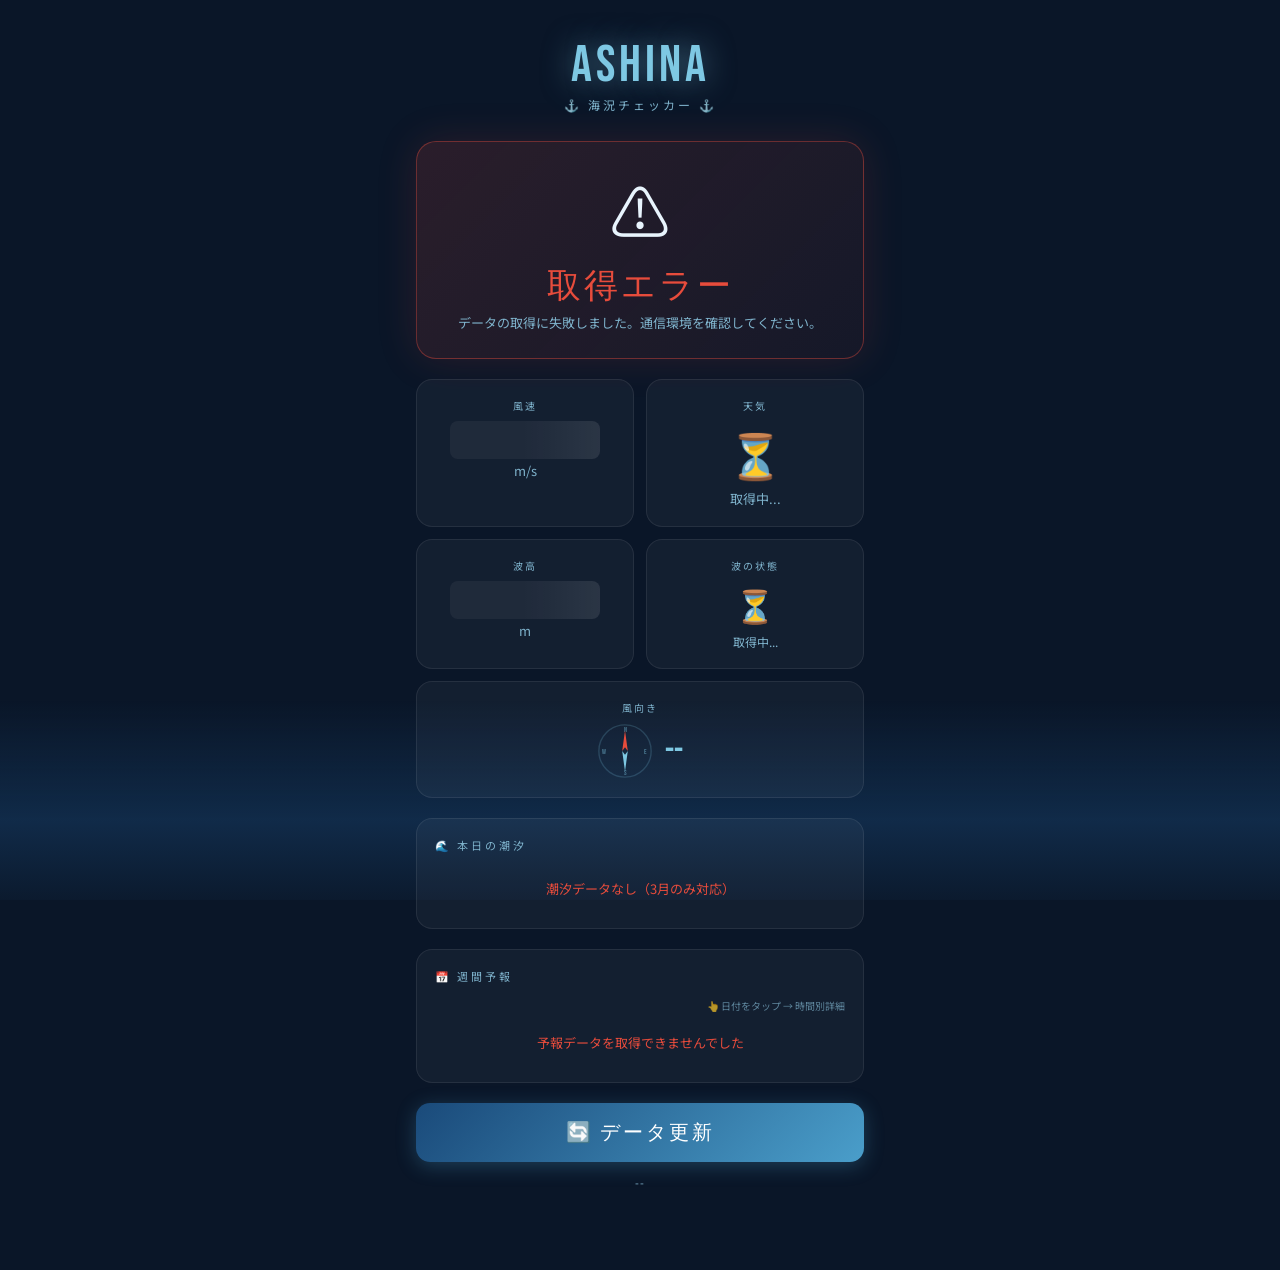
<file: ashina-weather.html>
<!DOCTYPE html>
<html lang="ja">
<head>
<meta charset="UTF-8">
<meta name="viewport" content="width=device-width, initial-scale=1.0">
<title>芦名 海況チェッカー</title>
<link href="https://fonts.googleapis.com/css2?family=Bebas+Neue&family=Noto+Sans+JP:wght@300;400;700&display=swap" rel="stylesheet">
<style>
  :root {
    --ocean:#0a1628;--deep:#0d2137;--wave:#1a4a7a;--foam:#4a9eca;--sky:#7ec8e3;
    --go:#2ecc71;--warn:#f39c12;--stop:#e74c3c;--text:#e8f4fd;--muted:#7fb3cc;
  }
  *{margin:0;padding:0;box-sizing:border-box}
  body{background:var(--ocean);color:var(--text);font-family:'Noto Sans JP',sans-serif;min-height:100vh;overflow-x:hidden}
  body::before{content:'';position:fixed;bottom:0;left:0;right:0;height:200px;background:linear-gradient(180deg,transparent,var(--wave) 60%,var(--deep));opacity:0.4;animation:wavePulse 4s ease-in-out infinite;pointer-events:none;z-index:0}
  @keyframes wavePulse{0%,100%{transform:translateY(0)}50%{transform:translateY(-15px)}}
  @keyframes float{0%,100%{transform:translateY(0)}50%{transform:translateY(-8px)}}
  .container{max-width:480px;margin:0 auto;padding:24px 16px 80px;position:relative;z-index:1}
  header{text-align:center;margin-bottom:28px;padding-top:16px}
  .title{font-family:'Bebas Neue',cursive;font-size:52px;letter-spacing:4px;color:var(--sky);line-height:1;text-shadow:0 0 30px rgba(126,200,227,0.5)}
  .subtitle{font-size:12px;color:var(--muted);letter-spacing:3px;margin-top:4px}
  .verdict-card{border-radius:20px;padding:24px;margin-bottom:20px;text-align:center;border:1px solid rgba(255,255,255,0.1);transition:all 0.5s}
  .verdict-card.go{background:linear-gradient(135deg,rgba(46,204,113,0.15),rgba(46,204,113,0.05));border-color:rgba(46,204,113,0.4);box-shadow:0 0 40px rgba(46,204,113,0.15)}
  .verdict-card.warn{background:linear-gradient(135deg,rgba(243,156,18,0.15),rgba(243,156,18,0.05));border-color:rgba(243,156,18,0.4);box-shadow:0 0 40px rgba(243,156,18,0.15)}
  .verdict-card.stop{background:linear-gradient(135deg,rgba(231,76,60,0.15),rgba(231,76,60,0.05));border-color:rgba(231,76,60,0.4);box-shadow:0 0 40px rgba(231,76,60,0.15)}
  .verdict-card.loading{background:linear-gradient(135deg,rgba(74,158,202,0.1),rgba(74,158,202,0.05));border-color:rgba(74,158,202,0.3)}
  .verdict-emoji{font-size:60px;display:block;margin-bottom:10px;animation:float 3s ease-in-out infinite}
  .verdict-text{font-family:'Bebas Neue',cursive;font-size:34px;letter-spacing:3px;margin-bottom:4px}
  .verdict-text.go{color:var(--go)}.verdict-text.warn{color:var(--warn)}.verdict-text.stop{color:var(--stop)}
  .verdict-sub{font-size:13px;color:var(--muted);line-height:1.6}
  .data-grid{display:grid;grid-template-columns:1fr 1fr;gap:12px;margin-bottom:20px}
  .data-card{background:rgba(255,255,255,0.04);border:1px solid rgba(255,255,255,0.08);border-radius:16px;padding:18px 14px;text-align:center}
  .data-card.full-width{grid-column:1/-1}
  .data-label{font-size:10px;letter-spacing:2px;text-transform:uppercase;color:var(--muted);margin-bottom:8px}
  .data-value{font-family:'Bebas Neue',cursive;font-size:40px;line-height:1;color:var(--sky)}
  .data-unit{font-size:13px;color:var(--muted);margin-top:2px}
  .weather-icon{font-size:44px;display:block;margin-bottom:4px}
  .weather-desc{font-size:13px;color:var(--muted)}
  .wind-direction-display{display:flex;align-items:center;justify-content:center;gap:12px;margin-top:4px}
  .compass{width:56px;height:56px}
  .compass svg{width:100%;height:100%}
  .direction-name{font-family:'Bebas Neue',cursive;font-size:34px;color:var(--sky)}
  .section{background:rgba(255,255,255,0.04);border:1px solid rgba(255,255,255,0.08);border-radius:16px;padding:18px;margin-bottom:20px}
  .section-title{font-size:11px;letter-spacing:3px;text-transform:uppercase;color:var(--muted);margin-bottom:14px}
  .tide-row{display:flex;align-items:center;justify-content:space-between;padding:9px 0;border-bottom:1px solid rgba(255,255,255,0.05)}
  .tide-row:last-child{border-bottom:none}
  .tide-row.past{opacity:0.35}
  .tide-row.next{background:rgba(126,200,227,0.07);border-radius:10px;padding:9px 8px;margin:0 -8px}
  .tide-time{font-family:'Bebas Neue',cursive;font-size:22px;width:70px;display:flex;align-items:center;gap:5px}
  .next-badge{font-size:10px;background:var(--foam);color:var(--ocean);border-radius:4px;padding:1px 5px;font-family:'Noto Sans JP',sans-serif;font-weight:700}
  .tide-type{font-size:13px;font-weight:700;flex:1;text-align:center}
  .tide-type.high{color:var(--foam)}.tide-type.low{color:var(--muted)}
  .tide-height{font-family:'Bebas Neue',cursive;font-size:24px;color:var(--sky)}
  .tide-unit{font-size:12px;color:var(--muted)}
  .tap-hint{font-size:10px;color:var(--muted);text-align:right;margin-bottom:8px;opacity:0.7}
  .forecast-row{display:flex;align-items:center;padding:11px 10px;border-radius:12px;border-bottom:1px solid rgba(255,255,255,0.05);cursor:pointer;transition:background 0.2s;gap:8px}
  .forecast-row:last-child{border-bottom:none}
  .forecast-row:active,.forecast-row.active{background:rgba(126,200,227,0.1)}
  .forecast-day{font-size:13px;color:var(--text);width:52px;flex-shrink:0;line-height:1.4}
  .forecast-day span{display:block;font-size:10px;color:var(--muted)}
  .forecast-icon{font-size:20px;flex-shrink:0}
  .forecast-winds{flex:1;text-align:center}
  .wind-range{font-family:'Bebas Neue',cursive;font-size:15px;white-space:nowrap}
  .wind-min{color:var(--go)}.wind-max{color:var(--warn)}
  .wind-range-label{font-size:9px;color:var(--muted);margin-top:1px}
  .forecast-badge{font-size:10px;padding:3px 7px;border-radius:20px;font-weight:700;letter-spacing:1px;flex-shrink:0}
  .badge-go{background:rgba(46,204,113,0.2);color:var(--go);border:1px solid rgba(46,204,113,0.3)}
  .badge-warn{background:rgba(243,156,18,0.2);color:var(--warn);border:1px solid rgba(243,156,18,0.3)}
  .badge-stop{background:rgba(231,76,60,0.2);color:var(--stop);border:1px solid rgba(231,76,60,0.3)}
  .modal-overlay{display:none;position:fixed;inset:0;background:rgba(0,0,0,0.75);z-index:100;align-items:flex-end;justify-content:center;backdrop-filter:blur(4px)}
  .modal-overlay.open{display:flex}
  .modal{background:linear-gradient(180deg,#0d2137,#0a1628);border:1px solid rgba(126,200,227,0.2);border-radius:24px 24px 0 0;width:100%;max-width:480px;max-height:85vh;overflow-y:auto;padding:24px 20px 40px;animation:slideUp 0.3s ease}
  @keyframes slideUp{from{transform:translateY(100%)}to{transform:translateY(0)}}
  .modal-header{display:flex;justify-content:space-between;align-items:center;margin-bottom:20px}
  .modal-title{font-family:'Bebas Neue',cursive;font-size:28px;color:var(--sky);letter-spacing:2px}
  .modal-close{font-size:20px;cursor:pointer;color:var(--muted);background:rgba(255,255,255,0.08);border:none;border-radius:50%;width:36px;height:36px;display:flex;align-items:center;justify-content:center}
  .modal-section-title{font-size:10px;letter-spacing:3px;color:var(--muted);text-transform:uppercase;margin:16px 0 10px}
  .hourly-grid{display:grid;grid-template-columns:repeat(4,1fr);gap:8px}
  .hourly-item{background:rgba(255,255,255,0.05);border-radius:10px;padding:8px 4px;text-align:center}
  .hourly-item.ok{border:1px solid rgba(46,204,113,0.35)}
  .hourly-item.caution{border:1px solid rgba(243,156,18,0.35)}
  .hourly-item.ng{border:1px solid rgba(231,76,60,0.35)}
  .hourly-time{font-size:10px;color:var(--muted);margin-bottom:3px}
  .hourly-wind{font-family:'Bebas Neue',cursive;font-size:18px}
  .hourly-wind.ok{color:var(--go)}.hourly-wind.caution{color:var(--warn)}.hourly-wind.ng{color:var(--stop)}
  .refresh-btn{width:100%;background:linear-gradient(135deg,var(--wave),var(--foam));border:none;border-radius:14px;padding:16px;color:white;font-family:'Bebas Neue',cursive;font-size:20px;letter-spacing:3px;cursor:pointer;transition:all 0.3s;box-shadow:0 4px 20px rgba(74,158,202,0.3)}
  .refresh-btn:hover{transform:translateY(-2px);box-shadow:0 8px 30px rgba(74,158,202,0.4)}
  .last-update{text-align:center;font-size:11px;color:var(--muted);margin-top:12px;letter-spacing:1px}
  .loading-dots::after{content:'';animation:dots 1.5s infinite}
  @keyframes dots{0%{content:''}33%{content:'.'}66%{content:'..'}100%{content:'...'}}
  .skeleton{background:linear-gradient(90deg,rgba(255,255,255,0.05) 25%,rgba(255,255,255,0.1) 50%,rgba(255,255,255,0.05) 75%);background-size:200% 100%;animation:shimmer 1.5s infinite;border-radius:8px;height:38px;width:80%;margin:0 auto}
  @keyframes shimmer{0%{background-position:200% 0}100%{background-position:-200% 0}}
  .error-msg{text-align:center;color:var(--stop);font-size:13px;padding:12px}
</style>
</head>
<body>
<div class="container">
  <header>
    <div class="title">ASHINA</div>
    <div class="subtitle">⚓ 海況チェッカー ⚓</div>
  </header>
  <div class="verdict-card loading" id="verdictCard">
    <span class="verdict-emoji" id="verdictEmoji">🌊</span>
    <div class="verdict-text" id="verdictText" style="color:var(--sky)">読み込み中<span class="loading-dots"></span></div>
    <div class="verdict-sub" id="verdictSub">気象データを取得しています</div>
  </div>
  <div class="data-grid">
    <div class="data-card">
      <div class="data-label">風速</div>
      <div class="data-value" id="windSpeed"><div class="skeleton"></div></div>
      <div class="data-unit">m/s</div>
    </div>
    <div class="data-card">
      <div class="data-label">天気</div>
      <span class="weather-icon" id="weatherIcon">⏳</span>
      <div class="weather-desc" id="weatherDesc">取得中...</div>
    </div>
    <div class="data-card">
      <div class="data-label">波高</div>
      <div class="data-value" id="waveHeight"><div class="skeleton"></div></div>
      <div class="data-unit">m</div>
    </div>
    <div class="data-card">
      <div class="data-label">波の状態</div>
      <div style="font-size:32px;margin:6px 0" id="waveIcon">⏳</div>
      <div class="data-unit" id="waveDesc" style="font-size:12px">取得中...</div>
    </div>
    <div class="data-card full-width">
      <div class="data-label">風向き</div>
      <div class="wind-direction-display">
        <div class="compass">
          <svg viewBox="0 0 60 60">
            <circle cx="30" cy="30" r="28" fill="none" stroke="rgba(126,200,227,0.2)" stroke-width="1.5"/>
            <text x="30" y="10" text-anchor="middle" fill="rgba(126,200,227,0.5)" font-size="7" font-family="Bebas Neue">N</text>
            <text x="30" y="56" text-anchor="middle" fill="rgba(126,200,227,0.5)" font-size="7" font-family="Bebas Neue">S</text>
            <text x="8" y="33" text-anchor="middle" fill="rgba(126,200,227,0.5)" font-size="7" font-family="Bebas Neue">W</text>
            <text x="52" y="33" text-anchor="middle" fill="rgba(126,200,227,0.5)" font-size="7" font-family="Bebas Neue">E</text>
            <g id="compassArrow" transform="rotate(0,30,30)">
              <polygon points="30,8 33,30 30,26 27,30" fill="var(--stop)"/>
              <polygon points="30,52 33,30 30,34 27,30" fill="var(--sky)"/>
            </g>
          </svg>
        </div>
        <div class="direction-name" id="windDir">--</div>
      </div>
    </div>
  </div>
  <div class="section">
    <div class="section-title">🌊 本日の潮汐</div>
    <div id="tideList"><div style="text-align:center;color:var(--muted);font-size:13px;padding:16px;">計算中...</div></div>
  </div>
  <div class="section">
    <div class="section-title">📅 週間予報</div>
    <div class="tap-hint">👆 日付をタップ → 時間別詳細</div>
    <div id="forecastList"><div style="text-align:center;color:var(--muted);font-size:13px;padding:16px;">読み込み中<span class="loading-dots"></span></div></div>
  </div>
  <button class="refresh-btn" onclick="fetchWeather()">🔄 データ更新</button>
  <div class="last-update" id="lastUpdate">--</div>
</div>

<div class="modal-overlay" id="modalOverlay" onclick="closeModal(event)">
  <div class="modal">
    <div class="modal-header">
      <div class="modal-title" id="modalTitle">詳細</div>
      <button class="modal-close" onclick="closeModalDirect()">✕</button>
    </div>
    <div id="modalContent"></div>
  </div>
</div>

<script>
const LAT=35.2758, LON=139.6198;
const DAYS_JP=['日','月','火','水','木','金','土'];
const WIND_DIR_JP=['北','北北東','北東','東北東','東','東南東','南東','南南東','南','南南西','南西','西南西','西','西北西','北西','北北西'];
const WMO={
  0:['☀️','快晴'],1:['🌤️','ほぼ晴れ'],2:['⛅','曇り時々晴れ'],3:['☁️','曇り'],
  45:['🌫️','霧'],48:['🌫️','霧'],51:['🌦️','霧雨'],53:['🌧️','霧雨'],55:['🌧️','強霧雨'],
  61:['🌦️','小雨'],63:['🌧️','雨'],65:['🌧️','大雨'],71:['🌨️','小雪'],73:['❄️','雪'],75:['❄️','大雪'],
  80:['🌦️','にわか雨'],81:['🌧️','にわか雨'],82:['⛈️','強にわか雨'],95:['⛈️','雷雨'],96:['⛈️','雷雨'],99:['⛈️','激しい雷雨']
};
const TIDES={
  '2026-03-01':[{t:'04:54',h:1.3,y:'high'},{t:'10:12',h:0.8,y:'low'},{t:'15:10',h:1.2,y:'high'},{t:'22:12',h:0.1,y:'low'}],
  '2026-03-02':[{t:'05:05',h:1.3,y:'high'},{t:'10:34',h:0.7,y:'low'},{t:'15:56',h:1.3,y:'high'},{t:'22:42',h:0.1,y:'low'}],
  '2026-03-03':[{t:'05:17',h:1.3,y:'high'},{t:'10:56',h:0.6,y:'low'},{t:'16:36',h:1.3,y:'high'},{t:'23:09',h:0.2,y:'low'}],
  '2026-03-04':[{t:'05:30',h:1.3,y:'high'},{t:'11:19',h:0.5,y:'low'},{t:'17:13',h:1.4,y:'high'},{t:'23:33',h:0.2,y:'low'}],
  '2026-03-05':[{t:'05:46',h:1.4,y:'high'},{t:'11:46',h:0.3,y:'low'},{t:'17:51',h:1.4,y:'high'},{t:'23:56',h:0.3,y:'low'}],
  '2026-03-06':[{t:'06:04',h:1.4,y:'high'},{t:'12:16',h:0.3,y:'low'},{t:'18:29',h:1.3,y:'high'}],
  '2026-03-07':[{t:'00:19',h:0.4,y:'low'},{t:'06:26',h:1.4,y:'high'},{t:'12:50',h:0.2,y:'low'},{t:'19:11',h:1.3,y:'high'}],
  '2026-03-08':[{t:'00:42',h:0.5,y:'low'},{t:'06:50',h:1.4,y:'high'},{t:'13:29',h:0.2,y:'low'},{t:'19:58',h:1.2,y:'high'}],
  '2026-03-09':[{t:'01:03',h:0.7,y:'low'},{t:'07:16',h:1.4,y:'high'},{t:'14:15',h:0.2,y:'low'},{t:'20:57',h:1.0,y:'high'}],
  '2026-03-10':[{t:'01:18',h:0.8,y:'low'},{t:'07:43',h:1.3,y:'high'},{t:'15:15',h:0.3,y:'low'},{t:'22:35',h:0.9,y:'high'}],
  '2026-03-11':[{t:'01:07',h:0.9,y:'low'},{t:'08:11',h:1.3,y:'high'},{t:'16:49',h:0.3,y:'low'}],
  '2026-03-12':[{t:'08:41',h:1.2,y:'high'},{t:'18:47',h:0.3,y:'low'}],
  '2026-03-13':[{t:'04:20',h:1.1,y:'high'},{t:'10:55',h:1.1,y:'high'},{t:'20:08',h:0.3,y:'low'}],
  '2026-03-14':[{t:'04:12',h:1.2,y:'high'},{t:'09:25',h:0.9,y:'low'},{t:'13:32',h:1.1,y:'high'},{t:'21:02',h:0.2,y:'low'}],
  '2026-03-15':[{t:'04:21',h:1.2,y:'high'},{t:'09:49',h:0.8,y:'low'},{t:'14:48',h:1.2,y:'high'},{t:'21:42',h:0.2,y:'low'}],
  '2026-03-16':[{t:'04:32',h:1.3,y:'high'},{t:'10:11',h:0.7,y:'low'},{t:'15:37',h:1.2,y:'high'},{t:'22:15',h:0.2,y:'low'}],
  '2026-03-17':[{t:'04:45',h:1.3,y:'high'},{t:'10:32',h:0.5,y:'low'},{t:'16:18',h:1.3,y:'high'},{t:'22:43',h:0.2,y:'low'}],
  '2026-03-18':[{t:'04:57',h:1.3,y:'high'},{t:'10:55',h:0.4,y:'low'},{t:'16:55',h:1.4,y:'high'},{t:'23:07',h:0.3,y:'low'}],
  '2026-03-19':[{t:'05:12',h:1.3,y:'high'},{t:'11:20',h:0.3,y:'low'},{t:'17:31',h:1.4,y:'high'},{t:'23:30',h:0.4,y:'low'}],
  '2026-03-20':[{t:'05:29',h:1.4,y:'high'},{t:'11:47',h:0.2,y:'low'},{t:'18:08',h:1.4,y:'high'},{t:'23:52',h:0.5,y:'low'}],
  '2026-03-21':[{t:'05:50',h:1.4,y:'high'},{t:'12:19',h:0.1,y:'low'},{t:'18:47',h:1.3,y:'high'}],
  '2026-03-22':[{t:'00:14',h:0.6,y:'low'},{t:'06:13',h:1.4,y:'high'},{t:'12:54',h:0.1,y:'low'},{t:'19:30',h:1.2,y:'high'}],
  '2026-03-23':[{t:'00:35',h:0.7,y:'low'},{t:'06:38',h:1.4,y:'high'},{t:'13:35',h:0.1,y:'low'},{t:'20:21',h:1.1,y:'high'}],
  '2026-03-24':[{t:'00:55',h:0.8,y:'low'},{t:'07:05',h:1.4,y:'high'},{t:'14:24',h:0.2,y:'low'},{t:'21:33',h:1.0,y:'high'}],
  '2026-03-25':[{t:'01:05',h:0.9,y:'low'},{t:'07:32',h:1.3,y:'high'},{t:'15:33',h:0.3,y:'low'}],
  '2026-03-26':[{t:'07:59',h:1.2,y:'high'},{t:'17:24',h:0.3,y:'low'}],
  '2026-03-27':[{t:'04:01',h:1.1,y:'high'},{t:'19:10',h:0.3,y:'low'}],
  '2026-03-28':[{t:'03:35',h:1.2,y:'high'},{t:'08:57',h:0.9,y:'low'},{t:'12:38',h:1.0,y:'high'},{t:'20:19',h:0.3,y:'low'}],
  '2026-03-29':[{t:'03:43',h:1.2,y:'high'},{t:'09:21',h:0.8,y:'low'},{t:'14:18',h:1.1,y:'high'},{t:'21:07',h:0.3,y:'low'}],
  '2026-03-30':[{t:'03:57',h:1.2,y:'high'},{t:'09:45',h:0.6,y:'low'},{t:'15:16',h:1.2,y:'high'},{t:'21:45',h:0.3,y:'low'}],
  '2026-03-31':[{t:'04:10',h:1.3,y:'high'},{t:'10:08',h:0.5,y:'low'},{t:'15:59',h:1.3,y:'high'},{t:'22:15',h:0.3,y:'low'}],
};

let hourlyCache={};

function dk(d){return `${d.getFullYear()}-${String(d.getMonth()+1).padStart(2,'0')}-${String(d.getDate()).padStart(2,'0')}`}
function todayKey(){return dk(new Date())}
function wClass(s){return s<=3?'ok':s<=6?'caution':'ng'}

function wJudge(s){
  if(s<=3) return {cls:'go',badge:'badge-go',label:'出航OK',emoji:'⛵',text:'出航OK！',sub:`風速${s.toFixed(1)}m/s — 凪いでます。最高の一日を！`};
  if(s<=6) return {cls:'warn',badge:'badge-warn',label:'要判断',emoji:'🤔',text:'要注意',sub:`風速${s.toFixed(1)}m/s — やや風あり。経験と判断次第です。`};
  return {cls:'stop',badge:'badge-stop',label:'出航NG',emoji:'🚫',text:'出航NG',sub:`風速${s.toFixed(1)}m/s — 今日は陸でのんびりしましょう。`};
}

function waveJudge(h){
  if(h<=0.5) return {cls:'go',label:'穏やか',icon:'🌊'};
  if(h<=1.0) return {cls:'warn',label:'やや波あり',icon:'🌊'};
  return {cls:'stop',label:'高波注意',icon:'⚠️'};
}

function combinedJudge(wind, wave){
  const wj=wJudge(wind);
  if(wave===null) return wj;
  const vj=waveJudge(wave);
  const rank={go:0,warn:1,stop:2};
  if(rank[vj.cls]>rank[wj.cls]){
    return {
      cls:vj.cls, badge:'badge-'+vj.cls,
      label:vj.cls==='stop'?'出航NG':vj.cls==='warn'?'要判断':'出航OK',
      emoji:vj.cls==='stop'?'🚫':vj.cls==='warn'?'🤔':'⛵',
      text:vj.cls==='stop'?'出航NG':vj.cls==='warn'?'要注意':'出航OK！',
      sub:`風速${wind.toFixed(1)}m/s・波高${wave.toFixed(1)}m — ${vj.cls==='stop'?'高波警報！今日は陸でのんびりしましょう。':'波がやや高め。経験と判断次第です。'}`
    };
  }
  return {...wj, sub:`風速${wind.toFixed(1)}m/s・波高${wave.toFixed(1)}m — ${wj.cls==='go'?'凪いでます。最高の一日を！':wj.cls==='warn'?'やや風あり。経験と判断次第です。':'今日は陸でのんびりしましょう。'}`};
}

function renderTodayTides(){
  const key=todayKey(), tides=TIDES[key], el=document.getElementById('tideList');
  if(!tides){el.innerHTML='<div class="error-msg">潮汐データなし（3月のみ対応）</div>';return;}
  const now=new Date(), nowMin=now.getHours()*60+now.getMinutes();
  let next=null;
  for(const t of tides){const[h,m]=t.t.split(':').map(Number);if(h*60+m>nowMin){next=t;break;}}
  el.innerHTML=tides.map(tide=>{
    const[h,m]=tide.t.split(':').map(Number),tMin=h*60+m;
    const past=tMin<nowMin,isNext=next&&tide.t===next.t,hi=tide.y==='high';
    return `<div class="tide-row ${past?'past':''} ${isNext?'next':''}">
      <div class="tide-time">${tide.t}${isNext?'<span class="next-badge">次</span>':''}</div>
      <div class="tide-type ${hi?'high':'low'}">${hi?'▲ 満潮':'▽ 干潮'}</div>
      <div class="tide-height">${tide.h.toFixed(1)}<span class="tide-unit">m</span></div>
    </div>`;
  }).join('');
}

function openDetail(dateStr,label){
  document.getElementById('modalTitle').textContent=label;
  let html='';
  const hourly=hourlyCache[dateStr];
  if(hourly&&hourly.length){
    html+=`<div class="modal-section-title">💨 時間ごとの風速</div><div class="hourly-grid">`;
    html+=hourly.map(item=>{
      const cls=wClass(item.w), w=WMO[item.c]||['🌡️',''];
      return `<div class="hourly-item ${cls}">
        <div class="hourly-time">${item.h}時</div>
        <div style="font-size:14px">${w[0]}</div>
        <div class="hourly-wind ${cls}">${item.w.toFixed(1)}</div>
        <div style="font-size:9px;color:var(--muted)">m/s</div>
      </div>`;
    }).join('');
    html+='</div>';
  } else {
    html+='<div class="modal-section-title">💨 時間ごとの風速</div><div class="error-msg">データなし</div>';
  }
  const tides=TIDES[dateStr];
  if(tides){
    html+='<div class="modal-section-title">🌊 潮汐</div>';
    html+=tides.map(tide=>{
      const hi=tide.y==='high';
      return `<div class="tide-row">
        <div class="tide-time">${tide.t}</div>
        <div class="tide-type ${hi?'high':'low'}">${hi?'▲ 満潮':'▽ 干潮'}</div>
        <div class="tide-height">${tide.h.toFixed(1)}<span class="tide-unit">m</span></div>
      </div>`;
    }).join('');
  } else {
    html+='<div class="modal-section-title">🌊 潮汐</div><div class="error-msg">潮汐データなし（3月のみ対応）</div>';
  }
  document.getElementById('modalContent').innerHTML=html;
  document.getElementById('modalOverlay').classList.add('open');
}

function selectDay(el,dateStr,label){
  document.querySelectorAll('.forecast-row.active').forEach(r=>r.classList.remove('active'));
  el.classList.add('active');
  openDetail(dateStr,label);
}
function closeModal(e){if(e.target===document.getElementById('modalOverlay'))closeModalDirect();}
function closeModalDirect(){
  document.getElementById('modalOverlay').classList.remove('open');
  document.querySelectorAll('.forecast-row.active').forEach(r=>r.classList.remove('active'));
}

async function fetchWeather(){
  const btn=document.querySelector('.refresh-btn');
  btn.disabled=true; btn.textContent='取得中...';
  const now=new Date();
  try{
    // 天気API
    const res=await fetch(`https://api.open-meteo.com/v1/forecast?latitude=${LAT}&longitude=${LON}&current=wind_speed_10m,wind_direction_10m,weather_code&hourly=wind_speed_10m,wind_direction_10m,weather_code&wind_speed_unit=ms&forecast_days=7&timezone=Asia%2FTokyo`);
    if(!res.ok) throw new Error('weather API error');
    const data=await res.json();

    // 波高API（現在値＋週間データ、失敗してもOK）
    let waveH=null;
    let waveByDay={};
    try{
      const ctrl=new AbortController();
      const tid=setTimeout(()=>ctrl.abort(),5000);
      const mRes=await fetch(`https://marine-api.open-meteo.com/v1/marine?latitude=${LAT}&longitude=${LON}&current=wave_height&hourly=wave_height&forecast_days=7&timezone=Asia%2FTokyo`,{signal:ctrl.signal});
      clearTimeout(tid);
      if(mRes.ok){
        const mData=await mRes.json();
        waveH=mData.current?.wave_height??null;
        // 日ごとの最大波高を集計
        if(mData.hourly){
          const mht=mData.hourly.time, mhw=mData.hourly.wave_height;
          for(let i=0;i<mht.length;i++){
            const d=dk(new Date(mht[i]));
            if(mhw[i]!==null){
              if(!waveByDay[d]) waveByDay[d]=[];
              waveByDay[d].push(mhw[i]);
            }
          }
        }
      }
    }catch(e){waveH=null;}

    const cur=data.current;
    const j=combinedJudge(cur.wind_speed_10m, waveH);
    const dirIdx=Math.round(cur.wind_direction_10m/22.5)%16;
    const w=WMO[cur.weather_code]||['🌡️','不明'];
    const wv=waveH!==null?waveJudge(waveH):null;

    document.getElementById('verdictCard').className=`verdict-card ${j.cls}`;
    document.getElementById('verdictEmoji').textContent=j.emoji;
    const vt=document.getElementById('verdictText'); vt.textContent=j.text; vt.className=`verdict-text ${j.cls}`;
    document.getElementById('verdictSub').textContent=j.sub;
    document.getElementById('windSpeed').textContent=cur.wind_speed_10m.toFixed(1);
    document.getElementById('weatherIcon').textContent=w[0];
    document.getElementById('weatherDesc').textContent=w[1];
    document.getElementById('compassArrow').setAttribute('transform',`rotate(${cur.wind_direction_10m},30,30)`);
    document.getElementById('windDir').textContent=WIND_DIR_JP[dirIdx];
    document.getElementById('waveHeight').textContent=waveH!==null?waveH.toFixed(1):'--';
    document.getElementById('waveIcon').textContent=wv?wv.icon:'🌊';
    document.getElementById('waveDesc').textContent=wv?wv.label:'取得できず';

    // 時間別キャッシュ
    hourlyCache={};
    const ht=data.hourly.time, hw=data.hourly.wind_speed_10m, hc=data.hourly.weather_code;
    for(let i=0;i<ht.length;i++){
      const t=new Date(ht[i]), d=dk(t);
      if(!hourlyCache[d]) hourlyCache[d]=[];
      hourlyCache[d].push({h:t.getHours(),w:hw[i],c:hc[i]});
    }

    // 週間予報
    const dayMap={};
    for(let i=0;i<ht.length;i++){
      const t=new Date(ht[i]), d=dk(t);
      if(!dayMap[d]) dayMap[d]={date:t,winds:[],codes:[]};
      dayMap[d].winds.push(hw[i]); dayMap[d].codes.push(hc[i]);
    }

    const fHtml=Object.entries(dayMap).map(([d,val])=>{
      const minW=Math.min(...val.winds), maxW=Math.max(...val.winds);
      const domC=val.codes.sort((a,b)=>val.codes.filter(v=>v===b).length-val.codes.filter(v=>v===a).length)[0];
      const ww=WMO[domC]||['🌡️',''];
      // 波高データがあれば最大波高で複合判定
      const dayWaves=waveByDay[d];
      const maxWave=dayWaves&&dayWaves.length?Math.max(...dayWaves):null;
      const jj=combinedJudge(maxW, maxWave);
      const dd=val.date;
      const isToday=d===todayKey();
      const dow=isToday?'今日':DAYS_JP[dd.getDay()]+'曜';
      const label=`${dd.getMonth()+1}/${dd.getDate()}（${dow}）`;
      const waveStr=maxWave!==null?` 波${maxWave.toFixed(1)}m`:'';
      return `<div class="forecast-row" onclick="selectDay(this,'${d}','${label}')">
        <div class="forecast-day">${dd.getMonth()+1}/${dd.getDate()}<span>${dow}</span></div>
        <div class="forecast-icon">${ww[0]}</div>
        <div class="forecast-winds">
          <div class="wind-range"><span class="wind-min">${minW.toFixed(1)}</span><span style="color:var(--muted);font-size:11px"> ～ </span><span class="wind-max">${maxW.toFixed(1)} m/s</span></div>
          <div class="wind-range-label">風速最小～最大${waveStr}</div>
        </div>
        <div class="forecast-badge ${jj.badge}">${jj.label}</div>
      </div>`;
    }).join('');

    document.getElementById('forecastList').innerHTML=fHtml||'<div class="error-msg">予報データなし</div>';
    document.getElementById('lastUpdate').textContent=`最終更新: ${now.toLocaleTimeString('ja-JP',{hour:'2-digit',minute:'2-digit'})}`;

  }catch(e){
    document.getElementById('verdictCard').className='verdict-card stop';
    document.getElementById('verdictEmoji').textContent='⚠️';
    const vt=document.getElementById('verdictText'); vt.textContent='取得エラー'; vt.style.color='var(--stop)';
    document.getElementById('verdictSub').textContent='データの取得に失敗しました。通信環境を確認してください。';
    document.getElementById('forecastList').innerHTML='<div class="error-msg">予報データを取得できませんでした</div>';
  }
  btn.disabled=false; btn.textContent='🔄 データ更新';
}

fetchWeather();
renderTodayTides();
setInterval(fetchWeather,10*60*1000);
</script>
</body>
</html>
</file>
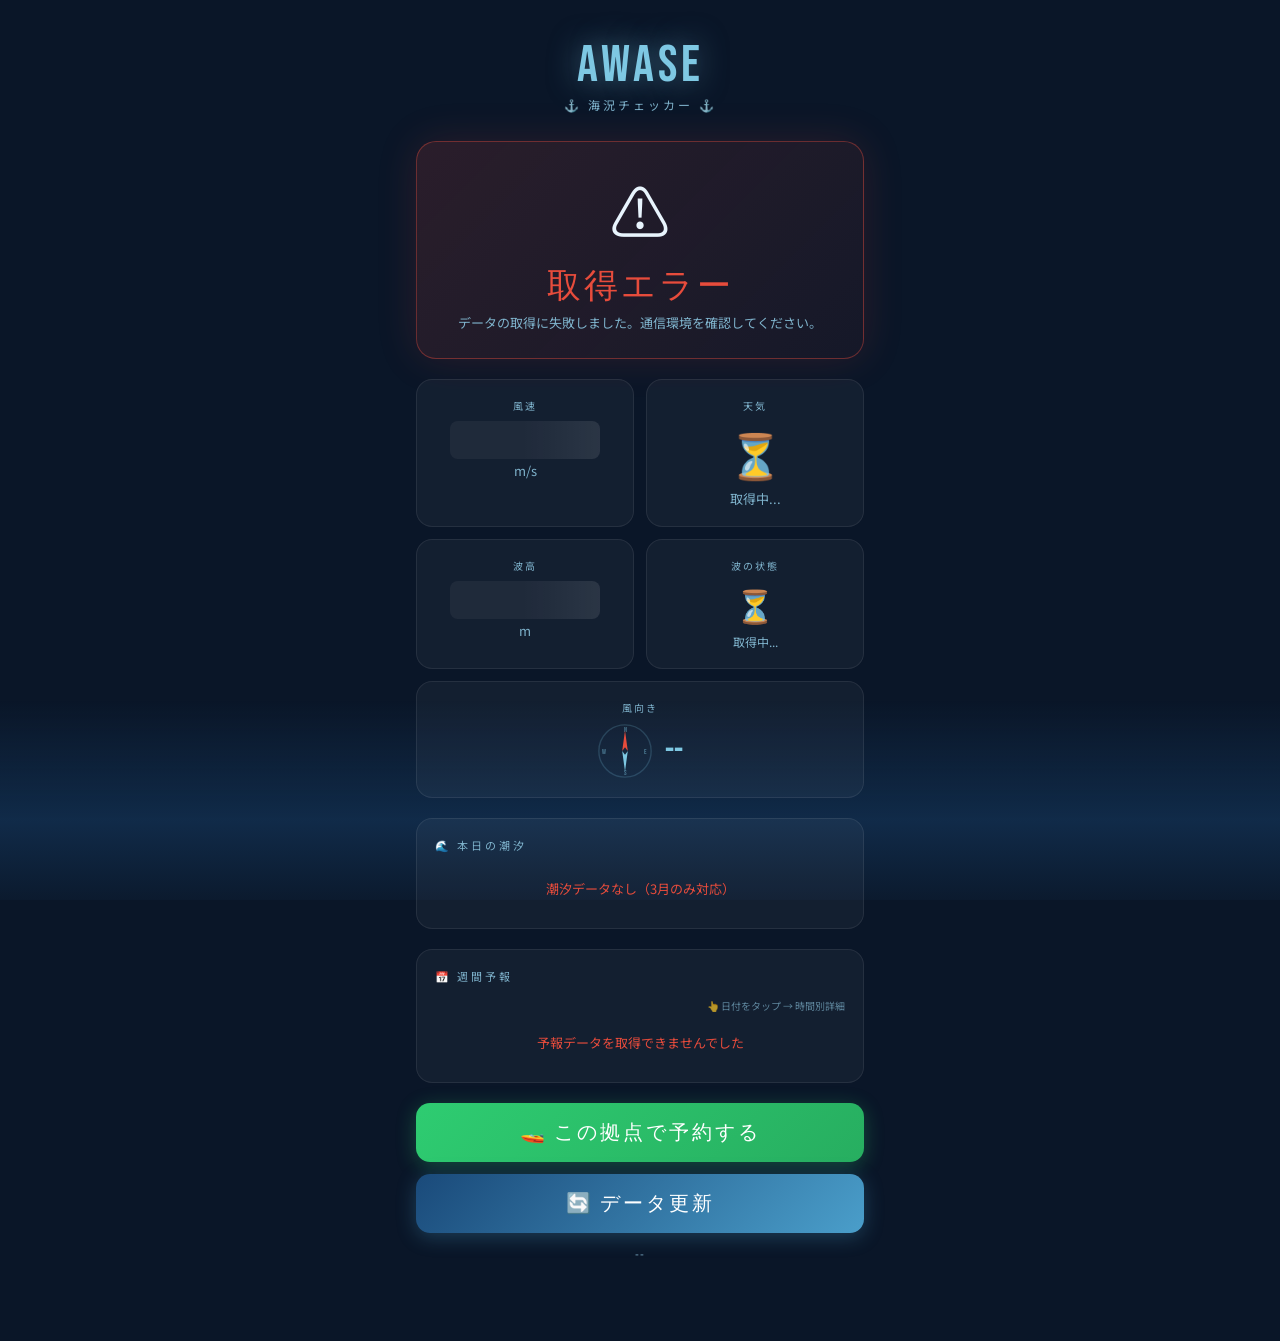
<file: awase-weather.html>
<!DOCTYPE html>
<html lang="ja">
<head>
<meta charset="UTF-8">
<meta name="viewport" content="width=device-width, initial-scale=1.0">
<title>泡瀬 海況チェッカー</title>
<link href="https://fonts.googleapis.com/css2?family=Bebas+Neue&family=Noto+Sans+JP:wght@300;400;700&display=swap" rel="stylesheet">
<style>
  :root {
    --ocean:#0a1628;--deep:#0d2137;--wave:#1a4a7a;--foam:#4a9eca;--sky:#7ec8e3;
    --go:#2ecc71;--warn:#f39c12;--stop:#e74c3c;--text:#e8f4fd;--muted:#7fb3cc;
  }
  *{margin:0;padding:0;box-sizing:border-box}
  body{background:var(--ocean);color:var(--text);font-family:'Noto Sans JP',sans-serif;min-height:100vh;overflow-x:hidden}
  body::before{content:'';position:fixed;bottom:0;left:0;right:0;height:200px;background:linear-gradient(180deg,transparent,var(--wave) 60%,var(--deep));opacity:0.4;animation:wavePulse 4s ease-in-out infinite;pointer-events:none;z-index:0}
  @keyframes wavePulse{0%,100%{transform:translateY(0)}50%{transform:translateY(-15px)}}
  @keyframes float{0%,100%{transform:translateY(0)}50%{transform:translateY(-8px)}}
  .container{max-width:480px;margin:0 auto;padding:24px 16px 80px;position:relative;z-index:1}
  header{text-align:center;margin-bottom:28px;padding-top:16px}
  .title{font-family:'Bebas Neue',cursive;font-size:52px;letter-spacing:4px;color:var(--sky);line-height:1;text-shadow:0 0 30px rgba(126,200,227,0.5)}
  .subtitle{font-size:12px;color:var(--muted);letter-spacing:3px;margin-top:4px}
  .verdict-card{border-radius:20px;padding:24px;margin-bottom:20px;text-align:center;border:1px solid rgba(255,255,255,0.1);transition:all 0.5s}
  .verdict-card.go{background:linear-gradient(135deg,rgba(46,204,113,0.15),rgba(46,204,113,0.05));border-color:rgba(46,204,113,0.4);box-shadow:0 0 40px rgba(46,204,113,0.15)}
  .verdict-card.warn{background:linear-gradient(135deg,rgba(243,156,18,0.15),rgba(243,156,18,0.05));border-color:rgba(243,156,18,0.4);box-shadow:0 0 40px rgba(243,156,18,0.15)}
  .verdict-card.stop{background:linear-gradient(135deg,rgba(231,76,60,0.15),rgba(231,76,60,0.05));border-color:rgba(231,76,60,0.4);box-shadow:0 0 40px rgba(231,76,60,0.15)}
  .verdict-card.loading{background:linear-gradient(135deg,rgba(74,158,202,0.1),rgba(74,158,202,0.05));border-color:rgba(74,158,202,0.3)}
  .verdict-emoji{font-size:60px;display:block;margin-bottom:10px;animation:float 3s ease-in-out infinite}
  .verdict-text{font-family:'Bebas Neue',cursive;font-size:34px;letter-spacing:3px;margin-bottom:4px}
  .verdict-text.go{color:var(--go)}.verdict-text.warn{color:var(--warn)}.verdict-text.stop{color:var(--stop)}
  .verdict-sub{font-size:13px;color:var(--muted);line-height:1.6}
  .data-grid{display:grid;grid-template-columns:1fr 1fr;gap:12px;margin-bottom:20px}
  .data-card{background:rgba(255,255,255,0.04);border:1px solid rgba(255,255,255,0.08);border-radius:16px;padding:18px 14px;text-align:center}
  .data-card.full-width{grid-column:1/-1}
  .data-label{font-size:10px;letter-spacing:2px;text-transform:uppercase;color:var(--muted);margin-bottom:8px}
  .data-value{font-family:'Bebas Neue',cursive;font-size:40px;line-height:1;color:var(--sky)}
  .data-unit{font-size:13px;color:var(--muted);margin-top:2px}
  .weather-icon{font-size:44px;display:block;margin-bottom:4px}
  .weather-desc{font-size:13px;color:var(--muted)}
  .wind-direction-display{display:flex;align-items:center;justify-content:center;gap:12px;margin-top:4px}
  .compass{width:56px;height:56px}
  .compass svg{width:100%;height:100%}
  .direction-name{font-family:'Bebas Neue',cursive;font-size:34px;color:var(--sky)}
  .section{background:rgba(255,255,255,0.04);border:1px solid rgba(255,255,255,0.08);border-radius:16px;padding:18px;margin-bottom:20px}
  .section-title{font-size:11px;letter-spacing:3px;text-transform:uppercase;color:var(--muted);margin-bottom:14px}
  .tide-row{display:flex;align-items:center;justify-content:space-between;padding:9px 0;border-bottom:1px solid rgba(255,255,255,0.05)}
  .tide-row:last-child{border-bottom:none}
  .tide-row.past{opacity:0.35}
  .tide-row.next{background:rgba(126,200,227,0.07);border-radius:10px;padding:9px 8px;margin:0 -8px}
  .tide-time{font-family:'Bebas Neue',cursive;font-size:22px;width:70px;display:flex;align-items:center;gap:5px}
  .next-badge{font-size:10px;background:var(--foam);color:var(--ocean);border-radius:4px;padding:1px 5px;font-family:'Noto Sans JP',sans-serif;font-weight:700}
  .tide-type{font-size:13px;font-weight:700;flex:1;text-align:center}
  .tide-type.high{color:var(--foam)}.tide-type.low{color:var(--muted)}
  .tide-height{font-family:'Bebas Neue',cursive;font-size:24px;color:var(--sky)}
  .tide-unit{font-size:12px;color:var(--muted)}
  .tap-hint{font-size:10px;color:var(--muted);text-align:right;margin-bottom:8px;opacity:0.7}
  .forecast-row{display:flex;align-items:center;padding:11px 10px;border-radius:12px;border-bottom:1px solid rgba(255,255,255,0.05);cursor:pointer;transition:background 0.2s;gap:8px}
  .forecast-row:last-child{border-bottom:none}
  .forecast-row:active,.forecast-row.active{background:rgba(126,200,227,0.1)}
  .forecast-day{font-size:13px;color:var(--text);width:52px;flex-shrink:0;line-height:1.4}
  .forecast-day span{display:block;font-size:10px;color:var(--muted)}
  .forecast-icon{font-size:20px;flex-shrink:0}
  .forecast-winds{flex:1;text-align:center}
  .wind-range{font-family:'Bebas Neue',cursive;font-size:15px;white-space:nowrap}
  .wind-min{color:var(--go)}.wind-max{color:var(--warn)}
  .wind-range-label{font-size:9px;color:var(--muted);margin-top:1px}
  .forecast-badge{font-size:10px;padding:3px 7px;border-radius:20px;font-weight:700;letter-spacing:1px;flex-shrink:0}
  .badge-go{background:rgba(46,204,113,0.2);color:var(--go);border:1px solid rgba(46,204,113,0.3)}
  .badge-warn{background:rgba(243,156,18,0.2);color:var(--warn);border:1px solid rgba(243,156,18,0.3)}
  .badge-stop{background:rgba(231,76,60,0.2);color:var(--stop);border:1px solid rgba(231,76,60,0.3)}
  .modal-overlay{display:none;position:fixed;inset:0;background:rgba(0,0,0,0.75);z-index:100;align-items:flex-end;justify-content:center;backdrop-filter:blur(4px)}
  .modal-overlay.open{display:flex}
  .modal{background:linear-gradient(180deg,#0d2137,#0a1628);border:1px solid rgba(126,200,227,0.2);border-radius:24px 24px 0 0;width:100%;max-width:480px;max-height:85vh;overflow-y:auto;padding:24px 20px 40px;animation:slideUp 0.3s ease}
  @keyframes slideUp{from{transform:translateY(100%)}to{transform:translateY(0)}}
  .modal-header{display:flex;justify-content:space-between;align-items:center;margin-bottom:20px}
  .modal-title{font-family:'Bebas Neue',cursive;font-size:28px;color:var(--sky);letter-spacing:2px}
  .modal-close{font-size:20px;cursor:pointer;color:var(--muted);background:rgba(255,255,255,0.08);border:none;border-radius:50%;width:36px;height:36px;display:flex;align-items:center;justify-content:center}
  .modal-section-title{font-size:10px;letter-spacing:3px;color:var(--muted);text-transform:uppercase;margin:16px 0 10px}
  .hourly-grid{display:grid;grid-template-columns:repeat(4,1fr);gap:8px}
  .hourly-item{background:rgba(255,255,255,0.05);border-radius:10px;padding:8px 4px;text-align:center}
  .hourly-item.ok{border:1px solid rgba(46,204,113,0.35)}
  .hourly-item.caution{border:1px solid rgba(243,156,18,0.35)}
  .hourly-item.ng{border:1px solid rgba(231,76,60,0.35)}
  .hourly-time{font-size:10px;color:var(--muted);margin-bottom:3px}
  .hourly-wind{font-family:'Bebas Neue',cursive;font-size:18px}
  .hourly-wind.ok{color:var(--go)}.hourly-wind.caution{color:var(--warn)}.hourly-wind.ng{color:var(--stop)}
  .reserve-btn{width:100%;background:linear-gradient(135deg,#2ecc71,#27ae60);border:none;border-radius:14px;padding:16px;color:white;font-family:'Bebas Neue',cursive;font-size:20px;letter-spacing:3px;cursor:pointer;transition:all 0.3s;box-shadow:0 4px 20px rgba(46,204,113,0.3);margin-bottom:12px;display:block;text-align:center;text-decoration:none}
  .reserve-btn:hover{transform:translateY(-2px);box-shadow:0 8px 30px rgba(46,204,113,0.4)}
  .refresh-btn{width:100%;background:linear-gradient(135deg,var(--wave),var(--foam));border:none;border-radius:14px;padding:16px;color:white;font-family:'Bebas Neue',cursive;font-size:20px;letter-spacing:3px;cursor:pointer;transition:all 0.3s;box-shadow:0 4px 20px rgba(74,158,202,0.3)}
  .refresh-btn:hover{transform:translateY(-2px);box-shadow:0 8px 30px rgba(74,158,202,0.4)}
  .last-update{text-align:center;font-size:11px;color:var(--muted);margin-top:12px;letter-spacing:1px}
  .loading-dots::after{content:'';animation:dots 1.5s infinite}
  @keyframes dots{0%{content:''}33%{content:'.'}66%{content:'..'}100%{content:'...'}}
  .skeleton{background:linear-gradient(90deg,rgba(255,255,255,0.05) 25%,rgba(255,255,255,0.1) 50%,rgba(255,255,255,0.05) 75%);background-size:200% 100%;animation:shimmer 1.5s infinite;border-radius:8px;height:38px;width:80%;margin:0 auto}
  @keyframes shimmer{0%{background-position:200% 0}100%{background-position:-200% 0}}
  .error-msg{text-align:center;color:var(--stop);font-size:13px;padding:12px}
</style>
</head>
<body>
<div class="container">
  <header>
    <div class="title">AWASE</div>
    <div class="subtitle">⚓ 海況チェッカー ⚓</div>
  </header>
  <div class="verdict-card loading" id="verdictCard">
    <span class="verdict-emoji" id="verdictEmoji">🌊</span>
    <div class="verdict-text" id="verdictText" style="color:var(--sky)">読み込み中<span class="loading-dots"></span></div>
    <div class="verdict-sub" id="verdictSub">気象データを取得しています</div>
  </div>
  <div class="data-grid">
    <div class="data-card">
      <div class="data-label">風速</div>
      <div class="data-value" id="windSpeed"><div class="skeleton"></div></div>
      <div class="data-unit">m/s</div>
    </div>
    <div class="data-card">
      <div class="data-label">天気</div>
      <span class="weather-icon" id="weatherIcon">⏳</span>
      <div class="weather-desc" id="weatherDesc">取得中...</div>
    </div>
    <div class="data-card">
      <div class="data-label">波高</div>
      <div class="data-value" id="waveHeight"><div class="skeleton"></div></div>
      <div class="data-unit">m</div>
    </div>
    <div class="data-card">
      <div class="data-label">波の状態</div>
      <div style="font-size:32px;margin:6px 0" id="waveIcon">⏳</div>
      <div class="data-unit" id="waveDesc" style="font-size:12px">取得中...</div>
    </div>
    <div class="data-card full-width">
      <div class="data-label">風向き</div>
      <div class="wind-direction-display">
        <div class="compass">
          <svg viewBox="0 0 60 60">
            <circle cx="30" cy="30" r="28" fill="none" stroke="rgba(126,200,227,0.2)" stroke-width="1.5"/>
            <text x="30" y="10" text-anchor="middle" fill="rgba(126,200,227,0.5)" font-size="7" font-family="Bebas Neue">N</text>
            <text x="30" y="56" text-anchor="middle" fill="rgba(126,200,227,0.5)" font-size="7" font-family="Bebas Neue">S</text>
            <text x="8" y="33" text-anchor="middle" fill="rgba(126,200,227,0.5)" font-size="7" font-family="Bebas Neue">W</text>
            <text x="52" y="33" text-anchor="middle" fill="rgba(126,200,227,0.5)" font-size="7" font-family="Bebas Neue">E</text>
            <g id="compassArrow" transform="rotate(0,30,30)">
              <polygon points="30,8 33,30 30,26 27,30" fill="var(--stop)"/>
              <polygon points="30,52 33,30 30,34 27,30" fill="var(--sky)"/>
            </g>
          </svg>
        </div>
        <div class="direction-name" id="windDir">--</div>
      </div>
    </div>
  </div>
  <div class="section">
    <div class="section-title">🌊 本日の潮汐</div>
    <div id="tideList"><div style="text-align:center;color:var(--muted);font-size:13px;padding:16px;">計算中...</div></div>
  </div>
  <div class="section">
    <div class="section-title">📅 週間予報</div>
    <div class="tap-hint">👆 日付をタップ → 時間別詳細</div>
    <div id="forecastList"><div style="text-align:center;color:var(--muted);font-size:13px;padding:16px;">読み込み中<span class="loading-dots"></span></div></div>
  </div>
  <a class="reserve-btn" href="https://sea-style-m.yamaha-motor.co.jp/Member/Login/" target="_blank">🚤 この拠点で予約する</a>
  <button class="refresh-btn" onclick="fetchWeather()">🔄 データ更新</button>
  <div class="last-update" id="lastUpdate">--</div>
</div>

<div class="modal-overlay" id="modalOverlay" onclick="closeModal(event)">
  <div class="modal">
    <div class="modal-header">
      <div class="modal-title" id="modalTitle">詳細</div>
      <button class="modal-close" onclick="closeModalDirect()">✕</button>
    </div>
    <div id="modalContent"></div>
  </div>
</div>

<script>
const LAT=26.3380, LON=127.8220;
const DAYS_JP=['日','月','火','水','木','金','土'];
const WIND_DIR_JP=['北','北北東','北東','東北東','東','東南東','南東','南南東','南','南南西','南西','西南西','西','西北西','北西','北北西'];
const WMO={
  0:['☀️','快晴'],1:['🌤️','ほぼ晴れ'],2:['⛅','曇り時々晴れ'],3:['☁️','曇り'],
  45:['🌫️','霧'],48:['🌫️','霧'],51:['🌦️','霧雨'],53:['🌧️','霧雨'],55:['🌧️','強霧雨'],
  61:['🌦️','小雨'],63:['🌧️','雨'],65:['🌧️','大雨'],71:['🌨️','小雪'],73:['❄️','雪'],75:['❄️','大雪'],
  80:['🌦️','にわか雨'],81:['🌧️','にわか雨'],82:['⛈️','強にわか雨'],95:['⛈️','雷雨'],96:['⛈️','雷雨'],99:['⛈️','激しい雷雨']
};
const TIDES={
  '2026-03-01':[{t:'04:54',h:1.3,y:'high'},{t:'10:12',h:0.8,y:'low'},{t:'15:10',h:1.2,y:'high'},{t:'22:12',h:0.1,y:'low'}],
  '2026-03-02':[{t:'05:05',h:1.3,y:'high'},{t:'10:34',h:0.7,y:'low'},{t:'15:56',h:1.3,y:'high'},{t:'22:42',h:0.1,y:'low'}],
  '2026-03-03':[{t:'05:17',h:1.3,y:'high'},{t:'10:56',h:0.6,y:'low'},{t:'16:36',h:1.3,y:'high'},{t:'23:09',h:0.2,y:'low'}],
  '2026-03-04':[{t:'05:30',h:1.3,y:'high'},{t:'11:19',h:0.5,y:'low'},{t:'17:13',h:1.4,y:'high'},{t:'23:33',h:0.2,y:'low'}],
  '2026-03-05':[{t:'05:46',h:1.4,y:'high'},{t:'11:46',h:0.3,y:'low'},{t:'17:51',h:1.4,y:'high'},{t:'23:56',h:0.3,y:'low'}],
  '2026-03-06':[{t:'06:04',h:1.4,y:'high'},{t:'12:16',h:0.3,y:'low'},{t:'18:29',h:1.3,y:'high'}],
  '2026-03-07':[{t:'00:19',h:0.4,y:'low'},{t:'06:26',h:1.4,y:'high'},{t:'12:50',h:0.2,y:'low'},{t:'19:11',h:1.3,y:'high'}],
  '2026-03-08':[{t:'00:42',h:0.5,y:'low'},{t:'06:50',h:1.4,y:'high'},{t:'13:29',h:0.2,y:'low'},{t:'19:58',h:1.2,y:'high'}],
  '2026-03-09':[{t:'01:03',h:0.7,y:'low'},{t:'07:16',h:1.4,y:'high'},{t:'14:15',h:0.2,y:'low'},{t:'20:57',h:1.0,y:'high'}],
  '2026-03-10':[{t:'01:18',h:0.8,y:'low'},{t:'07:43',h:1.3,y:'high'},{t:'15:15',h:0.3,y:'low'},{t:'22:35',h:0.9,y:'high'}],
  '2026-03-11':[{t:'01:07',h:0.9,y:'low'},{t:'08:11',h:1.3,y:'high'},{t:'16:49',h:0.3,y:'low'}],
  '2026-03-12':[{t:'08:41',h:1.2,y:'high'},{t:'18:47',h:0.3,y:'low'}],
  '2026-03-13':[{t:'04:20',h:1.1,y:'high'},{t:'10:55',h:1.1,y:'high'},{t:'20:08',h:0.3,y:'low'}],
  '2026-03-14':[{t:'04:12',h:1.2,y:'high'},{t:'09:25',h:0.9,y:'low'},{t:'13:32',h:1.1,y:'high'},{t:'21:02',h:0.2,y:'low'}],
  '2026-03-15':[{t:'04:21',h:1.2,y:'high'},{t:'09:49',h:0.8,y:'low'},{t:'14:48',h:1.2,y:'high'},{t:'21:42',h:0.2,y:'low'}],
  '2026-03-16':[{t:'04:32',h:1.3,y:'high'},{t:'10:11',h:0.7,y:'low'},{t:'15:37',h:1.2,y:'high'},{t:'22:15',h:0.2,y:'low'}],
  '2026-03-17':[{t:'04:45',h:1.3,y:'high'},{t:'10:32',h:0.5,y:'low'},{t:'16:18',h:1.3,y:'high'},{t:'22:43',h:0.2,y:'low'}],
  '2026-03-18':[{t:'04:57',h:1.3,y:'high'},{t:'10:55',h:0.4,y:'low'},{t:'16:55',h:1.4,y:'high'},{t:'23:07',h:0.3,y:'low'}],
  '2026-03-19':[{t:'05:12',h:1.3,y:'high'},{t:'11:20',h:0.3,y:'low'},{t:'17:31',h:1.4,y:'high'},{t:'23:30',h:0.4,y:'low'}],
  '2026-03-20':[{t:'05:29',h:1.4,y:'high'},{t:'11:47',h:0.2,y:'low'},{t:'18:08',h:1.4,y:'high'},{t:'23:52',h:0.5,y:'low'}],
  '2026-03-21':[{t:'05:50',h:1.4,y:'high'},{t:'12:19',h:0.1,y:'low'},{t:'18:47',h:1.3,y:'high'}],
  '2026-03-22':[{t:'00:14',h:0.6,y:'low'},{t:'06:13',h:1.4,y:'high'},{t:'12:54',h:0.1,y:'low'},{t:'19:30',h:1.2,y:'high'}],
  '2026-03-23':[{t:'00:35',h:0.7,y:'low'},{t:'06:38',h:1.4,y:'high'},{t:'13:35',h:0.1,y:'low'},{t:'20:21',h:1.1,y:'high'}],
  '2026-03-24':[{t:'00:55',h:0.8,y:'low'},{t:'07:05',h:1.4,y:'high'},{t:'14:24',h:0.2,y:'low'},{t:'21:33',h:1.0,y:'high'}],
  '2026-03-25':[{t:'01:05',h:0.9,y:'low'},{t:'07:32',h:1.3,y:'high'},{t:'15:33',h:0.3,y:'low'}],
  '2026-03-26':[{t:'07:59',h:1.2,y:'high'},{t:'17:24',h:0.3,y:'low'}],
  '2026-03-27':[{t:'04:01',h:1.1,y:'high'},{t:'19:10',h:0.3,y:'low'}],
  '2026-03-28':[{t:'03:35',h:1.2,y:'high'},{t:'08:57',h:0.9,y:'low'},{t:'12:38',h:1.0,y:'high'},{t:'20:19',h:0.3,y:'low'}],
  '2026-03-29':[{t:'03:43',h:1.2,y:'high'},{t:'09:21',h:0.8,y:'low'},{t:'14:18',h:1.1,y:'high'},{t:'21:07',h:0.3,y:'low'}],
  '2026-03-30':[{t:'03:57',h:1.2,y:'high'},{t:'09:45',h:0.6,y:'low'},{t:'15:16',h:1.2,y:'high'},{t:'21:45',h:0.3,y:'low'}],
  '2026-03-31':[{t:'04:10',h:1.3,y:'high'},{t:'10:08',h:0.5,y:'low'},{t:'15:59',h:1.3,y:'high'},{t:'22:15',h:0.3,y:'low'}],
};

let hourlyCache={};

function dk(d){return `${d.getFullYear()}-${String(d.getMonth()+1).padStart(2,'0')}-${String(d.getDate()).padStart(2,'0')}`}
function todayKey(){return dk(new Date())}
function wClass(s){return s<=3?'ok':s<=6?'caution':'ng'}

function wJudge(s){
  if(s<=3) return {cls:'go',badge:'badge-go',label:'出航OK',emoji:'⛵',text:'出航OK！',sub:`風速${s.toFixed(1)}m/s — 凪いでます。最高の一日を！`};
  if(s<=6) return {cls:'warn',badge:'badge-warn',label:'要判断',emoji:'🤔',text:'要注意',sub:`風速${s.toFixed(1)}m/s — やや風あり。経験と判断次第です。`};
  return {cls:'stop',badge:'badge-stop',label:'出航NG',emoji:'🚫',text:'出航NG',sub:`風速${s.toFixed(1)}m/s — 今日は陸でのんびりしましょう。`};
}

function waveJudge(h){
  if(h<=0.5) return {cls:'go',label:'穏やか',icon:'🌊'};
  if(h<=1.0) return {cls:'warn',label:'やや波あり',icon:'🌊'};
  return {cls:'stop',label:'高波注意',icon:'⚠️'};
}

function combinedJudge(wind, wave){
  const wj=wJudge(wind);
  if(wave===null) return wj;
  const vj=waveJudge(wave);
  const rank={go:0,warn:1,stop:2};
  if(rank[vj.cls]>rank[wj.cls]){
    return {
      cls:vj.cls, badge:'badge-'+vj.cls,
      label:vj.cls==='stop'?'出航NG':vj.cls==='warn'?'要判断':'出航OK',
      emoji:vj.cls==='stop'?'🚫':vj.cls==='warn'?'🤔':'⛵',
      text:vj.cls==='stop'?'出航NG':vj.cls==='warn'?'要注意':'出航OK！',
      sub:`風速${wind.toFixed(1)}m/s・波高${wave.toFixed(1)}m — ${vj.cls==='stop'?'高波警報！今日は陸でのんびりしましょう。':'波がやや高め。経験と判断次第です。'}`
    };
  }
  return {...wj, sub:`風速${wind.toFixed(1)}m/s・波高${wave.toFixed(1)}m — ${wj.cls==='go'?'凪いでます。最高の一日を！':wj.cls==='warn'?'やや風あり。経験と判断次第です。':'今日は陸でのんびりしましょう。'}`};
}

function renderTodayTides(){
  const key=todayKey(), tides=TIDES[key], el=document.getElementById('tideList');
  if(!tides){el.innerHTML='<div class="error-msg">潮汐データなし（3月のみ対応）</div>';return;}
  const now=new Date(), nowMin=now.getHours()*60+now.getMinutes();
  let next=null;
  for(const t of tides){const[h,m]=t.t.split(':').map(Number);if(h*60+m>nowMin){next=t;break;}}
  el.innerHTML=tides.map(tide=>{
    const[h,m]=tide.t.split(':').map(Number),tMin=h*60+m;
    const past=tMin<nowMin,isNext=next&&tide.t===next.t,hi=tide.y==='high';
    return `<div class="tide-row ${past?'past':''} ${isNext?'next':''}">
      <div class="tide-time">${tide.t}${isNext?'<span class="next-badge">次</span>':''}</div>
      <div class="tide-type ${hi?'high':'low'}">${hi?'▲ 満潮':'▽ 干潮'}</div>
      <div class="tide-height">${tide.h.toFixed(1)}<span class="tide-unit">m</span></div>
    </div>`;
  }).join('');
}

function openDetail(dateStr,label){
  document.getElementById('modalTitle').textContent=label;
  let html='';
  const hourly=hourlyCache[dateStr];
  if(hourly&&hourly.length){
    html+=`<div class="modal-section-title">💨 時間ごとの風速</div><div class="hourly-grid">`;
    html+=hourly.map(item=>{
      const cls=wClass(item.w), w=WMO[item.c]||['🌡️',''];
      return `<div class="hourly-item ${cls}">
        <div class="hourly-time">${item.h}時</div>
        <div style="font-size:14px">${w[0]}</div>
        <div class="hourly-wind ${cls}">${item.w.toFixed(1)}</div>
        <div style="font-size:9px;color:var(--muted)">m/s</div>
      </div>`;
    }).join('');
    html+='</div>';
  } else {
    html+='<div class="modal-section-title">💨 時間ごとの風速</div><div class="error-msg">データなし</div>';
  }
  const tides=TIDES[dateStr];
  if(tides){
    html+='<div class="modal-section-title">🌊 潮汐</div>';
    html+=tides.map(tide=>{
      const hi=tide.y==='high';
      return `<div class="tide-row">
        <div class="tide-time">${tide.t}</div>
        <div class="tide-type ${hi?'high':'low'}">${hi?'▲ 満潮':'▽ 干潮'}</div>
        <div class="tide-height">${tide.h.toFixed(1)}<span class="tide-unit">m</span></div>
      </div>`;
    }).join('');
  } else {
    html+='<div class="modal-section-title">🌊 潮汐</div><div class="error-msg">潮汐データなし（3月のみ対応）</div>';
  }
  document.getElementById('modalContent').innerHTML=html;
  document.getElementById('modalOverlay').classList.add('open');
}

function selectDay(el,dateStr,label){
  document.querySelectorAll('.forecast-row.active').forEach(r=>r.classList.remove('active'));
  el.classList.add('active');
  openDetail(dateStr,label);
}
function closeModal(e){if(e.target===document.getElementById('modalOverlay'))closeModalDirect();}
function closeModalDirect(){
  document.getElementById('modalOverlay').classList.remove('open');
  document.querySelectorAll('.forecast-row.active').forEach(r=>r.classList.remove('active'));
}

async function fetchWeather(){
  const btn=document.querySelector('.refresh-btn');
  btn.disabled=true; btn.textContent='取得中...';
  const now=new Date();
  try{
    // 天気API
    const res=await fetch(`https://api.open-meteo.com/v1/forecast?latitude=${LAT}&longitude=${LON}&current=wind_speed_10m,wind_direction_10m,weather_code&hourly=wind_speed_10m,wind_direction_10m,weather_code&wind_speed_unit=ms&forecast_days=7&timezone=Asia%2FTokyo`);
    if(!res.ok) throw new Error('weather API error');
    const data=await res.json();

    // 波高API（現在値＋週間データ、失敗してもOK）
    let waveH=null;
    let waveByDay={};
    try{
      const ctrl=new AbortController();
      const tid=setTimeout(()=>ctrl.abort(),5000);
      const mRes=await fetch(`https://marine-api.open-meteo.com/v1/marine?latitude=${LAT}&longitude=${LON}&current=wave_height&hourly=wave_height&forecast_days=7&timezone=Asia%2FTokyo`,{signal:ctrl.signal});
      clearTimeout(tid);
      if(mRes.ok){
        const mData=await mRes.json();
        waveH=mData.current?.wave_height??null;
        // 日ごとの最大波高を集計
        if(mData.hourly){
          const mht=mData.hourly.time, mhw=mData.hourly.wave_height;
          for(let i=0;i<mht.length;i++){
            const d=dk(new Date(mht[i]));
            if(mhw[i]!==null){
              if(!waveByDay[d]) waveByDay[d]=[];
              waveByDay[d].push(mhw[i]);
            }
          }
        }
      }
    }catch(e){waveH=null;}

    const cur=data.current;
    const j=combinedJudge(cur.wind_speed_10m, waveH);
    const dirIdx=Math.round(cur.wind_direction_10m/22.5)%16;
    const w=WMO[cur.weather_code]||['🌡️','不明'];
    const wv=waveH!==null?waveJudge(waveH):null;

    document.getElementById('verdictCard').className=`verdict-card ${j.cls}`;
    document.getElementById('verdictEmoji').textContent=j.emoji;
    const vt=document.getElementById('verdictText'); vt.textContent=j.text; vt.className=`verdict-text ${j.cls}`;
    document.getElementById('verdictSub').textContent=j.sub;
    document.getElementById('windSpeed').textContent=cur.wind_speed_10m.toFixed(1);
    document.getElementById('weatherIcon').textContent=w[0];
    document.getElementById('weatherDesc').textContent=w[1];
    document.getElementById('compassArrow').setAttribute('transform',`rotate(${cur.wind_direction_10m},30,30)`);
    document.getElementById('windDir').textContent=WIND_DIR_JP[dirIdx];
    document.getElementById('waveHeight').textContent=waveH!==null?waveH.toFixed(1):'--';
    document.getElementById('waveIcon').textContent=wv?wv.icon:'🌊';
    document.getElementById('waveDesc').textContent=wv?wv.label:'取得できず';

    // 時間別キャッシュ
    hourlyCache={};
    const ht=data.hourly.time, hw=data.hourly.wind_speed_10m, hc=data.hourly.weather_code;
    for(let i=0;i<ht.length;i++){
      const t=new Date(ht[i]), d=dk(t);
      if(!hourlyCache[d]) hourlyCache[d]=[];
      hourlyCache[d].push({h:t.getHours(),w:hw[i],c:hc[i]});
    }

    // 週間予報
    const dayMap={};
    for(let i=0;i<ht.length;i++){
      const t=new Date(ht[i]), d=dk(t);
      if(!dayMap[d]) dayMap[d]={date:t,winds:[],codes:[]};
      dayMap[d].winds.push(hw[i]); dayMap[d].codes.push(hc[i]);
    }

    const fHtml=Object.entries(dayMap).map(([d,val])=>{
      const minW=Math.min(...val.winds), maxW=Math.max(...val.winds);
      const domC=val.codes.sort((a,b)=>val.codes.filter(v=>v===b).length-val.codes.filter(v=>v===a).length)[0];
      const ww=WMO[domC]||['🌡️',''];
      // 波高データがあれば最大波高で複合判定
      const dayWaves=waveByDay[d];
      const maxWave=dayWaves&&dayWaves.length?Math.max(...dayWaves):null;
      const jj=combinedJudge(maxW, maxWave);
      const dd=val.date;
      const isToday=d===todayKey();
      const dow=isToday?'今日':DAYS_JP[dd.getDay()]+'曜';
      const label=`${dd.getMonth()+1}/${dd.getDate()}（${dow}）`;
      const waveStr=maxWave!==null?` 波${maxWave.toFixed(1)}m`:'';
      return `<div class="forecast-row" onclick="selectDay(this,'${d}','${label}')">
        <div class="forecast-day">${dd.getMonth()+1}/${dd.getDate()}<span>${dow}</span></div>
        <div class="forecast-icon">${ww[0]}</div>
        <div class="forecast-winds">
          <div class="wind-range"><span class="wind-min">${minW.toFixed(1)}</span><span style="color:var(--muted);font-size:11px"> ～ </span><span class="wind-max">${maxW.toFixed(1)} m/s</span></div>
          <div class="wind-range-label">風速最小～最大${waveStr}</div>
        </div>
        <div class="forecast-badge ${jj.badge}">${jj.label}</div>
      </div>`;
    }).join('');

    document.getElementById('forecastList').innerHTML=fHtml||'<div class="error-msg">予報データなし</div>';
    document.getElementById('lastUpdate').textContent=`最終更新: ${now.toLocaleTimeString('ja-JP',{hour:'2-digit',minute:'2-digit'})}`;

  }catch(e){
    document.getElementById('verdictCard').className='verdict-card stop';
    document.getElementById('verdictEmoji').textContent='⚠️';
    const vt=document.getElementById('verdictText'); vt.textContent='取得エラー'; vt.style.color='var(--stop)';
    document.getElementById('verdictSub').textContent='データの取得に失敗しました。通信環境を確認してください。';
    document.getElementById('forecastList').innerHTML='<div class="error-msg">予報データを取得できませんでした</div>';
  }
  btn.disabled=false; btn.textContent='🔄 データ更新';
}

fetchWeather();
renderTodayTides();
setInterval(fetchWeather,10*60*1000);
</script>
</body>
</html>
</file>
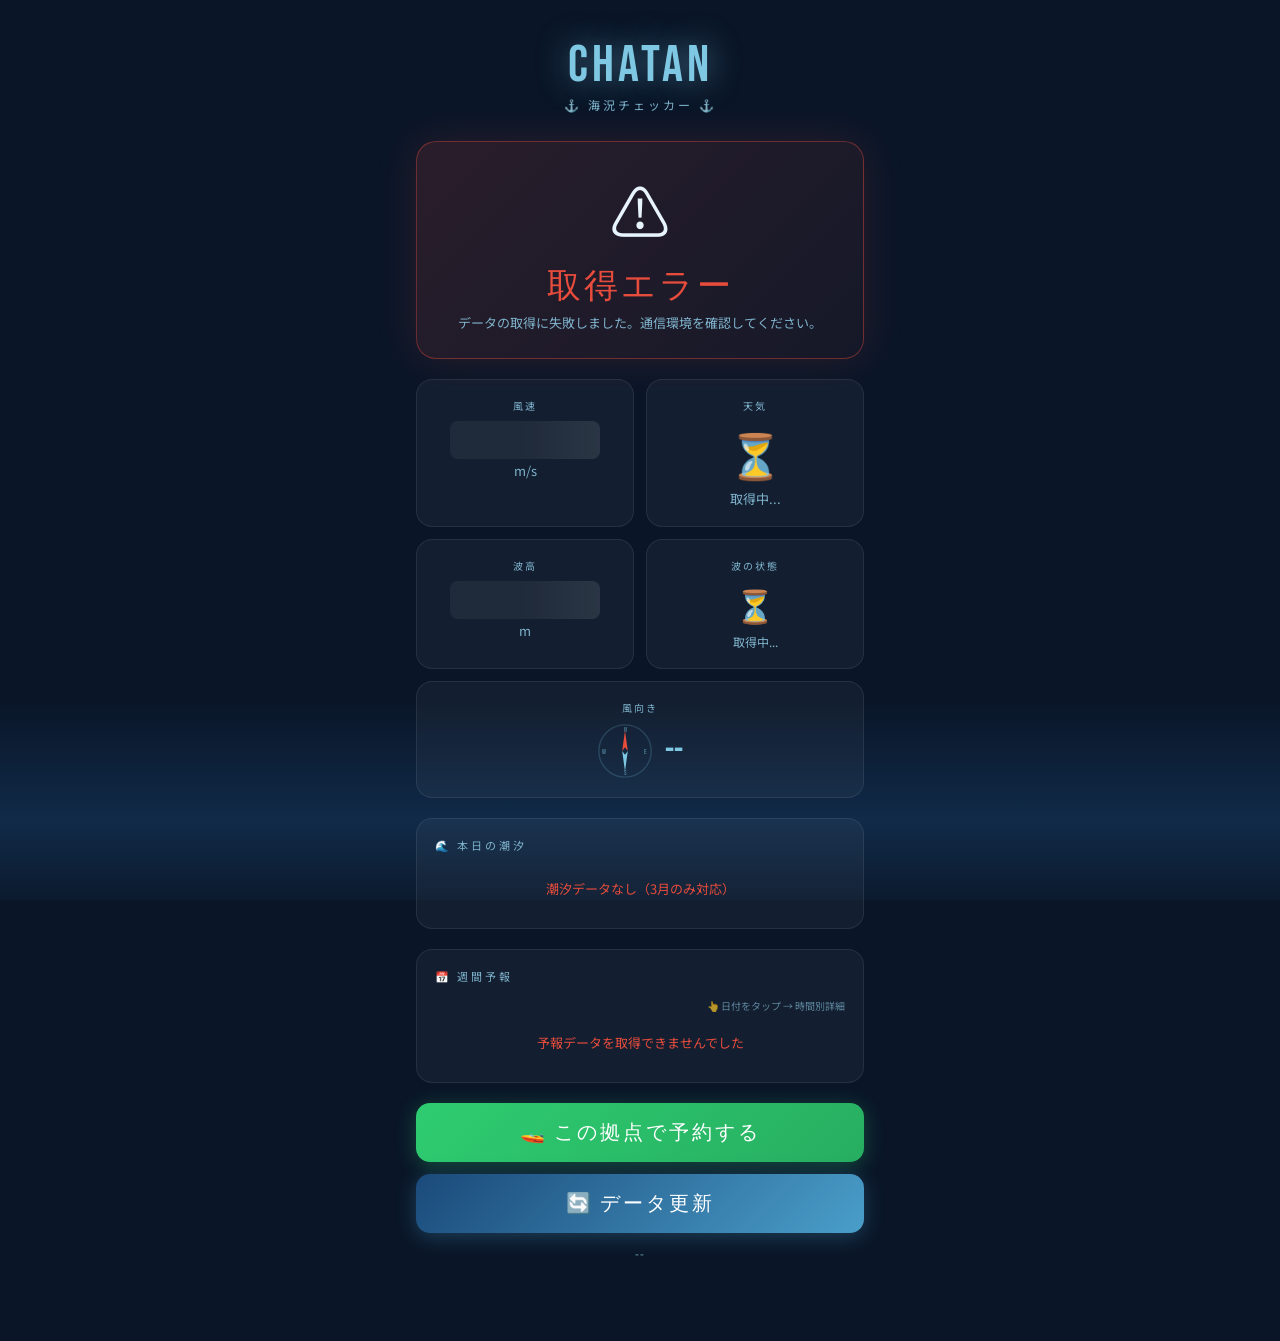
<file: chatan-weather.html>
<!DOCTYPE html>
<html lang="ja">
<head>
<meta charset="UTF-8">
<meta name="viewport" content="width=device-width, initial-scale=1.0">
<title>北谷 海況チェッカー</title>
<link href="https://fonts.googleapis.com/css2?family=Bebas+Neue&family=Noto+Sans+JP:wght@300;400;700&display=swap" rel="stylesheet">
<style>
  :root {
    --ocean:#0a1628;--deep:#0d2137;--wave:#1a4a7a;--foam:#4a9eca;--sky:#7ec8e3;
    --go:#2ecc71;--warn:#f39c12;--stop:#e74c3c;--text:#e8f4fd;--muted:#7fb3cc;
  }
  *{margin:0;padding:0;box-sizing:border-box}
  body{background:var(--ocean);color:var(--text);font-family:'Noto Sans JP',sans-serif;min-height:100vh;overflow-x:hidden}
  body::before{content:'';position:fixed;bottom:0;left:0;right:0;height:200px;background:linear-gradient(180deg,transparent,var(--wave) 60%,var(--deep));opacity:0.4;animation:wavePulse 4s ease-in-out infinite;pointer-events:none;z-index:0}
  @keyframes wavePulse{0%,100%{transform:translateY(0)}50%{transform:translateY(-15px)}}
  @keyframes float{0%,100%{transform:translateY(0)}50%{transform:translateY(-8px)}}
  .container{max-width:480px;margin:0 auto;padding:24px 16px 80px;position:relative;z-index:1}
  header{text-align:center;margin-bottom:28px;padding-top:16px}
  .title{font-family:'Bebas Neue',cursive;font-size:52px;letter-spacing:4px;color:var(--sky);line-height:1;text-shadow:0 0 30px rgba(126,200,227,0.5)}
  .subtitle{font-size:12px;color:var(--muted);letter-spacing:3px;margin-top:4px}
  .verdict-card{border-radius:20px;padding:24px;margin-bottom:20px;text-align:center;border:1px solid rgba(255,255,255,0.1);transition:all 0.5s}
  .verdict-card.go{background:linear-gradient(135deg,rgba(46,204,113,0.15),rgba(46,204,113,0.05));border-color:rgba(46,204,113,0.4);box-shadow:0 0 40px rgba(46,204,113,0.15)}
  .verdict-card.warn{background:linear-gradient(135deg,rgba(243,156,18,0.15),rgba(243,156,18,0.05));border-color:rgba(243,156,18,0.4);box-shadow:0 0 40px rgba(243,156,18,0.15)}
  .verdict-card.stop{background:linear-gradient(135deg,rgba(231,76,60,0.15),rgba(231,76,60,0.05));border-color:rgba(231,76,60,0.4);box-shadow:0 0 40px rgba(231,76,60,0.15)}
  .verdict-card.loading{background:linear-gradient(135deg,rgba(74,158,202,0.1),rgba(74,158,202,0.05));border-color:rgba(74,158,202,0.3)}
  .verdict-emoji{font-size:60px;display:block;margin-bottom:10px;animation:float 3s ease-in-out infinite}
  .verdict-text{font-family:'Bebas Neue',cursive;font-size:34px;letter-spacing:3px;margin-bottom:4px}
  .verdict-text.go{color:var(--go)}.verdict-text.warn{color:var(--warn)}.verdict-text.stop{color:var(--stop)}
  .verdict-sub{font-size:13px;color:var(--muted);line-height:1.6}
  .data-grid{display:grid;grid-template-columns:1fr 1fr;gap:12px;margin-bottom:20px}
  .data-card{background:rgba(255,255,255,0.04);border:1px solid rgba(255,255,255,0.08);border-radius:16px;padding:18px 14px;text-align:center}
  .data-card.full-width{grid-column:1/-1}
  .data-label{font-size:10px;letter-spacing:2px;text-transform:uppercase;color:var(--muted);margin-bottom:8px}
  .data-value{font-family:'Bebas Neue',cursive;font-size:40px;line-height:1;color:var(--sky)}
  .data-unit{font-size:13px;color:var(--muted);margin-top:2px}
  .weather-icon{font-size:44px;display:block;margin-bottom:4px}
  .weather-desc{font-size:13px;color:var(--muted)}
  .wind-direction-display{display:flex;align-items:center;justify-content:center;gap:12px;margin-top:4px}
  .compass{width:56px;height:56px}
  .compass svg{width:100%;height:100%}
  .direction-name{font-family:'Bebas Neue',cursive;font-size:34px;color:var(--sky)}
  .section{background:rgba(255,255,255,0.04);border:1px solid rgba(255,255,255,0.08);border-radius:16px;padding:18px;margin-bottom:20px}
  .section-title{font-size:11px;letter-spacing:3px;text-transform:uppercase;color:var(--muted);margin-bottom:14px}
  .tide-row{display:flex;align-items:center;justify-content:space-between;padding:9px 0;border-bottom:1px solid rgba(255,255,255,0.05)}
  .tide-row:last-child{border-bottom:none}
  .tide-row.past{opacity:0.35}
  .tide-row.next{background:rgba(126,200,227,0.07);border-radius:10px;padding:9px 8px;margin:0 -8px}
  .tide-time{font-family:'Bebas Neue',cursive;font-size:22px;width:70px;display:flex;align-items:center;gap:5px}
  .next-badge{font-size:10px;background:var(--foam);color:var(--ocean);border-radius:4px;padding:1px 5px;font-family:'Noto Sans JP',sans-serif;font-weight:700}
  .tide-type{font-size:13px;font-weight:700;flex:1;text-align:center}
  .tide-type.high{color:var(--foam)}.tide-type.low{color:var(--muted)}
  .tide-height{font-family:'Bebas Neue',cursive;font-size:24px;color:var(--sky)}
  .tide-unit{font-size:12px;color:var(--muted)}
  .tap-hint{font-size:10px;color:var(--muted);text-align:right;margin-bottom:8px;opacity:0.7}
  .forecast-row{display:flex;align-items:center;padding:11px 10px;border-radius:12px;border-bottom:1px solid rgba(255,255,255,0.05);cursor:pointer;transition:background 0.2s;gap:8px}
  .forecast-row:last-child{border-bottom:none}
  .forecast-row:active,.forecast-row.active{background:rgba(126,200,227,0.1)}
  .forecast-day{font-size:13px;color:var(--text);width:52px;flex-shrink:0;line-height:1.4}
  .forecast-day span{display:block;font-size:10px;color:var(--muted)}
  .forecast-icon{font-size:20px;flex-shrink:0}
  .forecast-winds{flex:1;text-align:center}
  .wind-range{font-family:'Bebas Neue',cursive;font-size:15px;white-space:nowrap}
  .wind-min{color:var(--go)}.wind-max{color:var(--warn)}
  .wind-range-label{font-size:9px;color:var(--muted);margin-top:1px}
  .forecast-badge{font-size:10px;padding:3px 7px;border-radius:20px;font-weight:700;letter-spacing:1px;flex-shrink:0}
  .badge-go{background:rgba(46,204,113,0.2);color:var(--go);border:1px solid rgba(46,204,113,0.3)}
  .badge-warn{background:rgba(243,156,18,0.2);color:var(--warn);border:1px solid rgba(243,156,18,0.3)}
  .badge-stop{background:rgba(231,76,60,0.2);color:var(--stop);border:1px solid rgba(231,76,60,0.3)}
  .modal-overlay{display:none;position:fixed;inset:0;background:rgba(0,0,0,0.75);z-index:100;align-items:flex-end;justify-content:center;backdrop-filter:blur(4px)}
  .modal-overlay.open{display:flex}
  .modal{background:linear-gradient(180deg,#0d2137,#0a1628);border:1px solid rgba(126,200,227,0.2);border-radius:24px 24px 0 0;width:100%;max-width:480px;max-height:85vh;overflow-y:auto;padding:24px 20px 40px;animation:slideUp 0.3s ease}
  @keyframes slideUp{from{transform:translateY(100%)}to{transform:translateY(0)}}
  .modal-header{display:flex;justify-content:space-between;align-items:center;margin-bottom:20px}
  .modal-title{font-family:'Bebas Neue',cursive;font-size:28px;color:var(--sky);letter-spacing:2px}
  .modal-close{font-size:20px;cursor:pointer;color:var(--muted);background:rgba(255,255,255,0.08);border:none;border-radius:50%;width:36px;height:36px;display:flex;align-items:center;justify-content:center}
  .modal-section-title{font-size:10px;letter-spacing:3px;color:var(--muted);text-transform:uppercase;margin:16px 0 10px}
  .hourly-grid{display:grid;grid-template-columns:repeat(4,1fr);gap:8px}
  .hourly-item{background:rgba(255,255,255,0.05);border-radius:10px;padding:8px 4px;text-align:center}
  .hourly-item.ok{border:1px solid rgba(46,204,113,0.35)}
  .hourly-item.caution{border:1px solid rgba(243,156,18,0.35)}
  .hourly-item.ng{border:1px solid rgba(231,76,60,0.35)}
  .hourly-time{font-size:10px;color:var(--muted);margin-bottom:3px}
  .hourly-wind{font-family:'Bebas Neue',cursive;font-size:18px}
  .hourly-wind.ok{color:var(--go)}.hourly-wind.caution{color:var(--warn)}.hourly-wind.ng{color:var(--stop)}
  .reserve-btn{width:100%;background:linear-gradient(135deg,#2ecc71,#27ae60);border:none;border-radius:14px;padding:16px;color:white;font-family:'Bebas Neue',cursive;font-size:20px;letter-spacing:3px;cursor:pointer;transition:all 0.3s;box-shadow:0 4px 20px rgba(46,204,113,0.3);margin-bottom:12px;display:block;text-align:center;text-decoration:none}
  .reserve-btn:hover{transform:translateY(-2px);box-shadow:0 8px 30px rgba(46,204,113,0.4)}
  .refresh-btn{width:100%;background:linear-gradient(135deg,var(--wave),var(--foam));border:none;border-radius:14px;padding:16px;color:white;font-family:'Bebas Neue',cursive;font-size:20px;letter-spacing:3px;cursor:pointer;transition:all 0.3s;box-shadow:0 4px 20px rgba(74,158,202,0.3)}
  .refresh-btn:hover{transform:translateY(-2px);box-shadow:0 8px 30px rgba(74,158,202,0.4)}
  .last-update{text-align:center;font-size:11px;color:var(--muted);margin-top:12px;letter-spacing:1px}
  .loading-dots::after{content:'';animation:dots 1.5s infinite}
  @keyframes dots{0%{content:''}33%{content:'.'}66%{content:'..'}100%{content:'...'}}
  .skeleton{background:linear-gradient(90deg,rgba(255,255,255,0.05) 25%,rgba(255,255,255,0.1) 50%,rgba(255,255,255,0.05) 75%);background-size:200% 100%;animation:shimmer 1.5s infinite;border-radius:8px;height:38px;width:80%;margin:0 auto}
  @keyframes shimmer{0%{background-position:200% 0}100%{background-position:-200% 0}}
  .error-msg{text-align:center;color:var(--stop);font-size:13px;padding:12px}
</style>
</head>
<body>
<div class="container">
  <header>
    <div class="title">CHATAN</div>
    <div class="subtitle">⚓ 海況チェッカー ⚓</div>
  </header>
  <div class="verdict-card loading" id="verdictCard">
    <span class="verdict-emoji" id="verdictEmoji">🌊</span>
    <div class="verdict-text" id="verdictText" style="color:var(--sky)">読み込み中<span class="loading-dots"></span></div>
    <div class="verdict-sub" id="verdictSub">気象データを取得しています</div>
  </div>
  <div class="data-grid">
    <div class="data-card">
      <div class="data-label">風速</div>
      <div class="data-value" id="windSpeed"><div class="skeleton"></div></div>
      <div class="data-unit">m/s</div>
    </div>
    <div class="data-card">
      <div class="data-label">天気</div>
      <span class="weather-icon" id="weatherIcon">⏳</span>
      <div class="weather-desc" id="weatherDesc">取得中...</div>
    </div>
    <div class="data-card">
      <div class="data-label">波高</div>
      <div class="data-value" id="waveHeight"><div class="skeleton"></div></div>
      <div class="data-unit">m</div>
    </div>
    <div class="data-card">
      <div class="data-label">波の状態</div>
      <div style="font-size:32px;margin:6px 0" id="waveIcon">⏳</div>
      <div class="data-unit" id="waveDesc" style="font-size:12px">取得中...</div>
    </div>
    <div class="data-card full-width">
      <div class="data-label">風向き</div>
      <div class="wind-direction-display">
        <div class="compass">
          <svg viewBox="0 0 60 60">
            <circle cx="30" cy="30" r="28" fill="none" stroke="rgba(126,200,227,0.2)" stroke-width="1.5"/>
            <text x="30" y="10" text-anchor="middle" fill="rgba(126,200,227,0.5)" font-size="7" font-family="Bebas Neue">N</text>
            <text x="30" y="56" text-anchor="middle" fill="rgba(126,200,227,0.5)" font-size="7" font-family="Bebas Neue">S</text>
            <text x="8" y="33" text-anchor="middle" fill="rgba(126,200,227,0.5)" font-size="7" font-family="Bebas Neue">W</text>
            <text x="52" y="33" text-anchor="middle" fill="rgba(126,200,227,0.5)" font-size="7" font-family="Bebas Neue">E</text>
            <g id="compassArrow" transform="rotate(0,30,30)">
              <polygon points="30,8 33,30 30,26 27,30" fill="var(--stop)"/>
              <polygon points="30,52 33,30 30,34 27,30" fill="var(--sky)"/>
            </g>
          </svg>
        </div>
        <div class="direction-name" id="windDir">--</div>
      </div>
    </div>
  </div>
  <div class="section">
    <div class="section-title">🌊 本日の潮汐</div>
    <div id="tideList"><div style="text-align:center;color:var(--muted);font-size:13px;padding:16px;">計算中...</div></div>
  </div>
  <div class="section">
    <div class="section-title">📅 週間予報</div>
    <div class="tap-hint">👆 日付をタップ → 時間別詳細</div>
    <div id="forecastList"><div style="text-align:center;color:var(--muted);font-size:13px;padding:16px;">読み込み中<span class="loading-dots"></span></div></div>
  </div>
  <a class="reserve-btn" href="https://sea-style-m.yamaha-motor.co.jp/Member/Login/" target="_blank">🚤 この拠点で予約する</a>
  <button class="refresh-btn" onclick="fetchWeather()">🔄 データ更新</button>
  <div class="last-update" id="lastUpdate">--</div>
</div>

<div class="modal-overlay" id="modalOverlay" onclick="closeModal(event)">
  <div class="modal">
    <div class="modal-header">
      <div class="modal-title" id="modalTitle">詳細</div>
      <button class="modal-close" onclick="closeModalDirect()">✕</button>
    </div>
    <div id="modalContent"></div>
  </div>
</div>

<script>
const LAT=26.3115, LON=127.7561;
const DAYS_JP=['日','月','火','水','木','金','土'];
const WIND_DIR_JP=['北','北北東','北東','東北東','東','東南東','南東','南南東','南','南南西','南西','西南西','西','西北西','北西','北北西'];
const WMO={
  0:['☀️','快晴'],1:['🌤️','ほぼ晴れ'],2:['⛅','曇り時々晴れ'],3:['☁️','曇り'],
  45:['🌫️','霧'],48:['🌫️','霧'],51:['🌦️','霧雨'],53:['🌧️','霧雨'],55:['🌧️','強霧雨'],
  61:['🌦️','小雨'],63:['🌧️','雨'],65:['🌧️','大雨'],71:['🌨️','小雪'],73:['❄️','雪'],75:['❄️','大雪'],
  80:['🌦️','にわか雨'],81:['🌧️','にわか雨'],82:['⛈️','強にわか雨'],95:['⛈️','雷雨'],96:['⛈️','雷雨'],99:['⛈️','激しい雷雨']
};
const TIDES={
  '2026-03-01':[{t:'04:54',h:1.3,y:'high'},{t:'10:12',h:0.8,y:'low'},{t:'15:10',h:1.2,y:'high'},{t:'22:12',h:0.1,y:'low'}],
  '2026-03-02':[{t:'05:05',h:1.3,y:'high'},{t:'10:34',h:0.7,y:'low'},{t:'15:56',h:1.3,y:'high'},{t:'22:42',h:0.1,y:'low'}],
  '2026-03-03':[{t:'05:17',h:1.3,y:'high'},{t:'10:56',h:0.6,y:'low'},{t:'16:36',h:1.3,y:'high'},{t:'23:09',h:0.2,y:'low'}],
  '2026-03-04':[{t:'05:30',h:1.3,y:'high'},{t:'11:19',h:0.5,y:'low'},{t:'17:13',h:1.4,y:'high'},{t:'23:33',h:0.2,y:'low'}],
  '2026-03-05':[{t:'05:46',h:1.4,y:'high'},{t:'11:46',h:0.3,y:'low'},{t:'17:51',h:1.4,y:'high'},{t:'23:56',h:0.3,y:'low'}],
  '2026-03-06':[{t:'06:04',h:1.4,y:'high'},{t:'12:16',h:0.3,y:'low'},{t:'18:29',h:1.3,y:'high'}],
  '2026-03-07':[{t:'00:19',h:0.4,y:'low'},{t:'06:26',h:1.4,y:'high'},{t:'12:50',h:0.2,y:'low'},{t:'19:11',h:1.3,y:'high'}],
  '2026-03-08':[{t:'00:42',h:0.5,y:'low'},{t:'06:50',h:1.4,y:'high'},{t:'13:29',h:0.2,y:'low'},{t:'19:58',h:1.2,y:'high'}],
  '2026-03-09':[{t:'01:03',h:0.7,y:'low'},{t:'07:16',h:1.4,y:'high'},{t:'14:15',h:0.2,y:'low'},{t:'20:57',h:1.0,y:'high'}],
  '2026-03-10':[{t:'01:18',h:0.8,y:'low'},{t:'07:43',h:1.3,y:'high'},{t:'15:15',h:0.3,y:'low'},{t:'22:35',h:0.9,y:'high'}],
  '2026-03-11':[{t:'01:07',h:0.9,y:'low'},{t:'08:11',h:1.3,y:'high'},{t:'16:49',h:0.3,y:'low'}],
  '2026-03-12':[{t:'08:41',h:1.2,y:'high'},{t:'18:47',h:0.3,y:'low'}],
  '2026-03-13':[{t:'04:20',h:1.1,y:'high'},{t:'10:55',h:1.1,y:'high'},{t:'20:08',h:0.3,y:'low'}],
  '2026-03-14':[{t:'04:12',h:1.2,y:'high'},{t:'09:25',h:0.9,y:'low'},{t:'13:32',h:1.1,y:'high'},{t:'21:02',h:0.2,y:'low'}],
  '2026-03-15':[{t:'04:21',h:1.2,y:'high'},{t:'09:49',h:0.8,y:'low'},{t:'14:48',h:1.2,y:'high'},{t:'21:42',h:0.2,y:'low'}],
  '2026-03-16':[{t:'04:32',h:1.3,y:'high'},{t:'10:11',h:0.7,y:'low'},{t:'15:37',h:1.2,y:'high'},{t:'22:15',h:0.2,y:'low'}],
  '2026-03-17':[{t:'04:45',h:1.3,y:'high'},{t:'10:32',h:0.5,y:'low'},{t:'16:18',h:1.3,y:'high'},{t:'22:43',h:0.2,y:'low'}],
  '2026-03-18':[{t:'04:57',h:1.3,y:'high'},{t:'10:55',h:0.4,y:'low'},{t:'16:55',h:1.4,y:'high'},{t:'23:07',h:0.3,y:'low'}],
  '2026-03-19':[{t:'05:12',h:1.3,y:'high'},{t:'11:20',h:0.3,y:'low'},{t:'17:31',h:1.4,y:'high'},{t:'23:30',h:0.4,y:'low'}],
  '2026-03-20':[{t:'05:29',h:1.4,y:'high'},{t:'11:47',h:0.2,y:'low'},{t:'18:08',h:1.4,y:'high'},{t:'23:52',h:0.5,y:'low'}],
  '2026-03-21':[{t:'05:50',h:1.4,y:'high'},{t:'12:19',h:0.1,y:'low'},{t:'18:47',h:1.3,y:'high'}],
  '2026-03-22':[{t:'00:14',h:0.6,y:'low'},{t:'06:13',h:1.4,y:'high'},{t:'12:54',h:0.1,y:'low'},{t:'19:30',h:1.2,y:'high'}],
  '2026-03-23':[{t:'00:35',h:0.7,y:'low'},{t:'06:38',h:1.4,y:'high'},{t:'13:35',h:0.1,y:'low'},{t:'20:21',h:1.1,y:'high'}],
  '2026-03-24':[{t:'00:55',h:0.8,y:'low'},{t:'07:05',h:1.4,y:'high'},{t:'14:24',h:0.2,y:'low'},{t:'21:33',h:1.0,y:'high'}],
  '2026-03-25':[{t:'01:05',h:0.9,y:'low'},{t:'07:32',h:1.3,y:'high'},{t:'15:33',h:0.3,y:'low'}],
  '2026-03-26':[{t:'07:59',h:1.2,y:'high'},{t:'17:24',h:0.3,y:'low'}],
  '2026-03-27':[{t:'04:01',h:1.1,y:'high'},{t:'19:10',h:0.3,y:'low'}],
  '2026-03-28':[{t:'03:35',h:1.2,y:'high'},{t:'08:57',h:0.9,y:'low'},{t:'12:38',h:1.0,y:'high'},{t:'20:19',h:0.3,y:'low'}],
  '2026-03-29':[{t:'03:43',h:1.2,y:'high'},{t:'09:21',h:0.8,y:'low'},{t:'14:18',h:1.1,y:'high'},{t:'21:07',h:0.3,y:'low'}],
  '2026-03-30':[{t:'03:57',h:1.2,y:'high'},{t:'09:45',h:0.6,y:'low'},{t:'15:16',h:1.2,y:'high'},{t:'21:45',h:0.3,y:'low'}],
  '2026-03-31':[{t:'04:10',h:1.3,y:'high'},{t:'10:08',h:0.5,y:'low'},{t:'15:59',h:1.3,y:'high'},{t:'22:15',h:0.3,y:'low'}],
};

let hourlyCache={};

function dk(d){return `${d.getFullYear()}-${String(d.getMonth()+1).padStart(2,'0')}-${String(d.getDate()).padStart(2,'0')}`}
function todayKey(){return dk(new Date())}
function wClass(s){return s<=3?'ok':s<=6?'caution':'ng'}

function wJudge(s){
  if(s<=3) return {cls:'go',badge:'badge-go',label:'出航OK',emoji:'⛵',text:'出航OK！',sub:`風速${s.toFixed(1)}m/s — 凪いでます。最高の一日を！`};
  if(s<=6) return {cls:'warn',badge:'badge-warn',label:'要判断',emoji:'🤔',text:'要注意',sub:`風速${s.toFixed(1)}m/s — やや風あり。経験と判断次第です。`};
  return {cls:'stop',badge:'badge-stop',label:'出航NG',emoji:'🚫',text:'出航NG',sub:`風速${s.toFixed(1)}m/s — 今日は陸でのんびりしましょう。`};
}

function waveJudge(h){
  if(h<=0.5) return {cls:'go',label:'穏やか',icon:'🌊'};
  if(h<=1.0) return {cls:'warn',label:'やや波あり',icon:'🌊'};
  return {cls:'stop',label:'高波注意',icon:'⚠️'};
}

function combinedJudge(wind, wave){
  const wj=wJudge(wind);
  if(wave===null) return wj;
  const vj=waveJudge(wave);
  const rank={go:0,warn:1,stop:2};
  if(rank[vj.cls]>rank[wj.cls]){
    return {
      cls:vj.cls, badge:'badge-'+vj.cls,
      label:vj.cls==='stop'?'出航NG':vj.cls==='warn'?'要判断':'出航OK',
      emoji:vj.cls==='stop'?'🚫':vj.cls==='warn'?'🤔':'⛵',
      text:vj.cls==='stop'?'出航NG':vj.cls==='warn'?'要注意':'出航OK！',
      sub:`風速${wind.toFixed(1)}m/s・波高${wave.toFixed(1)}m — ${vj.cls==='stop'?'高波警報！今日は陸でのんびりしましょう。':'波がやや高め。経験と判断次第です。'}`
    };
  }
  return {...wj, sub:`風速${wind.toFixed(1)}m/s・波高${wave.toFixed(1)}m — ${wj.cls==='go'?'凪いでます。最高の一日を！':wj.cls==='warn'?'やや風あり。経験と判断次第です。':'今日は陸でのんびりしましょう。'}`};
}

function renderTodayTides(){
  const key=todayKey(), tides=TIDES[key], el=document.getElementById('tideList');
  if(!tides){el.innerHTML='<div class="error-msg">潮汐データなし（3月のみ対応）</div>';return;}
  const now=new Date(), nowMin=now.getHours()*60+now.getMinutes();
  let next=null;
  for(const t of tides){const[h,m]=t.t.split(':').map(Number);if(h*60+m>nowMin){next=t;break;}}
  el.innerHTML=tides.map(tide=>{
    const[h,m]=tide.t.split(':').map(Number),tMin=h*60+m;
    const past=tMin<nowMin,isNext=next&&tide.t===next.t,hi=tide.y==='high';
    return `<div class="tide-row ${past?'past':''} ${isNext?'next':''}">
      <div class="tide-time">${tide.t}${isNext?'<span class="next-badge">次</span>':''}</div>
      <div class="tide-type ${hi?'high':'low'}">${hi?'▲ 満潮':'▽ 干潮'}</div>
      <div class="tide-height">${tide.h.toFixed(1)}<span class="tide-unit">m</span></div>
    </div>`;
  }).join('');
}

function openDetail(dateStr,label){
  document.getElementById('modalTitle').textContent=label;
  let html='';
  const hourly=hourlyCache[dateStr];
  if(hourly&&hourly.length){
    html+=`<div class="modal-section-title">💨 時間ごとの風速</div><div class="hourly-grid">`;
    html+=hourly.map(item=>{
      const cls=wClass(item.w), w=WMO[item.c]||['🌡️',''];
      return `<div class="hourly-item ${cls}">
        <div class="hourly-time">${item.h}時</div>
        <div style="font-size:14px">${w[0]}</div>
        <div class="hourly-wind ${cls}">${item.w.toFixed(1)}</div>
        <div style="font-size:9px;color:var(--muted)">m/s</div>
      </div>`;
    }).join('');
    html+='</div>';
  } else {
    html+='<div class="modal-section-title">💨 時間ごとの風速</div><div class="error-msg">データなし</div>';
  }
  const tides=TIDES[dateStr];
  if(tides){
    html+='<div class="modal-section-title">🌊 潮汐</div>';
    html+=tides.map(tide=>{
      const hi=tide.y==='high';
      return `<div class="tide-row">
        <div class="tide-time">${tide.t}</div>
        <div class="tide-type ${hi?'high':'low'}">${hi?'▲ 満潮':'▽ 干潮'}</div>
        <div class="tide-height">${tide.h.toFixed(1)}<span class="tide-unit">m</span></div>
      </div>`;
    }).join('');
  } else {
    html+='<div class="modal-section-title">🌊 潮汐</div><div class="error-msg">潮汐データなし（3月のみ対応）</div>';
  }
  document.getElementById('modalContent').innerHTML=html;
  document.getElementById('modalOverlay').classList.add('open');
}

function selectDay(el,dateStr,label){
  document.querySelectorAll('.forecast-row.active').forEach(r=>r.classList.remove('active'));
  el.classList.add('active');
  openDetail(dateStr,label);
}
function closeModal(e){if(e.target===document.getElementById('modalOverlay'))closeModalDirect();}
function closeModalDirect(){
  document.getElementById('modalOverlay').classList.remove('open');
  document.querySelectorAll('.forecast-row.active').forEach(r=>r.classList.remove('active'));
}

async function fetchWeather(){
  const btn=document.querySelector('.refresh-btn');
  btn.disabled=true; btn.textContent='取得中...';
  const now=new Date();
  try{
    // 天気API
    const res=await fetch(`https://api.open-meteo.com/v1/forecast?latitude=${LAT}&longitude=${LON}&current=wind_speed_10m,wind_direction_10m,weather_code&hourly=wind_speed_10m,wind_direction_10m,weather_code&wind_speed_unit=ms&forecast_days=7&timezone=Asia%2FTokyo`);
    if(!res.ok) throw new Error('weather API error');
    const data=await res.json();

    // 波高API（現在値＋週間データ、失敗してもOK）
    let waveH=null;
    let waveByDay={};
    try{
      const ctrl=new AbortController();
      const tid=setTimeout(()=>ctrl.abort(),5000);
      const mRes=await fetch(`https://marine-api.open-meteo.com/v1/marine?latitude=${LAT}&longitude=${LON}&current=wave_height&hourly=wave_height&forecast_days=7&timezone=Asia%2FTokyo`,{signal:ctrl.signal});
      clearTimeout(tid);
      if(mRes.ok){
        const mData=await mRes.json();
        waveH=mData.current?.wave_height??null;
        // 日ごとの最大波高を集計
        if(mData.hourly){
          const mht=mData.hourly.time, mhw=mData.hourly.wave_height;
          for(let i=0;i<mht.length;i++){
            const d=dk(new Date(mht[i]));
            if(mhw[i]!==null){
              if(!waveByDay[d]) waveByDay[d]=[];
              waveByDay[d].push(mhw[i]);
            }
          }
        }
      }
    }catch(e){waveH=null;}

    const cur=data.current;
    const j=combinedJudge(cur.wind_speed_10m, waveH);
    const dirIdx=Math.round(cur.wind_direction_10m/22.5)%16;
    const w=WMO[cur.weather_code]||['🌡️','不明'];
    const wv=waveH!==null?waveJudge(waveH):null;

    document.getElementById('verdictCard').className=`verdict-card ${j.cls}`;
    document.getElementById('verdictEmoji').textContent=j.emoji;
    const vt=document.getElementById('verdictText'); vt.textContent=j.text; vt.className=`verdict-text ${j.cls}`;
    document.getElementById('verdictSub').textContent=j.sub;
    document.getElementById('windSpeed').textContent=cur.wind_speed_10m.toFixed(1);
    document.getElementById('weatherIcon').textContent=w[0];
    document.getElementById('weatherDesc').textContent=w[1];
    document.getElementById('compassArrow').setAttribute('transform',`rotate(${cur.wind_direction_10m},30,30)`);
    document.getElementById('windDir').textContent=WIND_DIR_JP[dirIdx];
    document.getElementById('waveHeight').textContent=waveH!==null?waveH.toFixed(1):'--';
    document.getElementById('waveIcon').textContent=wv?wv.icon:'🌊';
    document.getElementById('waveDesc').textContent=wv?wv.label:'取得できず';

    // 時間別キャッシュ
    hourlyCache={};
    const ht=data.hourly.time, hw=data.hourly.wind_speed_10m, hc=data.hourly.weather_code;
    for(let i=0;i<ht.length;i++){
      const t=new Date(ht[i]), d=dk(t);
      if(!hourlyCache[d]) hourlyCache[d]=[];
      hourlyCache[d].push({h:t.getHours(),w:hw[i],c:hc[i]});
    }

    // 週間予報
    const dayMap={};
    for(let i=0;i<ht.length;i++){
      const t=new Date(ht[i]), d=dk(t);
      if(!dayMap[d]) dayMap[d]={date:t,winds:[],codes:[]};
      dayMap[d].winds.push(hw[i]); dayMap[d].codes.push(hc[i]);
    }

    const fHtml=Object.entries(dayMap).map(([d,val])=>{
      const minW=Math.min(...val.winds), maxW=Math.max(...val.winds);
      const domC=val.codes.sort((a,b)=>val.codes.filter(v=>v===b).length-val.codes.filter(v=>v===a).length)[0];
      const ww=WMO[domC]||['🌡️',''];
      // 波高データがあれば最大波高で複合判定
      const dayWaves=waveByDay[d];
      const maxWave=dayWaves&&dayWaves.length?Math.max(...dayWaves):null;
      const jj=combinedJudge(maxW, maxWave);
      const dd=val.date;
      const isToday=d===todayKey();
      const dow=isToday?'今日':DAYS_JP[dd.getDay()]+'曜';
      const label=`${dd.getMonth()+1}/${dd.getDate()}（${dow}）`;
      const waveStr=maxWave!==null?` 波${maxWave.toFixed(1)}m`:'';
      return `<div class="forecast-row" onclick="selectDay(this,'${d}','${label}')">
        <div class="forecast-day">${dd.getMonth()+1}/${dd.getDate()}<span>${dow}</span></div>
        <div class="forecast-icon">${ww[0]}</div>
        <div class="forecast-winds">
          <div class="wind-range"><span class="wind-min">${minW.toFixed(1)}</span><span style="color:var(--muted);font-size:11px"> ～ </span><span class="wind-max">${maxW.toFixed(1)} m/s</span></div>
          <div class="wind-range-label">風速最小～最大${waveStr}</div>
        </div>
        <div class="forecast-badge ${jj.badge}">${jj.label}</div>
      </div>`;
    }).join('');

    document.getElementById('forecastList').innerHTML=fHtml||'<div class="error-msg">予報データなし</div>';
    document.getElementById('lastUpdate').textContent=`最終更新: ${now.toLocaleTimeString('ja-JP',{hour:'2-digit',minute:'2-digit'})}`;

  }catch(e){
    document.getElementById('verdictCard').className='verdict-card stop';
    document.getElementById('verdictEmoji').textContent='⚠️';
    const vt=document.getElementById('verdictText'); vt.textContent='取得エラー'; vt.style.color='var(--stop)';
    document.getElementById('verdictSub').textContent='データの取得に失敗しました。通信環境を確認してください。';
    document.getElementById('forecastList').innerHTML='<div class="error-msg">予報データを取得できませんでした</div>';
  }
  btn.disabled=false; btn.textContent='🔄 データ更新';
}

fetchWeather();
renderTodayTides();
setInterval(fetchWeather,10*60*1000);
</script>
</body>
</html>
</file>
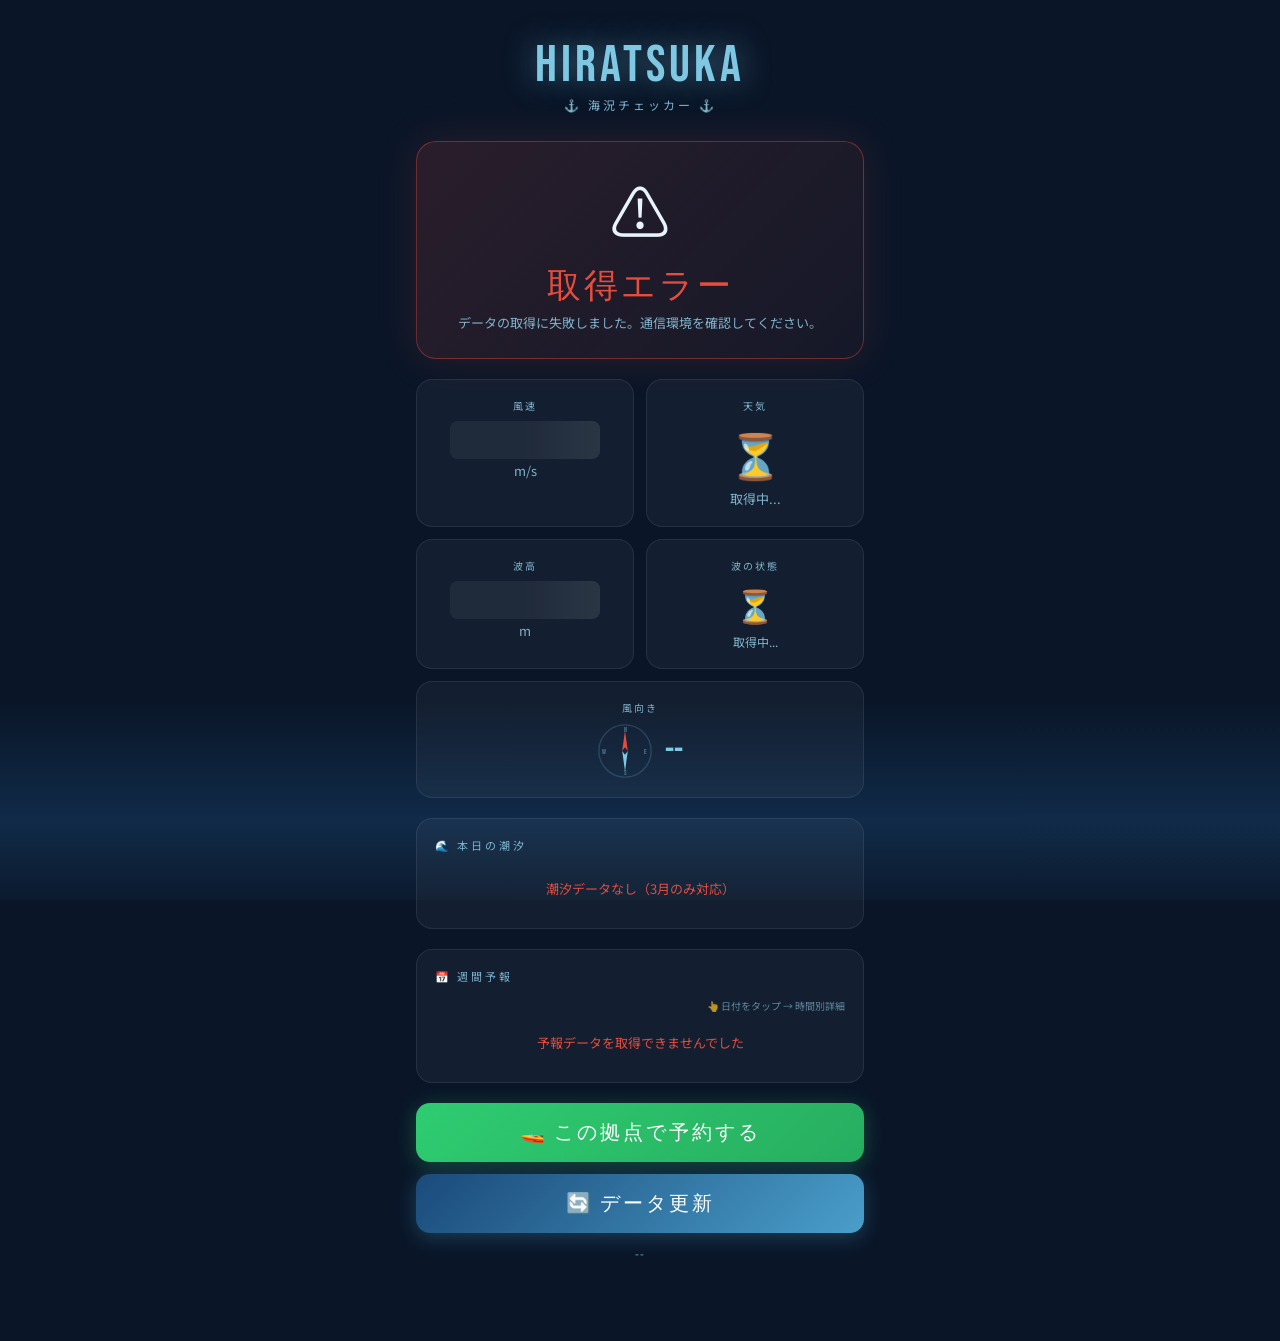
<file: hiratsuka-weather.html>
<!DOCTYPE html>
<html lang="ja">
<head>
<meta charset="UTF-8">
<meta name="viewport" content="width=device-width, initial-scale=1.0">
<title>平塚 海況チェッカー</title>
<link href="https://fonts.googleapis.com/css2?family=Bebas+Neue&family=Noto+Sans+JP:wght@300;400;700&display=swap" rel="stylesheet">
<style>
  :root {
    --ocean:#0a1628;--deep:#0d2137;--wave:#1a4a7a;--foam:#4a9eca;--sky:#7ec8e3;
    --go:#2ecc71;--warn:#f39c12;--stop:#e74c3c;--text:#e8f4fd;--muted:#7fb3cc;
  }
  *{margin:0;padding:0;box-sizing:border-box}
  body{background:var(--ocean);color:var(--text);font-family:'Noto Sans JP',sans-serif;min-height:100vh;overflow-x:hidden}
  body::before{content:'';position:fixed;bottom:0;left:0;right:0;height:200px;background:linear-gradient(180deg,transparent,var(--wave) 60%,var(--deep));opacity:0.4;animation:wavePulse 4s ease-in-out infinite;pointer-events:none;z-index:0}
  @keyframes wavePulse{0%,100%{transform:translateY(0)}50%{transform:translateY(-15px)}}
  @keyframes float{0%,100%{transform:translateY(0)}50%{transform:translateY(-8px)}}
  .container{max-width:480px;margin:0 auto;padding:24px 16px 80px;position:relative;z-index:1}
  header{text-align:center;margin-bottom:28px;padding-top:16px}
  .title{font-family:'Bebas Neue',cursive;font-size:52px;letter-spacing:4px;color:var(--sky);line-height:1;text-shadow:0 0 30px rgba(126,200,227,0.5)}
  .subtitle{font-size:12px;color:var(--muted);letter-spacing:3px;margin-top:4px}
  .verdict-card{border-radius:20px;padding:24px;margin-bottom:20px;text-align:center;border:1px solid rgba(255,255,255,0.1);transition:all 0.5s}
  .verdict-card.go{background:linear-gradient(135deg,rgba(46,204,113,0.15),rgba(46,204,113,0.05));border-color:rgba(46,204,113,0.4);box-shadow:0 0 40px rgba(46,204,113,0.15)}
  .verdict-card.warn{background:linear-gradient(135deg,rgba(243,156,18,0.15),rgba(243,156,18,0.05));border-color:rgba(243,156,18,0.4);box-shadow:0 0 40px rgba(243,156,18,0.15)}
  .verdict-card.stop{background:linear-gradient(135deg,rgba(231,76,60,0.15),rgba(231,76,60,0.05));border-color:rgba(231,76,60,0.4);box-shadow:0 0 40px rgba(231,76,60,0.15)}
  .verdict-card.loading{background:linear-gradient(135deg,rgba(74,158,202,0.1),rgba(74,158,202,0.05));border-color:rgba(74,158,202,0.3)}
  .verdict-emoji{font-size:60px;display:block;margin-bottom:10px;animation:float 3s ease-in-out infinite}
  .verdict-text{font-family:'Bebas Neue',cursive;font-size:34px;letter-spacing:3px;margin-bottom:4px}
  .verdict-text.go{color:var(--go)}.verdict-text.warn{color:var(--warn)}.verdict-text.stop{color:var(--stop)}
  .verdict-sub{font-size:13px;color:var(--muted);line-height:1.6}
  .data-grid{display:grid;grid-template-columns:1fr 1fr;gap:12px;margin-bottom:20px}
  .data-card{background:rgba(255,255,255,0.04);border:1px solid rgba(255,255,255,0.08);border-radius:16px;padding:18px 14px;text-align:center}
  .data-card.full-width{grid-column:1/-1}
  .data-label{font-size:10px;letter-spacing:2px;text-transform:uppercase;color:var(--muted);margin-bottom:8px}
  .data-value{font-family:'Bebas Neue',cursive;font-size:40px;line-height:1;color:var(--sky)}
  .data-unit{font-size:13px;color:var(--muted);margin-top:2px}
  .weather-icon{font-size:44px;display:block;margin-bottom:4px}
  .weather-desc{font-size:13px;color:var(--muted)}
  .wind-direction-display{display:flex;align-items:center;justify-content:center;gap:12px;margin-top:4px}
  .compass{width:56px;height:56px}
  .compass svg{width:100%;height:100%}
  .direction-name{font-family:'Bebas Neue',cursive;font-size:34px;color:var(--sky)}
  .section{background:rgba(255,255,255,0.04);border:1px solid rgba(255,255,255,0.08);border-radius:16px;padding:18px;margin-bottom:20px}
  .section-title{font-size:11px;letter-spacing:3px;text-transform:uppercase;color:var(--muted);margin-bottom:14px}
  .tide-row{display:flex;align-items:center;justify-content:space-between;padding:9px 0;border-bottom:1px solid rgba(255,255,255,0.05)}
  .tide-row:last-child{border-bottom:none}
  .tide-row.past{opacity:0.35}
  .tide-row.next{background:rgba(126,200,227,0.07);border-radius:10px;padding:9px 8px;margin:0 -8px}
  .tide-time{font-family:'Bebas Neue',cursive;font-size:22px;width:70px;display:flex;align-items:center;gap:5px}
  .next-badge{font-size:10px;background:var(--foam);color:var(--ocean);border-radius:4px;padding:1px 5px;font-family:'Noto Sans JP',sans-serif;font-weight:700}
  .tide-type{font-size:13px;font-weight:700;flex:1;text-align:center}
  .tide-type.high{color:var(--foam)}.tide-type.low{color:var(--muted)}
  .tide-height{font-family:'Bebas Neue',cursive;font-size:24px;color:var(--sky)}
  .tide-unit{font-size:12px;color:var(--muted)}
  .tap-hint{font-size:10px;color:var(--muted);text-align:right;margin-bottom:8px;opacity:0.7}
  .forecast-row{display:flex;align-items:center;padding:11px 10px;border-radius:12px;border-bottom:1px solid rgba(255,255,255,0.05);cursor:pointer;transition:background 0.2s;gap:8px}
  .forecast-row:last-child{border-bottom:none}
  .forecast-row:active,.forecast-row.active{background:rgba(126,200,227,0.1)}
  .forecast-day{font-size:13px;color:var(--text);width:52px;flex-shrink:0;line-height:1.4}
  .forecast-day span{display:block;font-size:10px;color:var(--muted)}
  .forecast-icon{font-size:20px;flex-shrink:0}
  .forecast-winds{flex:1;text-align:center}
  .wind-range{font-family:'Bebas Neue',cursive;font-size:15px;white-space:nowrap}
  .wind-min{color:var(--go)}.wind-max{color:var(--warn)}
  .wind-range-label{font-size:9px;color:var(--muted);margin-top:1px}
  .forecast-badge{font-size:10px;padding:3px 7px;border-radius:20px;font-weight:700;letter-spacing:1px;flex-shrink:0}
  .badge-go{background:rgba(46,204,113,0.2);color:var(--go);border:1px solid rgba(46,204,113,0.3)}
  .badge-warn{background:rgba(243,156,18,0.2);color:var(--warn);border:1px solid rgba(243,156,18,0.3)}
  .badge-stop{background:rgba(231,76,60,0.2);color:var(--stop);border:1px solid rgba(231,76,60,0.3)}
  .modal-overlay{display:none;position:fixed;inset:0;background:rgba(0,0,0,0.75);z-index:100;align-items:flex-end;justify-content:center;backdrop-filter:blur(4px)}
  .modal-overlay.open{display:flex}
  .modal{background:linear-gradient(180deg,#0d2137,#0a1628);border:1px solid rgba(126,200,227,0.2);border-radius:24px 24px 0 0;width:100%;max-width:480px;max-height:85vh;overflow-y:auto;padding:24px 20px 40px;animation:slideUp 0.3s ease}
  @keyframes slideUp{from{transform:translateY(100%)}to{transform:translateY(0)}}
  .modal-header{display:flex;justify-content:space-between;align-items:center;margin-bottom:20px}
  .modal-title{font-family:'Bebas Neue',cursive;font-size:28px;color:var(--sky);letter-spacing:2px}
  .modal-close{font-size:20px;cursor:pointer;color:var(--muted);background:rgba(255,255,255,0.08);border:none;border-radius:50%;width:36px;height:36px;display:flex;align-items:center;justify-content:center}
  .modal-section-title{font-size:10px;letter-spacing:3px;color:var(--muted);text-transform:uppercase;margin:16px 0 10px}
  .hourly-grid{display:grid;grid-template-columns:repeat(4,1fr);gap:8px}
  .hourly-item{background:rgba(255,255,255,0.05);border-radius:10px;padding:8px 4px;text-align:center}
  .hourly-item.ok{border:1px solid rgba(46,204,113,0.35)}
  .hourly-item.caution{border:1px solid rgba(243,156,18,0.35)}
  .hourly-item.ng{border:1px solid rgba(231,76,60,0.35)}
  .hourly-time{font-size:10px;color:var(--muted);margin-bottom:3px}
  .hourly-wind{font-family:'Bebas Neue',cursive;font-size:18px}
  .hourly-wind.ok{color:var(--go)}.hourly-wind.caution{color:var(--warn)}.hourly-wind.ng{color:var(--stop)}
  .reserve-btn{width:100%;background:linear-gradient(135deg,#2ecc71,#27ae60);border:none;border-radius:14px;padding:16px;color:white;font-family:'Bebas Neue',cursive;font-size:20px;letter-spacing:3px;cursor:pointer;transition:all 0.3s;box-shadow:0 4px 20px rgba(46,204,113,0.3);margin-bottom:12px;display:block;text-align:center;text-decoration:none}
  .reserve-btn:hover{transform:translateY(-2px);box-shadow:0 8px 30px rgba(46,204,113,0.4)}
  .refresh-btn{width:100%;background:linear-gradient(135deg,var(--wave),var(--foam));border:none;border-radius:14px;padding:16px;color:white;font-family:'Bebas Neue',cursive;font-size:20px;letter-spacing:3px;cursor:pointer;transition:all 0.3s;box-shadow:0 4px 20px rgba(74,158,202,0.3)}
  .refresh-btn:hover{transform:translateY(-2px);box-shadow:0 8px 30px rgba(74,158,202,0.4)}
  .last-update{text-align:center;font-size:11px;color:var(--muted);margin-top:12px;letter-spacing:1px}
  .loading-dots::after{content:'';animation:dots 1.5s infinite}
  @keyframes dots{0%{content:''}33%{content:'.'}66%{content:'..'}100%{content:'...'}}
  .skeleton{background:linear-gradient(90deg,rgba(255,255,255,0.05) 25%,rgba(255,255,255,0.1) 50%,rgba(255,255,255,0.05) 75%);background-size:200% 100%;animation:shimmer 1.5s infinite;border-radius:8px;height:38px;width:80%;margin:0 auto}
  @keyframes shimmer{0%{background-position:200% 0}100%{background-position:-200% 0}}
  .error-msg{text-align:center;color:var(--stop);font-size:13px;padding:12px}
</style>
</head>
<body>
<div class="container">
  <header>
    <div class="title">HIRATSUKA</div>
    <div class="subtitle">⚓ 海況チェッカー ⚓</div>
  </header>
  <div class="verdict-card loading" id="verdictCard">
    <span class="verdict-emoji" id="verdictEmoji">🌊</span>
    <div class="verdict-text" id="verdictText" style="color:var(--sky)">読み込み中<span class="loading-dots"></span></div>
    <div class="verdict-sub" id="verdictSub">気象データを取得しています</div>
  </div>
  <div class="data-grid">
    <div class="data-card">
      <div class="data-label">風速</div>
      <div class="data-value" id="windSpeed"><div class="skeleton"></div></div>
      <div class="data-unit">m/s</div>
    </div>
    <div class="data-card">
      <div class="data-label">天気</div>
      <span class="weather-icon" id="weatherIcon">⏳</span>
      <div class="weather-desc" id="weatherDesc">取得中...</div>
    </div>
    <div class="data-card">
      <div class="data-label">波高</div>
      <div class="data-value" id="waveHeight"><div class="skeleton"></div></div>
      <div class="data-unit">m</div>
    </div>
    <div class="data-card">
      <div class="data-label">波の状態</div>
      <div style="font-size:32px;margin:6px 0" id="waveIcon">⏳</div>
      <div class="data-unit" id="waveDesc" style="font-size:12px">取得中...</div>
    </div>
    <div class="data-card full-width">
      <div class="data-label">風向き</div>
      <div class="wind-direction-display">
        <div class="compass">
          <svg viewBox="0 0 60 60">
            <circle cx="30" cy="30" r="28" fill="none" stroke="rgba(126,200,227,0.2)" stroke-width="1.5"/>
            <text x="30" y="10" text-anchor="middle" fill="rgba(126,200,227,0.5)" font-size="7" font-family="Bebas Neue">N</text>
            <text x="30" y="56" text-anchor="middle" fill="rgba(126,200,227,0.5)" font-size="7" font-family="Bebas Neue">S</text>
            <text x="8" y="33" text-anchor="middle" fill="rgba(126,200,227,0.5)" font-size="7" font-family="Bebas Neue">W</text>
            <text x="52" y="33" text-anchor="middle" fill="rgba(126,200,227,0.5)" font-size="7" font-family="Bebas Neue">E</text>
            <g id="compassArrow" transform="rotate(0,30,30)">
              <polygon points="30,8 33,30 30,26 27,30" fill="var(--stop)"/>
              <polygon points="30,52 33,30 30,34 27,30" fill="var(--sky)"/>
            </g>
          </svg>
        </div>
        <div class="direction-name" id="windDir">--</div>
      </div>
    </div>
  </div>
  <div class="section">
    <div class="section-title">🌊 本日の潮汐</div>
    <div id="tideList"><div style="text-align:center;color:var(--muted);font-size:13px;padding:16px;">計算中...</div></div>
  </div>
  <div class="section">
    <div class="section-title">📅 週間予報</div>
    <div class="tap-hint">👆 日付をタップ → 時間別詳細</div>
    <div id="forecastList"><div style="text-align:center;color:var(--muted);font-size:13px;padding:16px;">読み込み中<span class="loading-dots"></span></div></div>
  </div>
  <a class="reserve-btn" href="https://sea-style-m.yamaha-motor.co.jp/Member/Login/" target="_blank">🚤 この拠点で予約する</a>
  <button class="refresh-btn" onclick="fetchWeather()">🔄 データ更新</button>
  <div class="last-update" id="lastUpdate">--</div>
</div>

<div class="modal-overlay" id="modalOverlay" onclick="closeModal(event)">
  <div class="modal">
    <div class="modal-header">
      <div class="modal-title" id="modalTitle">詳細</div>
      <button class="modal-close" onclick="closeModalDirect()">✕</button>
    </div>
    <div id="modalContent"></div>
  </div>
</div>

<script>
const LAT=35.3261, LON=139.3445;
const DAYS_JP=['日','月','火','水','木','金','土'];
const WIND_DIR_JP=['北','北北東','北東','東北東','東','東南東','南東','南南東','南','南南西','南西','西南西','西','西北西','北西','北北西'];
const WMO={
  0:['☀️','快晴'],1:['🌤️','ほぼ晴れ'],2:['⛅','曇り時々晴れ'],3:['☁️','曇り'],
  45:['🌫️','霧'],48:['🌫️','霧'],51:['🌦️','霧雨'],53:['🌧️','霧雨'],55:['🌧️','強霧雨'],
  61:['🌦️','小雨'],63:['🌧️','雨'],65:['🌧️','大雨'],71:['🌨️','小雪'],73:['❄️','雪'],75:['❄️','大雪'],
  80:['🌦️','にわか雨'],81:['🌧️','にわか雨'],82:['⛈️','強にわか雨'],95:['⛈️','雷雨'],96:['⛈️','雷雨'],99:['⛈️','激しい雷雨']
};
const TIDES={
  '2026-03-01':[{t:'04:54',h:1.3,y:'high'},{t:'10:12',h:0.8,y:'low'},{t:'15:10',h:1.2,y:'high'},{t:'22:12',h:0.1,y:'low'}],
  '2026-03-02':[{t:'05:05',h:1.3,y:'high'},{t:'10:34',h:0.7,y:'low'},{t:'15:56',h:1.3,y:'high'},{t:'22:42',h:0.1,y:'low'}],
  '2026-03-03':[{t:'05:17',h:1.3,y:'high'},{t:'10:56',h:0.6,y:'low'},{t:'16:36',h:1.3,y:'high'},{t:'23:09',h:0.2,y:'low'}],
  '2026-03-04':[{t:'05:30',h:1.3,y:'high'},{t:'11:19',h:0.5,y:'low'},{t:'17:13',h:1.4,y:'high'},{t:'23:33',h:0.2,y:'low'}],
  '2026-03-05':[{t:'05:46',h:1.4,y:'high'},{t:'11:46',h:0.3,y:'low'},{t:'17:51',h:1.4,y:'high'},{t:'23:56',h:0.3,y:'low'}],
  '2026-03-06':[{t:'06:04',h:1.4,y:'high'},{t:'12:16',h:0.3,y:'low'},{t:'18:29',h:1.3,y:'high'}],
  '2026-03-07':[{t:'00:19',h:0.4,y:'low'},{t:'06:26',h:1.4,y:'high'},{t:'12:50',h:0.2,y:'low'},{t:'19:11',h:1.3,y:'high'}],
  '2026-03-08':[{t:'00:42',h:0.5,y:'low'},{t:'06:50',h:1.4,y:'high'},{t:'13:29',h:0.2,y:'low'},{t:'19:58',h:1.2,y:'high'}],
  '2026-03-09':[{t:'01:03',h:0.7,y:'low'},{t:'07:16',h:1.4,y:'high'},{t:'14:15',h:0.2,y:'low'},{t:'20:57',h:1.0,y:'high'}],
  '2026-03-10':[{t:'01:18',h:0.8,y:'low'},{t:'07:43',h:1.3,y:'high'},{t:'15:15',h:0.3,y:'low'},{t:'22:35',h:0.9,y:'high'}],
  '2026-03-11':[{t:'01:07',h:0.9,y:'low'},{t:'08:11',h:1.3,y:'high'},{t:'16:49',h:0.3,y:'low'}],
  '2026-03-12':[{t:'08:41',h:1.2,y:'high'},{t:'18:47',h:0.3,y:'low'}],
  '2026-03-13':[{t:'04:20',h:1.1,y:'high'},{t:'10:55',h:1.1,y:'high'},{t:'20:08',h:0.3,y:'low'}],
  '2026-03-14':[{t:'04:12',h:1.2,y:'high'},{t:'09:25',h:0.9,y:'low'},{t:'13:32',h:1.1,y:'high'},{t:'21:02',h:0.2,y:'low'}],
  '2026-03-15':[{t:'04:21',h:1.2,y:'high'},{t:'09:49',h:0.8,y:'low'},{t:'14:48',h:1.2,y:'high'},{t:'21:42',h:0.2,y:'low'}],
  '2026-03-16':[{t:'04:32',h:1.3,y:'high'},{t:'10:11',h:0.7,y:'low'},{t:'15:37',h:1.2,y:'high'},{t:'22:15',h:0.2,y:'low'}],
  '2026-03-17':[{t:'04:45',h:1.3,y:'high'},{t:'10:32',h:0.5,y:'low'},{t:'16:18',h:1.3,y:'high'},{t:'22:43',h:0.2,y:'low'}],
  '2026-03-18':[{t:'04:57',h:1.3,y:'high'},{t:'10:55',h:0.4,y:'low'},{t:'16:55',h:1.4,y:'high'},{t:'23:07',h:0.3,y:'low'}],
  '2026-03-19':[{t:'05:12',h:1.3,y:'high'},{t:'11:20',h:0.3,y:'low'},{t:'17:31',h:1.4,y:'high'},{t:'23:30',h:0.4,y:'low'}],
  '2026-03-20':[{t:'05:29',h:1.4,y:'high'},{t:'11:47',h:0.2,y:'low'},{t:'18:08',h:1.4,y:'high'},{t:'23:52',h:0.5,y:'low'}],
  '2026-03-21':[{t:'05:50',h:1.4,y:'high'},{t:'12:19',h:0.1,y:'low'},{t:'18:47',h:1.3,y:'high'}],
  '2026-03-22':[{t:'00:14',h:0.6,y:'low'},{t:'06:13',h:1.4,y:'high'},{t:'12:54',h:0.1,y:'low'},{t:'19:30',h:1.2,y:'high'}],
  '2026-03-23':[{t:'00:35',h:0.7,y:'low'},{t:'06:38',h:1.4,y:'high'},{t:'13:35',h:0.1,y:'low'},{t:'20:21',h:1.1,y:'high'}],
  '2026-03-24':[{t:'00:55',h:0.8,y:'low'},{t:'07:05',h:1.4,y:'high'},{t:'14:24',h:0.2,y:'low'},{t:'21:33',h:1.0,y:'high'}],
  '2026-03-25':[{t:'01:05',h:0.9,y:'low'},{t:'07:32',h:1.3,y:'high'},{t:'15:33',h:0.3,y:'low'}],
  '2026-03-26':[{t:'07:59',h:1.2,y:'high'},{t:'17:24',h:0.3,y:'low'}],
  '2026-03-27':[{t:'04:01',h:1.1,y:'high'},{t:'19:10',h:0.3,y:'low'}],
  '2026-03-28':[{t:'03:35',h:1.2,y:'high'},{t:'08:57',h:0.9,y:'low'},{t:'12:38',h:1.0,y:'high'},{t:'20:19',h:0.3,y:'low'}],
  '2026-03-29':[{t:'03:43',h:1.2,y:'high'},{t:'09:21',h:0.8,y:'low'},{t:'14:18',h:1.1,y:'high'},{t:'21:07',h:0.3,y:'low'}],
  '2026-03-30':[{t:'03:57',h:1.2,y:'high'},{t:'09:45',h:0.6,y:'low'},{t:'15:16',h:1.2,y:'high'},{t:'21:45',h:0.3,y:'low'}],
  '2026-03-31':[{t:'04:10',h:1.3,y:'high'},{t:'10:08',h:0.5,y:'low'},{t:'15:59',h:1.3,y:'high'},{t:'22:15',h:0.3,y:'low'}],
};

let hourlyCache={};

function dk(d){return `${d.getFullYear()}-${String(d.getMonth()+1).padStart(2,'0')}-${String(d.getDate()).padStart(2,'0')}`}
function todayKey(){return dk(new Date())}
function wClass(s){return s<=3?'ok':s<=6?'caution':'ng'}

function wJudge(s){
  if(s<=3) return {cls:'go',badge:'badge-go',label:'出航OK',emoji:'⛵',text:'出航OK！',sub:`風速${s.toFixed(1)}m/s — 凪いでます。最高の一日を！`};
  if(s<=6) return {cls:'warn',badge:'badge-warn',label:'要判断',emoji:'🤔',text:'要注意',sub:`風速${s.toFixed(1)}m/s — やや風あり。経験と判断次第です。`};
  return {cls:'stop',badge:'badge-stop',label:'出航NG',emoji:'🚫',text:'出航NG',sub:`風速${s.toFixed(1)}m/s — 今日は陸でのんびりしましょう。`};
}

function waveJudge(h){
  if(h<=0.5) return {cls:'go',label:'穏やか',icon:'🌊'};
  if(h<=1.0) return {cls:'warn',label:'やや波あり',icon:'🌊'};
  return {cls:'stop',label:'高波注意',icon:'⚠️'};
}

function combinedJudge(wind, wave){
  const wj=wJudge(wind);
  if(wave===null) return wj;
  const vj=waveJudge(wave);
  const rank={go:0,warn:1,stop:2};
  if(rank[vj.cls]>rank[wj.cls]){
    return {
      cls:vj.cls, badge:'badge-'+vj.cls,
      label:vj.cls==='stop'?'出航NG':vj.cls==='warn'?'要判断':'出航OK',
      emoji:vj.cls==='stop'?'🚫':vj.cls==='warn'?'🤔':'⛵',
      text:vj.cls==='stop'?'出航NG':vj.cls==='warn'?'要注意':'出航OK！',
      sub:`風速${wind.toFixed(1)}m/s・波高${wave.toFixed(1)}m — ${vj.cls==='stop'?'高波警報！今日は陸でのんびりしましょう。':'波がやや高め。経験と判断次第です。'}`
    };
  }
  return {...wj, sub:`風速${wind.toFixed(1)}m/s・波高${wave.toFixed(1)}m — ${wj.cls==='go'?'凪いでます。最高の一日を！':wj.cls==='warn'?'やや風あり。経験と判断次第です。':'今日は陸でのんびりしましょう。'}`};
}

function renderTodayTides(){
  const key=todayKey(), tides=TIDES[key], el=document.getElementById('tideList');
  if(!tides){el.innerHTML='<div class="error-msg">潮汐データなし（3月のみ対応）</div>';return;}
  const now=new Date(), nowMin=now.getHours()*60+now.getMinutes();
  let next=null;
  for(const t of tides){const[h,m]=t.t.split(':').map(Number);if(h*60+m>nowMin){next=t;break;}}
  el.innerHTML=tides.map(tide=>{
    const[h,m]=tide.t.split(':').map(Number),tMin=h*60+m;
    const past=tMin<nowMin,isNext=next&&tide.t===next.t,hi=tide.y==='high';
    return `<div class="tide-row ${past?'past':''} ${isNext?'next':''}">
      <div class="tide-time">${tide.t}${isNext?'<span class="next-badge">次</span>':''}</div>
      <div class="tide-type ${hi?'high':'low'}">${hi?'▲ 満潮':'▽ 干潮'}</div>
      <div class="tide-height">${tide.h.toFixed(1)}<span class="tide-unit">m</span></div>
    </div>`;
  }).join('');
}

function openDetail(dateStr,label){
  document.getElementById('modalTitle').textContent=label;
  let html='';
  const hourly=hourlyCache[dateStr];
  if(hourly&&hourly.length){
    html+=`<div class="modal-section-title">💨 時間ごとの風速</div><div class="hourly-grid">`;
    html+=hourly.map(item=>{
      const cls=wClass(item.w), w=WMO[item.c]||['🌡️',''];
      return `<div class="hourly-item ${cls}">
        <div class="hourly-time">${item.h}時</div>
        <div style="font-size:14px">${w[0]}</div>
        <div class="hourly-wind ${cls}">${item.w.toFixed(1)}</div>
        <div style="font-size:9px;color:var(--muted)">m/s</div>
      </div>`;
    }).join('');
    html+='</div>';
  } else {
    html+='<div class="modal-section-title">💨 時間ごとの風速</div><div class="error-msg">データなし</div>';
  }
  const tides=TIDES[dateStr];
  if(tides){
    html+='<div class="modal-section-title">🌊 潮汐</div>';
    html+=tides.map(tide=>{
      const hi=tide.y==='high';
      return `<div class="tide-row">
        <div class="tide-time">${tide.t}</div>
        <div class="tide-type ${hi?'high':'low'}">${hi?'▲ 満潮':'▽ 干潮'}</div>
        <div class="tide-height">${tide.h.toFixed(1)}<span class="tide-unit">m</span></div>
      </div>`;
    }).join('');
  } else {
    html+='<div class="modal-section-title">🌊 潮汐</div><div class="error-msg">潮汐データなし（3月のみ対応）</div>';
  }
  document.getElementById('modalContent').innerHTML=html;
  document.getElementById('modalOverlay').classList.add('open');
}

function selectDay(el,dateStr,label){
  document.querySelectorAll('.forecast-row.active').forEach(r=>r.classList.remove('active'));
  el.classList.add('active');
  openDetail(dateStr,label);
}
function closeModal(e){if(e.target===document.getElementById('modalOverlay'))closeModalDirect();}
function closeModalDirect(){
  document.getElementById('modalOverlay').classList.remove('open');
  document.querySelectorAll('.forecast-row.active').forEach(r=>r.classList.remove('active'));
}

async function fetchWeather(){
  const btn=document.querySelector('.refresh-btn');
  btn.disabled=true; btn.textContent='取得中...';
  const now=new Date();
  try{
    // 天気API
    const res=await fetch(`https://api.open-meteo.com/v1/forecast?latitude=${LAT}&longitude=${LON}&current=wind_speed_10m,wind_direction_10m,weather_code&hourly=wind_speed_10m,wind_direction_10m,weather_code&wind_speed_unit=ms&forecast_days=7&timezone=Asia%2FTokyo`);
    if(!res.ok) throw new Error('weather API error');
    const data=await res.json();

    // 波高API（現在値＋週間データ、失敗してもOK）
    let waveH=null;
    let waveByDay={};
    try{
      const ctrl=new AbortController();
      const tid=setTimeout(()=>ctrl.abort(),5000);
      const mRes=await fetch(`https://marine-api.open-meteo.com/v1/marine?latitude=${LAT}&longitude=${LON}&current=wave_height&hourly=wave_height&forecast_days=7&timezone=Asia%2FTokyo`,{signal:ctrl.signal});
      clearTimeout(tid);
      if(mRes.ok){
        const mData=await mRes.json();
        waveH=mData.current?.wave_height??null;
        // 日ごとの最大波高を集計
        if(mData.hourly){
          const mht=mData.hourly.time, mhw=mData.hourly.wave_height;
          for(let i=0;i<mht.length;i++){
            const d=dk(new Date(mht[i]));
            if(mhw[i]!==null){
              if(!waveByDay[d]) waveByDay[d]=[];
              waveByDay[d].push(mhw[i]);
            }
          }
        }
      }
    }catch(e){waveH=null;}

    const cur=data.current;
    const j=combinedJudge(cur.wind_speed_10m, waveH);
    const dirIdx=Math.round(cur.wind_direction_10m/22.5)%16;
    const w=WMO[cur.weather_code]||['🌡️','不明'];
    const wv=waveH!==null?waveJudge(waveH):null;

    document.getElementById('verdictCard').className=`verdict-card ${j.cls}`;
    document.getElementById('verdictEmoji').textContent=j.emoji;
    const vt=document.getElementById('verdictText'); vt.textContent=j.text; vt.className=`verdict-text ${j.cls}`;
    document.getElementById('verdictSub').textContent=j.sub;
    document.getElementById('windSpeed').textContent=cur.wind_speed_10m.toFixed(1);
    document.getElementById('weatherIcon').textContent=w[0];
    document.getElementById('weatherDesc').textContent=w[1];
    document.getElementById('compassArrow').setAttribute('transform',`rotate(${cur.wind_direction_10m},30,30)`);
    document.getElementById('windDir').textContent=WIND_DIR_JP[dirIdx];
    document.getElementById('waveHeight').textContent=waveH!==null?waveH.toFixed(1):'--';
    document.getElementById('waveIcon').textContent=wv?wv.icon:'🌊';
    document.getElementById('waveDesc').textContent=wv?wv.label:'取得できず';

    // 時間別キャッシュ
    hourlyCache={};
    const ht=data.hourly.time, hw=data.hourly.wind_speed_10m, hc=data.hourly.weather_code;
    for(let i=0;i<ht.length;i++){
      const t=new Date(ht[i]), d=dk(t);
      if(!hourlyCache[d]) hourlyCache[d]=[];
      hourlyCache[d].push({h:t.getHours(),w:hw[i],c:hc[i]});
    }

    // 週間予報
    const dayMap={};
    for(let i=0;i<ht.length;i++){
      const t=new Date(ht[i]), d=dk(t);
      if(!dayMap[d]) dayMap[d]={date:t,winds:[],codes:[]};
      dayMap[d].winds.push(hw[i]); dayMap[d].codes.push(hc[i]);
    }

    const fHtml=Object.entries(dayMap).map(([d,val])=>{
      const minW=Math.min(...val.winds), maxW=Math.max(...val.winds);
      const domC=val.codes.sort((a,b)=>val.codes.filter(v=>v===b).length-val.codes.filter(v=>v===a).length)[0];
      const ww=WMO[domC]||['🌡️',''];
      // 波高データがあれば最大波高で複合判定
      const dayWaves=waveByDay[d];
      const maxWave=dayWaves&&dayWaves.length?Math.max(...dayWaves):null;
      const jj=combinedJudge(maxW, maxWave);
      const dd=val.date;
      const isToday=d===todayKey();
      const dow=isToday?'今日':DAYS_JP[dd.getDay()]+'曜';
      const label=`${dd.getMonth()+1}/${dd.getDate()}（${dow}）`;
      const waveStr=maxWave!==null?` 波${maxWave.toFixed(1)}m`:'';
      return `<div class="forecast-row" onclick="selectDay(this,'${d}','${label}')">
        <div class="forecast-day">${dd.getMonth()+1}/${dd.getDate()}<span>${dow}</span></div>
        <div class="forecast-icon">${ww[0]}</div>
        <div class="forecast-winds">
          <div class="wind-range"><span class="wind-min">${minW.toFixed(1)}</span><span style="color:var(--muted);font-size:11px"> ～ </span><span class="wind-max">${maxW.toFixed(1)} m/s</span></div>
          <div class="wind-range-label">風速最小～最大${waveStr}</div>
        </div>
        <div class="forecast-badge ${jj.badge}">${jj.label}</div>
      </div>`;
    }).join('');

    document.getElementById('forecastList').innerHTML=fHtml||'<div class="error-msg">予報データなし</div>';
    document.getElementById('lastUpdate').textContent=`最終更新: ${now.toLocaleTimeString('ja-JP',{hour:'2-digit',minute:'2-digit'})}`;

  }catch(e){
    document.getElementById('verdictCard').className='verdict-card stop';
    document.getElementById('verdictEmoji').textContent='⚠️';
    const vt=document.getElementById('verdictText'); vt.textContent='取得エラー'; vt.style.color='var(--stop)';
    document.getElementById('verdictSub').textContent='データの取得に失敗しました。通信環境を確認してください。';
    document.getElementById('forecastList').innerHTML='<div class="error-msg">予報データを取得できませんでした</div>';
  }
  btn.disabled=false; btn.textContent='🔄 データ更新';
}

fetchWeather();
renderTodayTides();
setInterval(fetchWeather,10*60*1000);
</script>
</body>
</html>
</file>
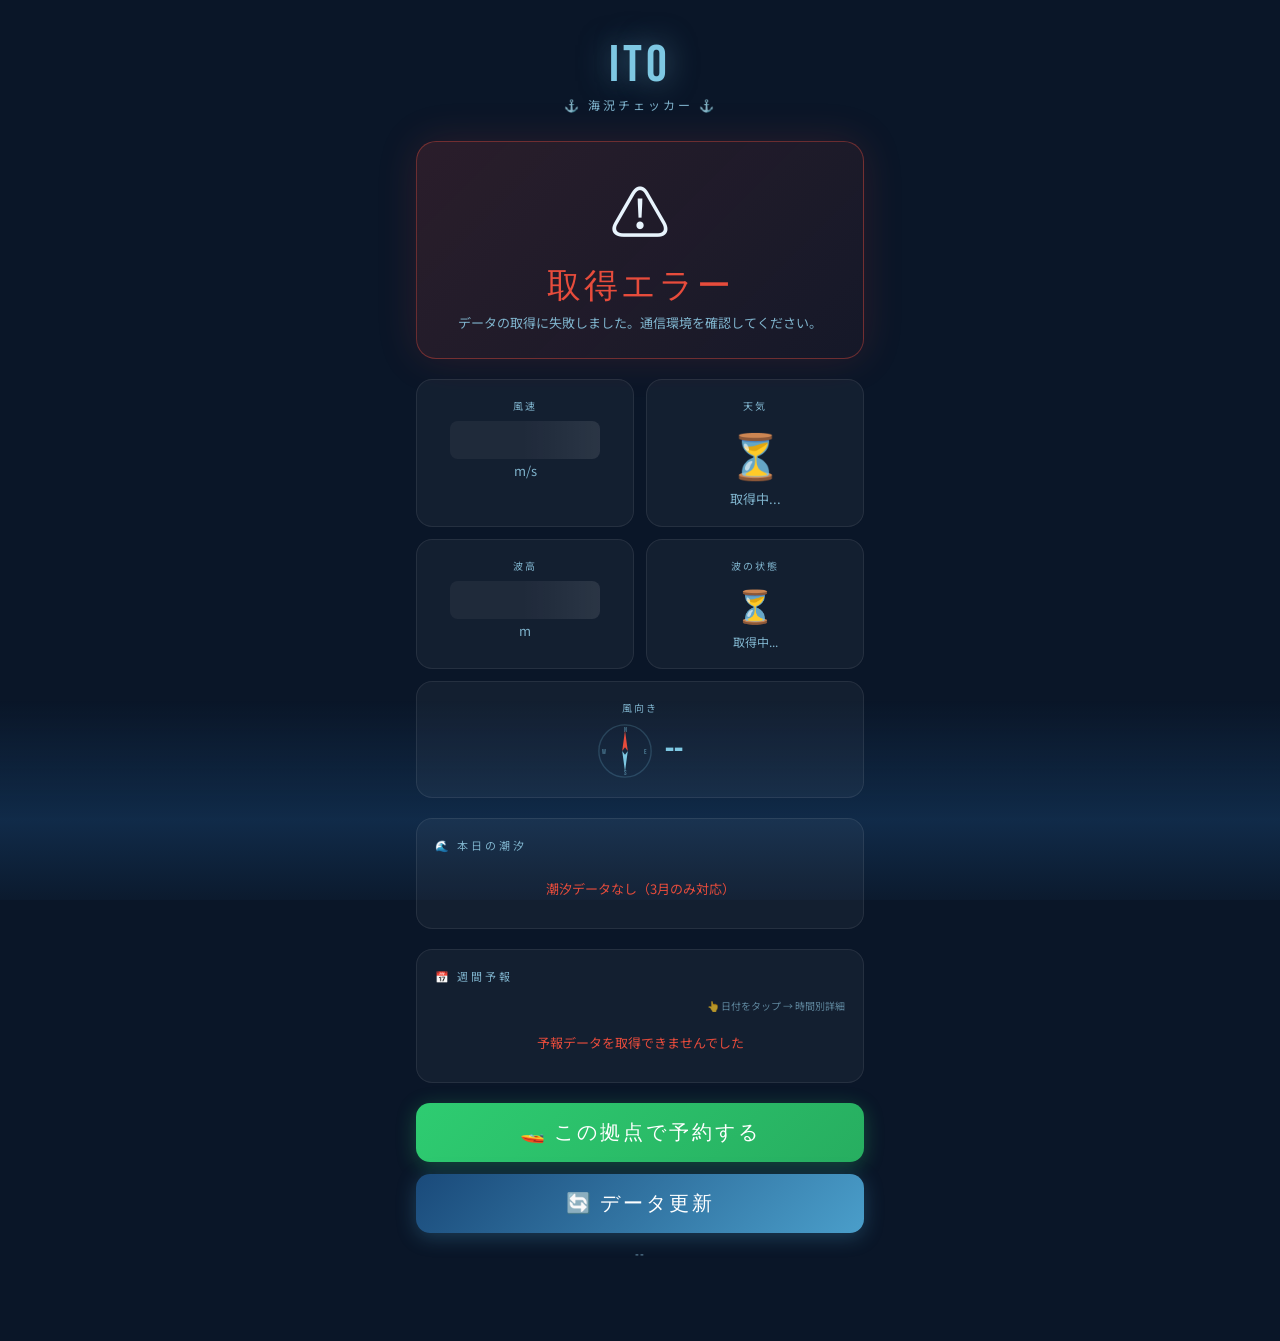
<file: ito-weather.html>
<!DOCTYPE html>
<html lang="ja">
<head>
<meta charset="UTF-8">
<meta name="viewport" content="width=device-width, initial-scale=1.0">
<title>伊東 海況チェッカー</title>
<link href="https://fonts.googleapis.com/css2?family=Bebas+Neue&family=Noto+Sans+JP:wght@300;400;700&display=swap" rel="stylesheet">
<style>
  :root {
    --ocean:#0a1628;--deep:#0d2137;--wave:#1a4a7a;--foam:#4a9eca;--sky:#7ec8e3;
    --go:#2ecc71;--warn:#f39c12;--stop:#e74c3c;--text:#e8f4fd;--muted:#7fb3cc;
  }
  *{margin:0;padding:0;box-sizing:border-box}
  body{background:var(--ocean);color:var(--text);font-family:'Noto Sans JP',sans-serif;min-height:100vh;overflow-x:hidden}
  body::before{content:'';position:fixed;bottom:0;left:0;right:0;height:200px;background:linear-gradient(180deg,transparent,var(--wave) 60%,var(--deep));opacity:0.4;animation:wavePulse 4s ease-in-out infinite;pointer-events:none;z-index:0}
  @keyframes wavePulse{0%,100%{transform:translateY(0)}50%{transform:translateY(-15px)}}
  @keyframes float{0%,100%{transform:translateY(0)}50%{transform:translateY(-8px)}}
  .container{max-width:480px;margin:0 auto;padding:24px 16px 80px;position:relative;z-index:1}
  header{text-align:center;margin-bottom:28px;padding-top:16px}
  .title{font-family:'Bebas Neue',cursive;font-size:52px;letter-spacing:4px;color:var(--sky);line-height:1;text-shadow:0 0 30px rgba(126,200,227,0.5)}
  .subtitle{font-size:12px;color:var(--muted);letter-spacing:3px;margin-top:4px}
  .verdict-card{border-radius:20px;padding:24px;margin-bottom:20px;text-align:center;border:1px solid rgba(255,255,255,0.1);transition:all 0.5s}
  .verdict-card.go{background:linear-gradient(135deg,rgba(46,204,113,0.15),rgba(46,204,113,0.05));border-color:rgba(46,204,113,0.4);box-shadow:0 0 40px rgba(46,204,113,0.15)}
  .verdict-card.warn{background:linear-gradient(135deg,rgba(243,156,18,0.15),rgba(243,156,18,0.05));border-color:rgba(243,156,18,0.4);box-shadow:0 0 40px rgba(243,156,18,0.15)}
  .verdict-card.stop{background:linear-gradient(135deg,rgba(231,76,60,0.15),rgba(231,76,60,0.05));border-color:rgba(231,76,60,0.4);box-shadow:0 0 40px rgba(231,76,60,0.15)}
  .verdict-card.loading{background:linear-gradient(135deg,rgba(74,158,202,0.1),rgba(74,158,202,0.05));border-color:rgba(74,158,202,0.3)}
  .verdict-emoji{font-size:60px;display:block;margin-bottom:10px;animation:float 3s ease-in-out infinite}
  .verdict-text{font-family:'Bebas Neue',cursive;font-size:34px;letter-spacing:3px;margin-bottom:4px}
  .verdict-text.go{color:var(--go)}.verdict-text.warn{color:var(--warn)}.verdict-text.stop{color:var(--stop)}
  .verdict-sub{font-size:13px;color:var(--muted);line-height:1.6}
  .data-grid{display:grid;grid-template-columns:1fr 1fr;gap:12px;margin-bottom:20px}
  .data-card{background:rgba(255,255,255,0.04);border:1px solid rgba(255,255,255,0.08);border-radius:16px;padding:18px 14px;text-align:center}
  .data-card.full-width{grid-column:1/-1}
  .data-label{font-size:10px;letter-spacing:2px;text-transform:uppercase;color:var(--muted);margin-bottom:8px}
  .data-value{font-family:'Bebas Neue',cursive;font-size:40px;line-height:1;color:var(--sky)}
  .data-unit{font-size:13px;color:var(--muted);margin-top:2px}
  .weather-icon{font-size:44px;display:block;margin-bottom:4px}
  .weather-desc{font-size:13px;color:var(--muted)}
  .wind-direction-display{display:flex;align-items:center;justify-content:center;gap:12px;margin-top:4px}
  .compass{width:56px;height:56px}
  .compass svg{width:100%;height:100%}
  .direction-name{font-family:'Bebas Neue',cursive;font-size:34px;color:var(--sky)}
  .section{background:rgba(255,255,255,0.04);border:1px solid rgba(255,255,255,0.08);border-radius:16px;padding:18px;margin-bottom:20px}
  .section-title{font-size:11px;letter-spacing:3px;text-transform:uppercase;color:var(--muted);margin-bottom:14px}
  .tide-row{display:flex;align-items:center;justify-content:space-between;padding:9px 0;border-bottom:1px solid rgba(255,255,255,0.05)}
  .tide-row:last-child{border-bottom:none}
  .tide-row.past{opacity:0.35}
  .tide-row.next{background:rgba(126,200,227,0.07);border-radius:10px;padding:9px 8px;margin:0 -8px}
  .tide-time{font-family:'Bebas Neue',cursive;font-size:22px;width:70px;display:flex;align-items:center;gap:5px}
  .next-badge{font-size:10px;background:var(--foam);color:var(--ocean);border-radius:4px;padding:1px 5px;font-family:'Noto Sans JP',sans-serif;font-weight:700}
  .tide-type{font-size:13px;font-weight:700;flex:1;text-align:center}
  .tide-type.high{color:var(--foam)}.tide-type.low{color:var(--muted)}
  .tide-height{font-family:'Bebas Neue',cursive;font-size:24px;color:var(--sky)}
  .tide-unit{font-size:12px;color:var(--muted)}
  .tap-hint{font-size:10px;color:var(--muted);text-align:right;margin-bottom:8px;opacity:0.7}
  .forecast-row{display:flex;align-items:center;padding:11px 10px;border-radius:12px;border-bottom:1px solid rgba(255,255,255,0.05);cursor:pointer;transition:background 0.2s;gap:8px}
  .forecast-row:last-child{border-bottom:none}
  .forecast-row:active,.forecast-row.active{background:rgba(126,200,227,0.1)}
  .forecast-day{font-size:13px;color:var(--text);width:52px;flex-shrink:0;line-height:1.4}
  .forecast-day span{display:block;font-size:10px;color:var(--muted)}
  .forecast-icon{font-size:20px;flex-shrink:0}
  .forecast-winds{flex:1;text-align:center}
  .wind-range{font-family:'Bebas Neue',cursive;font-size:15px;white-space:nowrap}
  .wind-min{color:var(--go)}.wind-max{color:var(--warn)}
  .wind-range-label{font-size:9px;color:var(--muted);margin-top:1px}
  .forecast-badge{font-size:10px;padding:3px 7px;border-radius:20px;font-weight:700;letter-spacing:1px;flex-shrink:0}
  .badge-go{background:rgba(46,204,113,0.2);color:var(--go);border:1px solid rgba(46,204,113,0.3)}
  .badge-warn{background:rgba(243,156,18,0.2);color:var(--warn);border:1px solid rgba(243,156,18,0.3)}
  .badge-stop{background:rgba(231,76,60,0.2);color:var(--stop);border:1px solid rgba(231,76,60,0.3)}
  .modal-overlay{display:none;position:fixed;inset:0;background:rgba(0,0,0,0.75);z-index:100;align-items:flex-end;justify-content:center;backdrop-filter:blur(4px)}
  .modal-overlay.open{display:flex}
  .modal{background:linear-gradient(180deg,#0d2137,#0a1628);border:1px solid rgba(126,200,227,0.2);border-radius:24px 24px 0 0;width:100%;max-width:480px;max-height:85vh;overflow-y:auto;padding:24px 20px 40px;animation:slideUp 0.3s ease}
  @keyframes slideUp{from{transform:translateY(100%)}to{transform:translateY(0)}}
  .modal-header{display:flex;justify-content:space-between;align-items:center;margin-bottom:20px}
  .modal-title{font-family:'Bebas Neue',cursive;font-size:28px;color:var(--sky);letter-spacing:2px}
  .modal-close{font-size:20px;cursor:pointer;color:var(--muted);background:rgba(255,255,255,0.08);border:none;border-radius:50%;width:36px;height:36px;display:flex;align-items:center;justify-content:center}
  .modal-section-title{font-size:10px;letter-spacing:3px;color:var(--muted);text-transform:uppercase;margin:16px 0 10px}
  .hourly-grid{display:grid;grid-template-columns:repeat(4,1fr);gap:8px}
  .hourly-item{background:rgba(255,255,255,0.05);border-radius:10px;padding:8px 4px;text-align:center}
  .hourly-item.ok{border:1px solid rgba(46,204,113,0.35)}
  .hourly-item.caution{border:1px solid rgba(243,156,18,0.35)}
  .hourly-item.ng{border:1px solid rgba(231,76,60,0.35)}
  .hourly-time{font-size:10px;color:var(--muted);margin-bottom:3px}
  .hourly-wind{font-family:'Bebas Neue',cursive;font-size:18px}
  .hourly-wind.ok{color:var(--go)}.hourly-wind.caution{color:var(--warn)}.hourly-wind.ng{color:var(--stop)}
  .reserve-btn{width:100%;background:linear-gradient(135deg,#2ecc71,#27ae60);border:none;border-radius:14px;padding:16px;color:white;font-family:'Bebas Neue',cursive;font-size:20px;letter-spacing:3px;cursor:pointer;transition:all 0.3s;box-shadow:0 4px 20px rgba(46,204,113,0.3);margin-bottom:12px;display:block;text-align:center;text-decoration:none}
  .reserve-btn:hover{transform:translateY(-2px);box-shadow:0 8px 30px rgba(46,204,113,0.4)}
  .refresh-btn{width:100%;background:linear-gradient(135deg,var(--wave),var(--foam));border:none;border-radius:14px;padding:16px;color:white;font-family:'Bebas Neue',cursive;font-size:20px;letter-spacing:3px;cursor:pointer;transition:all 0.3s;box-shadow:0 4px 20px rgba(74,158,202,0.3)}
  .refresh-btn:hover{transform:translateY(-2px);box-shadow:0 8px 30px rgba(74,158,202,0.4)}
  .last-update{text-align:center;font-size:11px;color:var(--muted);margin-top:12px;letter-spacing:1px}
  .loading-dots::after{content:'';animation:dots 1.5s infinite}
  @keyframes dots{0%{content:''}33%{content:'.'}66%{content:'..'}100%{content:'...'}}
  .skeleton{background:linear-gradient(90deg,rgba(255,255,255,0.05) 25%,rgba(255,255,255,0.1) 50%,rgba(255,255,255,0.05) 75%);background-size:200% 100%;animation:shimmer 1.5s infinite;border-radius:8px;height:38px;width:80%;margin:0 auto}
  @keyframes shimmer{0%{background-position:200% 0}100%{background-position:-200% 0}}
  .error-msg{text-align:center;color:var(--stop);font-size:13px;padding:12px}
</style>
</head>
<body>
<div class="container">
  <header>
    <div class="title">ITO</div>
    <div class="subtitle">⚓ 海況チェッカー ⚓</div>
  </header>
  <div class="verdict-card loading" id="verdictCard">
    <span class="verdict-emoji" id="verdictEmoji">🌊</span>
    <div class="verdict-text" id="verdictText" style="color:var(--sky)">読み込み中<span class="loading-dots"></span></div>
    <div class="verdict-sub" id="verdictSub">気象データを取得しています</div>
  </div>
  <div class="data-grid">
    <div class="data-card">
      <div class="data-label">風速</div>
      <div class="data-value" id="windSpeed"><div class="skeleton"></div></div>
      <div class="data-unit">m/s</div>
    </div>
    <div class="data-card">
      <div class="data-label">天気</div>
      <span class="weather-icon" id="weatherIcon">⏳</span>
      <div class="weather-desc" id="weatherDesc">取得中...</div>
    </div>
    <div class="data-card">
      <div class="data-label">波高</div>
      <div class="data-value" id="waveHeight"><div class="skeleton"></div></div>
      <div class="data-unit">m</div>
    </div>
    <div class="data-card">
      <div class="data-label">波の状態</div>
      <div style="font-size:32px;margin:6px 0" id="waveIcon">⏳</div>
      <div class="data-unit" id="waveDesc" style="font-size:12px">取得中...</div>
    </div>
    <div class="data-card full-width">
      <div class="data-label">風向き</div>
      <div class="wind-direction-display">
        <div class="compass">
          <svg viewBox="0 0 60 60">
            <circle cx="30" cy="30" r="28" fill="none" stroke="rgba(126,200,227,0.2)" stroke-width="1.5"/>
            <text x="30" y="10" text-anchor="middle" fill="rgba(126,200,227,0.5)" font-size="7" font-family="Bebas Neue">N</text>
            <text x="30" y="56" text-anchor="middle" fill="rgba(126,200,227,0.5)" font-size="7" font-family="Bebas Neue">S</text>
            <text x="8" y="33" text-anchor="middle" fill="rgba(126,200,227,0.5)" font-size="7" font-family="Bebas Neue">W</text>
            <text x="52" y="33" text-anchor="middle" fill="rgba(126,200,227,0.5)" font-size="7" font-family="Bebas Neue">E</text>
            <g id="compassArrow" transform="rotate(0,30,30)">
              <polygon points="30,8 33,30 30,26 27,30" fill="var(--stop)"/>
              <polygon points="30,52 33,30 30,34 27,30" fill="var(--sky)"/>
            </g>
          </svg>
        </div>
        <div class="direction-name" id="windDir">--</div>
      </div>
    </div>
  </div>
  <div class="section">
    <div class="section-title">🌊 本日の潮汐</div>
    <div id="tideList"><div style="text-align:center;color:var(--muted);font-size:13px;padding:16px;">計算中...</div></div>
  </div>
  <div class="section">
    <div class="section-title">📅 週間予報</div>
    <div class="tap-hint">👆 日付をタップ → 時間別詳細</div>
    <div id="forecastList"><div style="text-align:center;color:var(--muted);font-size:13px;padding:16px;">読み込み中<span class="loading-dots"></span></div></div>
  </div>
  <a class="reserve-btn" href="https://sea-style-m.yamaha-motor.co.jp/Member/Login/" target="_blank">🚤 この拠点で予約する</a>
  <button class="refresh-btn" onclick="fetchWeather()">🔄 データ更新</button>
  <div class="last-update" id="lastUpdate">--</div>
</div>

<div class="modal-overlay" id="modalOverlay" onclick="closeModal(event)">
  <div class="modal">
    <div class="modal-header">
      <div class="modal-title" id="modalTitle">詳細</div>
      <button class="modal-close" onclick="closeModalDirect()">✕</button>
    </div>
    <div id="modalContent"></div>
  </div>
</div>

<script>
const LAT=34.9843, LON=139.0945;
const DAYS_JP=['日','月','火','水','木','金','土'];
const WIND_DIR_JP=['北','北北東','北東','東北東','東','東南東','南東','南南東','南','南南西','南西','西南西','西','西北西','北西','北北西'];
const WMO={
  0:['☀️','快晴'],1:['🌤️','ほぼ晴れ'],2:['⛅','曇り時々晴れ'],3:['☁️','曇り'],
  45:['🌫️','霧'],48:['🌫️','霧'],51:['🌦️','霧雨'],53:['🌧️','霧雨'],55:['🌧️','強霧雨'],
  61:['🌦️','小雨'],63:['🌧️','雨'],65:['🌧️','大雨'],71:['🌨️','小雪'],73:['❄️','雪'],75:['❄️','大雪'],
  80:['🌦️','にわか雨'],81:['🌧️','にわか雨'],82:['⛈️','強にわか雨'],95:['⛈️','雷雨'],96:['⛈️','雷雨'],99:['⛈️','激しい雷雨']
};
const TIDES={
  '2026-03-01':[{t:'04:54',h:1.3,y:'high'},{t:'10:12',h:0.8,y:'low'},{t:'15:10',h:1.2,y:'high'},{t:'22:12',h:0.1,y:'low'}],
  '2026-03-02':[{t:'05:05',h:1.3,y:'high'},{t:'10:34',h:0.7,y:'low'},{t:'15:56',h:1.3,y:'high'},{t:'22:42',h:0.1,y:'low'}],
  '2026-03-03':[{t:'05:17',h:1.3,y:'high'},{t:'10:56',h:0.6,y:'low'},{t:'16:36',h:1.3,y:'high'},{t:'23:09',h:0.2,y:'low'}],
  '2026-03-04':[{t:'05:30',h:1.3,y:'high'},{t:'11:19',h:0.5,y:'low'},{t:'17:13',h:1.4,y:'high'},{t:'23:33',h:0.2,y:'low'}],
  '2026-03-05':[{t:'05:46',h:1.4,y:'high'},{t:'11:46',h:0.3,y:'low'},{t:'17:51',h:1.4,y:'high'},{t:'23:56',h:0.3,y:'low'}],
  '2026-03-06':[{t:'06:04',h:1.4,y:'high'},{t:'12:16',h:0.3,y:'low'},{t:'18:29',h:1.3,y:'high'}],
  '2026-03-07':[{t:'00:19',h:0.4,y:'low'},{t:'06:26',h:1.4,y:'high'},{t:'12:50',h:0.2,y:'low'},{t:'19:11',h:1.3,y:'high'}],
  '2026-03-08':[{t:'00:42',h:0.5,y:'low'},{t:'06:50',h:1.4,y:'high'},{t:'13:29',h:0.2,y:'low'},{t:'19:58',h:1.2,y:'high'}],
  '2026-03-09':[{t:'01:03',h:0.7,y:'low'},{t:'07:16',h:1.4,y:'high'},{t:'14:15',h:0.2,y:'low'},{t:'20:57',h:1.0,y:'high'}],
  '2026-03-10':[{t:'01:18',h:0.8,y:'low'},{t:'07:43',h:1.3,y:'high'},{t:'15:15',h:0.3,y:'low'},{t:'22:35',h:0.9,y:'high'}],
  '2026-03-11':[{t:'01:07',h:0.9,y:'low'},{t:'08:11',h:1.3,y:'high'},{t:'16:49',h:0.3,y:'low'}],
  '2026-03-12':[{t:'08:41',h:1.2,y:'high'},{t:'18:47',h:0.3,y:'low'}],
  '2026-03-13':[{t:'04:20',h:1.1,y:'high'},{t:'10:55',h:1.1,y:'high'},{t:'20:08',h:0.3,y:'low'}],
  '2026-03-14':[{t:'04:12',h:1.2,y:'high'},{t:'09:25',h:0.9,y:'low'},{t:'13:32',h:1.1,y:'high'},{t:'21:02',h:0.2,y:'low'}],
  '2026-03-15':[{t:'04:21',h:1.2,y:'high'},{t:'09:49',h:0.8,y:'low'},{t:'14:48',h:1.2,y:'high'},{t:'21:42',h:0.2,y:'low'}],
  '2026-03-16':[{t:'04:32',h:1.3,y:'high'},{t:'10:11',h:0.7,y:'low'},{t:'15:37',h:1.2,y:'high'},{t:'22:15',h:0.2,y:'low'}],
  '2026-03-17':[{t:'04:45',h:1.3,y:'high'},{t:'10:32',h:0.5,y:'low'},{t:'16:18',h:1.3,y:'high'},{t:'22:43',h:0.2,y:'low'}],
  '2026-03-18':[{t:'04:57',h:1.3,y:'high'},{t:'10:55',h:0.4,y:'low'},{t:'16:55',h:1.4,y:'high'},{t:'23:07',h:0.3,y:'low'}],
  '2026-03-19':[{t:'05:12',h:1.3,y:'high'},{t:'11:20',h:0.3,y:'low'},{t:'17:31',h:1.4,y:'high'},{t:'23:30',h:0.4,y:'low'}],
  '2026-03-20':[{t:'05:29',h:1.4,y:'high'},{t:'11:47',h:0.2,y:'low'},{t:'18:08',h:1.4,y:'high'},{t:'23:52',h:0.5,y:'low'}],
  '2026-03-21':[{t:'05:50',h:1.4,y:'high'},{t:'12:19',h:0.1,y:'low'},{t:'18:47',h:1.3,y:'high'}],
  '2026-03-22':[{t:'00:14',h:0.6,y:'low'},{t:'06:13',h:1.4,y:'high'},{t:'12:54',h:0.1,y:'low'},{t:'19:30',h:1.2,y:'high'}],
  '2026-03-23':[{t:'00:35',h:0.7,y:'low'},{t:'06:38',h:1.4,y:'high'},{t:'13:35',h:0.1,y:'low'},{t:'20:21',h:1.1,y:'high'}],
  '2026-03-24':[{t:'00:55',h:0.8,y:'low'},{t:'07:05',h:1.4,y:'high'},{t:'14:24',h:0.2,y:'low'},{t:'21:33',h:1.0,y:'high'}],
  '2026-03-25':[{t:'01:05',h:0.9,y:'low'},{t:'07:32',h:1.3,y:'high'},{t:'15:33',h:0.3,y:'low'}],
  '2026-03-26':[{t:'07:59',h:1.2,y:'high'},{t:'17:24',h:0.3,y:'low'}],
  '2026-03-27':[{t:'04:01',h:1.1,y:'high'},{t:'19:10',h:0.3,y:'low'}],
  '2026-03-28':[{t:'03:35',h:1.2,y:'high'},{t:'08:57',h:0.9,y:'low'},{t:'12:38',h:1.0,y:'high'},{t:'20:19',h:0.3,y:'low'}],
  '2026-03-29':[{t:'03:43',h:1.2,y:'high'},{t:'09:21',h:0.8,y:'low'},{t:'14:18',h:1.1,y:'high'},{t:'21:07',h:0.3,y:'low'}],
  '2026-03-30':[{t:'03:57',h:1.2,y:'high'},{t:'09:45',h:0.6,y:'low'},{t:'15:16',h:1.2,y:'high'},{t:'21:45',h:0.3,y:'low'}],
  '2026-03-31':[{t:'04:10',h:1.3,y:'high'},{t:'10:08',h:0.5,y:'low'},{t:'15:59',h:1.3,y:'high'},{t:'22:15',h:0.3,y:'low'}],
};

let hourlyCache={};

function dk(d){return `${d.getFullYear()}-${String(d.getMonth()+1).padStart(2,'0')}-${String(d.getDate()).padStart(2,'0')}`}
function todayKey(){return dk(new Date())}
function wClass(s){return s<=3?'ok':s<=6?'caution':'ng'}

function wJudge(s){
  if(s<=3) return {cls:'go',badge:'badge-go',label:'出航OK',emoji:'⛵',text:'出航OK！',sub:`風速${s.toFixed(1)}m/s — 凪いでます。最高の一日を！`};
  if(s<=6) return {cls:'warn',badge:'badge-warn',label:'要判断',emoji:'🤔',text:'要注意',sub:`風速${s.toFixed(1)}m/s — やや風あり。経験と判断次第です。`};
  return {cls:'stop',badge:'badge-stop',label:'出航NG',emoji:'🚫',text:'出航NG',sub:`風速${s.toFixed(1)}m/s — 今日は陸でのんびりしましょう。`};
}

function waveJudge(h){
  if(h<=0.5) return {cls:'go',label:'穏やか',icon:'🌊'};
  if(h<=1.0) return {cls:'warn',label:'やや波あり',icon:'🌊'};
  return {cls:'stop',label:'高波注意',icon:'⚠️'};
}

function combinedJudge(wind, wave){
  const wj=wJudge(wind);
  if(wave===null) return wj;
  const vj=waveJudge(wave);
  const rank={go:0,warn:1,stop:2};
  if(rank[vj.cls]>rank[wj.cls]){
    return {
      cls:vj.cls, badge:'badge-'+vj.cls,
      label:vj.cls==='stop'?'出航NG':vj.cls==='warn'?'要判断':'出航OK',
      emoji:vj.cls==='stop'?'🚫':vj.cls==='warn'?'🤔':'⛵',
      text:vj.cls==='stop'?'出航NG':vj.cls==='warn'?'要注意':'出航OK！',
      sub:`風速${wind.toFixed(1)}m/s・波高${wave.toFixed(1)}m — ${vj.cls==='stop'?'高波警報！今日は陸でのんびりしましょう。':'波がやや高め。経験と判断次第です。'}`
    };
  }
  return {...wj, sub:`風速${wind.toFixed(1)}m/s・波高${wave.toFixed(1)}m — ${wj.cls==='go'?'凪いでます。最高の一日を！':wj.cls==='warn'?'やや風あり。経験と判断次第です。':'今日は陸でのんびりしましょう。'}`};
}

function renderTodayTides(){
  const key=todayKey(), tides=TIDES[key], el=document.getElementById('tideList');
  if(!tides){el.innerHTML='<div class="error-msg">潮汐データなし（3月のみ対応）</div>';return;}
  const now=new Date(), nowMin=now.getHours()*60+now.getMinutes();
  let next=null;
  for(const t of tides){const[h,m]=t.t.split(':').map(Number);if(h*60+m>nowMin){next=t;break;}}
  el.innerHTML=tides.map(tide=>{
    const[h,m]=tide.t.split(':').map(Number),tMin=h*60+m;
    const past=tMin<nowMin,isNext=next&&tide.t===next.t,hi=tide.y==='high';
    return `<div class="tide-row ${past?'past':''} ${isNext?'next':''}">
      <div class="tide-time">${tide.t}${isNext?'<span class="next-badge">次</span>':''}</div>
      <div class="tide-type ${hi?'high':'low'}">${hi?'▲ 満潮':'▽ 干潮'}</div>
      <div class="tide-height">${tide.h.toFixed(1)}<span class="tide-unit">m</span></div>
    </div>`;
  }).join('');
}

function openDetail(dateStr,label){
  document.getElementById('modalTitle').textContent=label;
  let html='';
  const hourly=hourlyCache[dateStr];
  if(hourly&&hourly.length){
    html+=`<div class="modal-section-title">💨 時間ごとの風速</div><div class="hourly-grid">`;
    html+=hourly.map(item=>{
      const cls=wClass(item.w), w=WMO[item.c]||['🌡️',''];
      return `<div class="hourly-item ${cls}">
        <div class="hourly-time">${item.h}時</div>
        <div style="font-size:14px">${w[0]}</div>
        <div class="hourly-wind ${cls}">${item.w.toFixed(1)}</div>
        <div style="font-size:9px;color:var(--muted)">m/s</div>
      </div>`;
    }).join('');
    html+='</div>';
  } else {
    html+='<div class="modal-section-title">💨 時間ごとの風速</div><div class="error-msg">データなし</div>';
  }
  const tides=TIDES[dateStr];
  if(tides){
    html+='<div class="modal-section-title">🌊 潮汐</div>';
    html+=tides.map(tide=>{
      const hi=tide.y==='high';
      return `<div class="tide-row">
        <div class="tide-time">${tide.t}</div>
        <div class="tide-type ${hi?'high':'low'}">${hi?'▲ 満潮':'▽ 干潮'}</div>
        <div class="tide-height">${tide.h.toFixed(1)}<span class="tide-unit">m</span></div>
      </div>`;
    }).join('');
  } else {
    html+='<div class="modal-section-title">🌊 潮汐</div><div class="error-msg">潮汐データなし（3月のみ対応）</div>';
  }
  document.getElementById('modalContent').innerHTML=html;
  document.getElementById('modalOverlay').classList.add('open');
}

function selectDay(el,dateStr,label){
  document.querySelectorAll('.forecast-row.active').forEach(r=>r.classList.remove('active'));
  el.classList.add('active');
  openDetail(dateStr,label);
}
function closeModal(e){if(e.target===document.getElementById('modalOverlay'))closeModalDirect();}
function closeModalDirect(){
  document.getElementById('modalOverlay').classList.remove('open');
  document.querySelectorAll('.forecast-row.active').forEach(r=>r.classList.remove('active'));
}

async function fetchWeather(){
  const btn=document.querySelector('.refresh-btn');
  btn.disabled=true; btn.textContent='取得中...';
  const now=new Date();
  try{
    // 天気API
    const res=await fetch(`https://api.open-meteo.com/v1/forecast?latitude=${LAT}&longitude=${LON}&current=wind_speed_10m,wind_direction_10m,weather_code&hourly=wind_speed_10m,wind_direction_10m,weather_code&wind_speed_unit=ms&forecast_days=7&timezone=Asia%2FTokyo`);
    if(!res.ok) throw new Error('weather API error');
    const data=await res.json();

    // 波高API（現在値＋週間データ、失敗してもOK）
    let waveH=null;
    let waveByDay={};
    try{
      const ctrl=new AbortController();
      const tid=setTimeout(()=>ctrl.abort(),5000);
      const mRes=await fetch(`https://marine-api.open-meteo.com/v1/marine?latitude=${LAT}&longitude=${LON}&current=wave_height&hourly=wave_height&forecast_days=7&timezone=Asia%2FTokyo`,{signal:ctrl.signal});
      clearTimeout(tid);
      if(mRes.ok){
        const mData=await mRes.json();
        waveH=mData.current?.wave_height??null;
        // 日ごとの最大波高を集計
        if(mData.hourly){
          const mht=mData.hourly.time, mhw=mData.hourly.wave_height;
          for(let i=0;i<mht.length;i++){
            const d=dk(new Date(mht[i]));
            if(mhw[i]!==null){
              if(!waveByDay[d]) waveByDay[d]=[];
              waveByDay[d].push(mhw[i]);
            }
          }
        }
      }
    }catch(e){waveH=null;}

    const cur=data.current;
    const j=combinedJudge(cur.wind_speed_10m, waveH);
    const dirIdx=Math.round(cur.wind_direction_10m/22.5)%16;
    const w=WMO[cur.weather_code]||['🌡️','不明'];
    const wv=waveH!==null?waveJudge(waveH):null;

    document.getElementById('verdictCard').className=`verdict-card ${j.cls}`;
    document.getElementById('verdictEmoji').textContent=j.emoji;
    const vt=document.getElementById('verdictText'); vt.textContent=j.text; vt.className=`verdict-text ${j.cls}`;
    document.getElementById('verdictSub').textContent=j.sub;
    document.getElementById('windSpeed').textContent=cur.wind_speed_10m.toFixed(1);
    document.getElementById('weatherIcon').textContent=w[0];
    document.getElementById('weatherDesc').textContent=w[1];
    document.getElementById('compassArrow').setAttribute('transform',`rotate(${cur.wind_direction_10m},30,30)`);
    document.getElementById('windDir').textContent=WIND_DIR_JP[dirIdx];
    document.getElementById('waveHeight').textContent=waveH!==null?waveH.toFixed(1):'--';
    document.getElementById('waveIcon').textContent=wv?wv.icon:'🌊';
    document.getElementById('waveDesc').textContent=wv?wv.label:'取得できず';

    // 時間別キャッシュ
    hourlyCache={};
    const ht=data.hourly.time, hw=data.hourly.wind_speed_10m, hc=data.hourly.weather_code;
    for(let i=0;i<ht.length;i++){
      const t=new Date(ht[i]), d=dk(t);
      if(!hourlyCache[d]) hourlyCache[d]=[];
      hourlyCache[d].push({h:t.getHours(),w:hw[i],c:hc[i]});
    }

    // 週間予報
    const dayMap={};
    for(let i=0;i<ht.length;i++){
      const t=new Date(ht[i]), d=dk(t);
      if(!dayMap[d]) dayMap[d]={date:t,winds:[],codes:[]};
      dayMap[d].winds.push(hw[i]); dayMap[d].codes.push(hc[i]);
    }

    const fHtml=Object.entries(dayMap).map(([d,val])=>{
      const minW=Math.min(...val.winds), maxW=Math.max(...val.winds);
      const domC=val.codes.sort((a,b)=>val.codes.filter(v=>v===b).length-val.codes.filter(v=>v===a).length)[0];
      const ww=WMO[domC]||['🌡️',''];
      // 波高データがあれば最大波高で複合判定
      const dayWaves=waveByDay[d];
      const maxWave=dayWaves&&dayWaves.length?Math.max(...dayWaves):null;
      const jj=combinedJudge(maxW, maxWave);
      const dd=val.date;
      const isToday=d===todayKey();
      const dow=isToday?'今日':DAYS_JP[dd.getDay()]+'曜';
      const label=`${dd.getMonth()+1}/${dd.getDate()}（${dow}）`;
      const waveStr=maxWave!==null?` 波${maxWave.toFixed(1)}m`:'';
      return `<div class="forecast-row" onclick="selectDay(this,'${d}','${label}')">
        <div class="forecast-day">${dd.getMonth()+1}/${dd.getDate()}<span>${dow}</span></div>
        <div class="forecast-icon">${ww[0]}</div>
        <div class="forecast-winds">
          <div class="wind-range"><span class="wind-min">${minW.toFixed(1)}</span><span style="color:var(--muted);font-size:11px"> ～ </span><span class="wind-max">${maxW.toFixed(1)} m/s</span></div>
          <div class="wind-range-label">風速最小～最大${waveStr}</div>
        </div>
        <div class="forecast-badge ${jj.badge}">${jj.label}</div>
      </div>`;
    }).join('');

    document.getElementById('forecastList').innerHTML=fHtml||'<div class="error-msg">予報データなし</div>';
    document.getElementById('lastUpdate').textContent=`最終更新: ${now.toLocaleTimeString('ja-JP',{hour:'2-digit',minute:'2-digit'})}`;

  }catch(e){
    document.getElementById('verdictCard').className='verdict-card stop';
    document.getElementById('verdictEmoji').textContent='⚠️';
    const vt=document.getElementById('verdictText'); vt.textContent='取得エラー'; vt.style.color='var(--stop)';
    document.getElementById('verdictSub').textContent='データの取得に失敗しました。通信環境を確認してください。';
    document.getElementById('forecastList').innerHTML='<div class="error-msg">予報データを取得できませんでした</div>';
  }
  btn.disabled=false; btn.textContent='🔄 データ更新';
}

fetchWeather();
renderTodayTides();
setInterval(fetchWeather,10*60*1000);
</script>
</body>
</html>
</file>
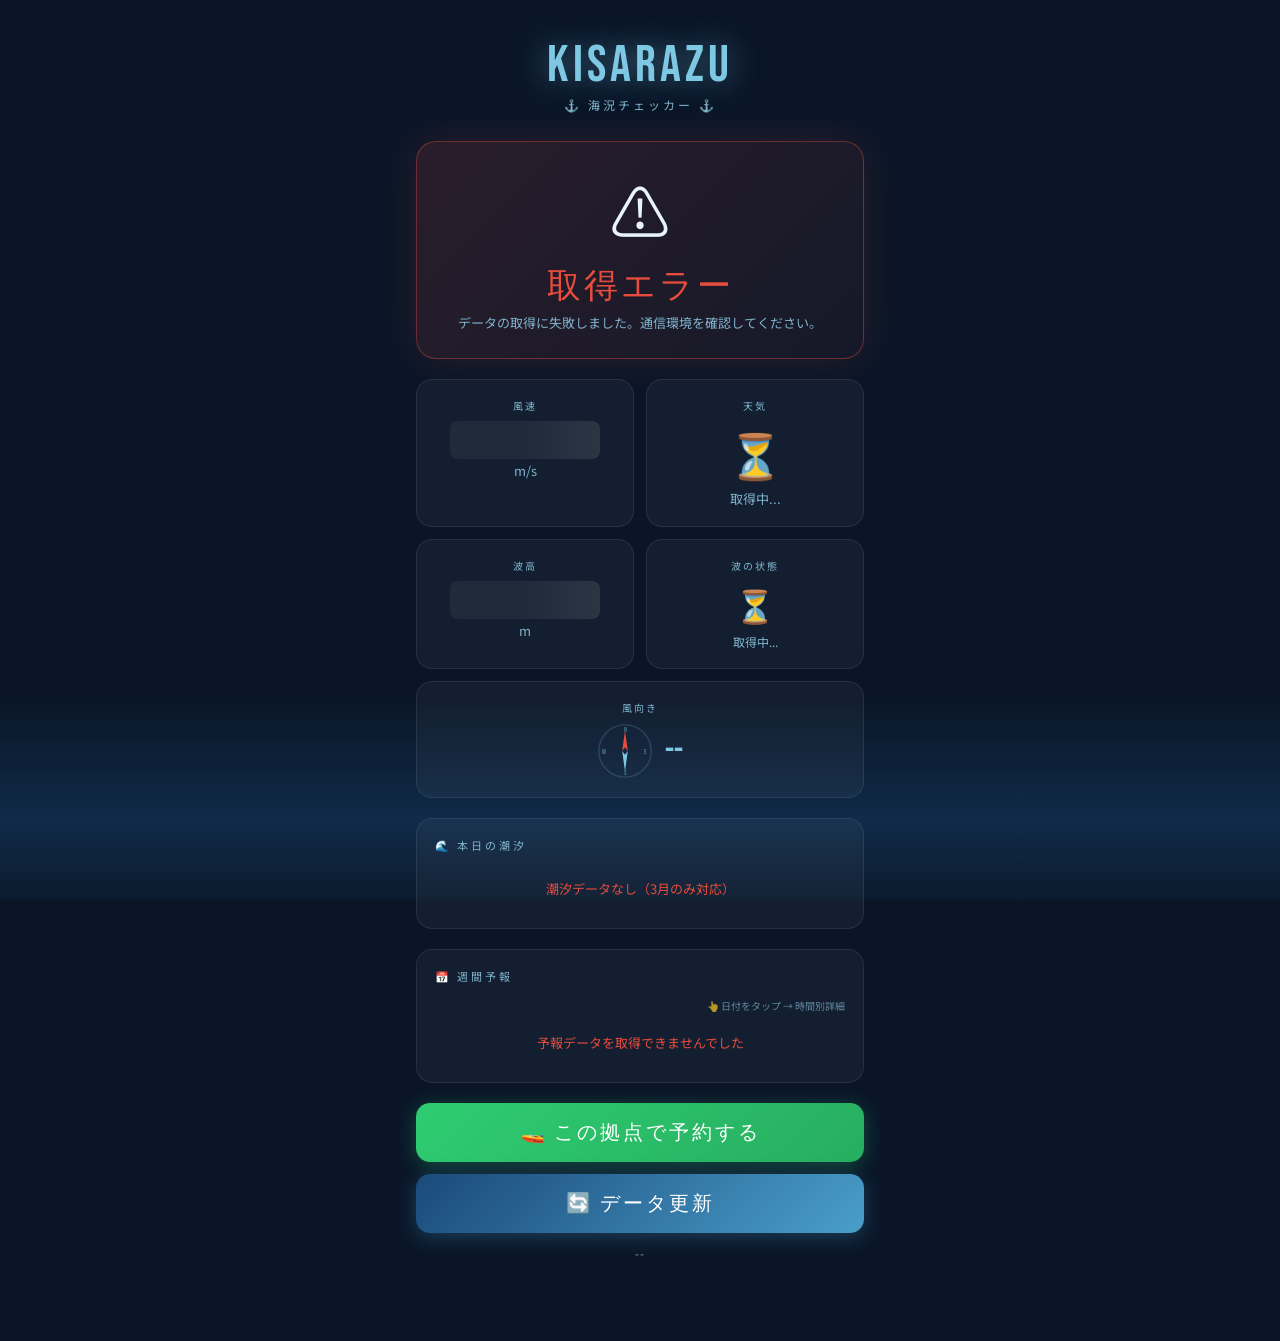
<file: kisarazu-weather.html>
<!DOCTYPE html>
<html lang="ja">
<head>
<meta charset="UTF-8">
<meta name="viewport" content="width=device-width, initial-scale=1.0">
<title>木更津 海況チェッカー</title>
<link href="https://fonts.googleapis.com/css2?family=Bebas+Neue&family=Noto+Sans+JP:wght@300;400;700&display=swap" rel="stylesheet">
<style>
  :root {
    --ocean:#0a1628;--deep:#0d2137;--wave:#1a4a7a;--foam:#4a9eca;--sky:#7ec8e3;
    --go:#2ecc71;--warn:#f39c12;--stop:#e74c3c;--text:#e8f4fd;--muted:#7fb3cc;
  }
  *{margin:0;padding:0;box-sizing:border-box}
  body{background:var(--ocean);color:var(--text);font-family:'Noto Sans JP',sans-serif;min-height:100vh;overflow-x:hidden}
  body::before{content:'';position:fixed;bottom:0;left:0;right:0;height:200px;background:linear-gradient(180deg,transparent,var(--wave) 60%,var(--deep));opacity:0.4;animation:wavePulse 4s ease-in-out infinite;pointer-events:none;z-index:0}
  @keyframes wavePulse{0%,100%{transform:translateY(0)}50%{transform:translateY(-15px)}}
  @keyframes float{0%,100%{transform:translateY(0)}50%{transform:translateY(-8px)}}
  .container{max-width:480px;margin:0 auto;padding:24px 16px 80px;position:relative;z-index:1}
  header{text-align:center;margin-bottom:28px;padding-top:16px}
  .title{font-family:'Bebas Neue',cursive;font-size:52px;letter-spacing:4px;color:var(--sky);line-height:1;text-shadow:0 0 30px rgba(126,200,227,0.5)}
  .subtitle{font-size:12px;color:var(--muted);letter-spacing:3px;margin-top:4px}
  .verdict-card{border-radius:20px;padding:24px;margin-bottom:20px;text-align:center;border:1px solid rgba(255,255,255,0.1);transition:all 0.5s}
  .verdict-card.go{background:linear-gradient(135deg,rgba(46,204,113,0.15),rgba(46,204,113,0.05));border-color:rgba(46,204,113,0.4);box-shadow:0 0 40px rgba(46,204,113,0.15)}
  .verdict-card.warn{background:linear-gradient(135deg,rgba(243,156,18,0.15),rgba(243,156,18,0.05));border-color:rgba(243,156,18,0.4);box-shadow:0 0 40px rgba(243,156,18,0.15)}
  .verdict-card.stop{background:linear-gradient(135deg,rgba(231,76,60,0.15),rgba(231,76,60,0.05));border-color:rgba(231,76,60,0.4);box-shadow:0 0 40px rgba(231,76,60,0.15)}
  .verdict-card.loading{background:linear-gradient(135deg,rgba(74,158,202,0.1),rgba(74,158,202,0.05));border-color:rgba(74,158,202,0.3)}
  .verdict-emoji{font-size:60px;display:block;margin-bottom:10px;animation:float 3s ease-in-out infinite}
  .verdict-text{font-family:'Bebas Neue',cursive;font-size:34px;letter-spacing:3px;margin-bottom:4px}
  .verdict-text.go{color:var(--go)}.verdict-text.warn{color:var(--warn)}.verdict-text.stop{color:var(--stop)}
  .verdict-sub{font-size:13px;color:var(--muted);line-height:1.6}
  .data-grid{display:grid;grid-template-columns:1fr 1fr;gap:12px;margin-bottom:20px}
  .data-card{background:rgba(255,255,255,0.04);border:1px solid rgba(255,255,255,0.08);border-radius:16px;padding:18px 14px;text-align:center}
  .data-card.full-width{grid-column:1/-1}
  .data-label{font-size:10px;letter-spacing:2px;text-transform:uppercase;color:var(--muted);margin-bottom:8px}
  .data-value{font-family:'Bebas Neue',cursive;font-size:40px;line-height:1;color:var(--sky)}
  .data-unit{font-size:13px;color:var(--muted);margin-top:2px}
  .weather-icon{font-size:44px;display:block;margin-bottom:4px}
  .weather-desc{font-size:13px;color:var(--muted)}
  .wind-direction-display{display:flex;align-items:center;justify-content:center;gap:12px;margin-top:4px}
  .compass{width:56px;height:56px}
  .compass svg{width:100%;height:100%}
  .direction-name{font-family:'Bebas Neue',cursive;font-size:34px;color:var(--sky)}
  .section{background:rgba(255,255,255,0.04);border:1px solid rgba(255,255,255,0.08);border-radius:16px;padding:18px;margin-bottom:20px}
  .section-title{font-size:11px;letter-spacing:3px;text-transform:uppercase;color:var(--muted);margin-bottom:14px}
  .tide-row{display:flex;align-items:center;justify-content:space-between;padding:9px 0;border-bottom:1px solid rgba(255,255,255,0.05)}
  .tide-row:last-child{border-bottom:none}
  .tide-row.past{opacity:0.35}
  .tide-row.next{background:rgba(126,200,227,0.07);border-radius:10px;padding:9px 8px;margin:0 -8px}
  .tide-time{font-family:'Bebas Neue',cursive;font-size:22px;width:70px;display:flex;align-items:center;gap:5px}
  .next-badge{font-size:10px;background:var(--foam);color:var(--ocean);border-radius:4px;padding:1px 5px;font-family:'Noto Sans JP',sans-serif;font-weight:700}
  .tide-type{font-size:13px;font-weight:700;flex:1;text-align:center}
  .tide-type.high{color:var(--foam)}.tide-type.low{color:var(--muted)}
  .tide-height{font-family:'Bebas Neue',cursive;font-size:24px;color:var(--sky)}
  .tide-unit{font-size:12px;color:var(--muted)}
  .tap-hint{font-size:10px;color:var(--muted);text-align:right;margin-bottom:8px;opacity:0.7}
  .forecast-row{display:flex;align-items:center;padding:11px 10px;border-radius:12px;border-bottom:1px solid rgba(255,255,255,0.05);cursor:pointer;transition:background 0.2s;gap:8px}
  .forecast-row:last-child{border-bottom:none}
  .forecast-row:active,.forecast-row.active{background:rgba(126,200,227,0.1)}
  .forecast-day{font-size:13px;color:var(--text);width:52px;flex-shrink:0;line-height:1.4}
  .forecast-day span{display:block;font-size:10px;color:var(--muted)}
  .forecast-icon{font-size:20px;flex-shrink:0}
  .forecast-winds{flex:1;text-align:center}
  .wind-range{font-family:'Bebas Neue',cursive;font-size:15px;white-space:nowrap}
  .wind-min{color:var(--go)}.wind-max{color:var(--warn)}
  .wind-range-label{font-size:9px;color:var(--muted);margin-top:1px}
  .forecast-badge{font-size:10px;padding:3px 7px;border-radius:20px;font-weight:700;letter-spacing:1px;flex-shrink:0}
  .badge-go{background:rgba(46,204,113,0.2);color:var(--go);border:1px solid rgba(46,204,113,0.3)}
  .badge-warn{background:rgba(243,156,18,0.2);color:var(--warn);border:1px solid rgba(243,156,18,0.3)}
  .badge-stop{background:rgba(231,76,60,0.2);color:var(--stop);border:1px solid rgba(231,76,60,0.3)}
  .modal-overlay{display:none;position:fixed;inset:0;background:rgba(0,0,0,0.75);z-index:100;align-items:flex-end;justify-content:center;backdrop-filter:blur(4px)}
  .modal-overlay.open{display:flex}
  .modal{background:linear-gradient(180deg,#0d2137,#0a1628);border:1px solid rgba(126,200,227,0.2);border-radius:24px 24px 0 0;width:100%;max-width:480px;max-height:85vh;overflow-y:auto;padding:24px 20px 40px;animation:slideUp 0.3s ease}
  @keyframes slideUp{from{transform:translateY(100%)}to{transform:translateY(0)}}
  .modal-header{display:flex;justify-content:space-between;align-items:center;margin-bottom:20px}
  .modal-title{font-family:'Bebas Neue',cursive;font-size:28px;color:var(--sky);letter-spacing:2px}
  .modal-close{font-size:20px;cursor:pointer;color:var(--muted);background:rgba(255,255,255,0.08);border:none;border-radius:50%;width:36px;height:36px;display:flex;align-items:center;justify-content:center}
  .modal-section-title{font-size:10px;letter-spacing:3px;color:var(--muted);text-transform:uppercase;margin:16px 0 10px}
  .hourly-grid{display:grid;grid-template-columns:repeat(4,1fr);gap:8px}
  .hourly-item{background:rgba(255,255,255,0.05);border-radius:10px;padding:8px 4px;text-align:center}
  .hourly-item.ok{border:1px solid rgba(46,204,113,0.35)}
  .hourly-item.caution{border:1px solid rgba(243,156,18,0.35)}
  .hourly-item.ng{border:1px solid rgba(231,76,60,0.35)}
  .hourly-time{font-size:10px;color:var(--muted);margin-bottom:3px}
  .hourly-wind{font-family:'Bebas Neue',cursive;font-size:18px}
  .hourly-wind.ok{color:var(--go)}.hourly-wind.caution{color:var(--warn)}.hourly-wind.ng{color:var(--stop)}
  .reserve-btn{width:100%;background:linear-gradient(135deg,#2ecc71,#27ae60);border:none;border-radius:14px;padding:16px;color:white;font-family:'Bebas Neue',cursive;font-size:20px;letter-spacing:3px;cursor:pointer;transition:all 0.3s;box-shadow:0 4px 20px rgba(46,204,113,0.3);margin-bottom:12px;display:block;text-align:center;text-decoration:none}
  .reserve-btn:hover{transform:translateY(-2px);box-shadow:0 8px 30px rgba(46,204,113,0.4)}
  .refresh-btn{width:100%;background:linear-gradient(135deg,var(--wave),var(--foam));border:none;border-radius:14px;padding:16px;color:white;font-family:'Bebas Neue',cursive;font-size:20px;letter-spacing:3px;cursor:pointer;transition:all 0.3s;box-shadow:0 4px 20px rgba(74,158,202,0.3)}
  .refresh-btn:hover{transform:translateY(-2px);box-shadow:0 8px 30px rgba(74,158,202,0.4)}
  .last-update{text-align:center;font-size:11px;color:var(--muted);margin-top:12px;letter-spacing:1px}
  .loading-dots::after{content:'';animation:dots 1.5s infinite}
  @keyframes dots{0%{content:''}33%{content:'.'}66%{content:'..'}100%{content:'...'}}
  .skeleton{background:linear-gradient(90deg,rgba(255,255,255,0.05) 25%,rgba(255,255,255,0.1) 50%,rgba(255,255,255,0.05) 75%);background-size:200% 100%;animation:shimmer 1.5s infinite;border-radius:8px;height:38px;width:80%;margin:0 auto}
  @keyframes shimmer{0%{background-position:200% 0}100%{background-position:-200% 0}}
  .error-msg{text-align:center;color:var(--stop);font-size:13px;padding:12px}
</style>
</head>
<body>
<div class="container">
  <header>
    <div class="title">KISARAZU</div>
    <div class="subtitle">⚓ 海況チェッカー ⚓</div>
  </header>
  <div class="verdict-card loading" id="verdictCard">
    <span class="verdict-emoji" id="verdictEmoji">🌊</span>
    <div class="verdict-text" id="verdictText" style="color:var(--sky)">読み込み中<span class="loading-dots"></span></div>
    <div class="verdict-sub" id="verdictSub">気象データを取得しています</div>
  </div>
  <div class="data-grid">
    <div class="data-card">
      <div class="data-label">風速</div>
      <div class="data-value" id="windSpeed"><div class="skeleton"></div></div>
      <div class="data-unit">m/s</div>
    </div>
    <div class="data-card">
      <div class="data-label">天気</div>
      <span class="weather-icon" id="weatherIcon">⏳</span>
      <div class="weather-desc" id="weatherDesc">取得中...</div>
    </div>
    <div class="data-card">
      <div class="data-label">波高</div>
      <div class="data-value" id="waveHeight"><div class="skeleton"></div></div>
      <div class="data-unit">m</div>
    </div>
    <div class="data-card">
      <div class="data-label">波の状態</div>
      <div style="font-size:32px;margin:6px 0" id="waveIcon">⏳</div>
      <div class="data-unit" id="waveDesc" style="font-size:12px">取得中...</div>
    </div>
    <div class="data-card full-width">
      <div class="data-label">風向き</div>
      <div class="wind-direction-display">
        <div class="compass">
          <svg viewBox="0 0 60 60">
            <circle cx="30" cy="30" r="28" fill="none" stroke="rgba(126,200,227,0.2)" stroke-width="1.5"/>
            <text x="30" y="10" text-anchor="middle" fill="rgba(126,200,227,0.5)" font-size="7" font-family="Bebas Neue">N</text>
            <text x="30" y="56" text-anchor="middle" fill="rgba(126,200,227,0.5)" font-size="7" font-family="Bebas Neue">S</text>
            <text x="8" y="33" text-anchor="middle" fill="rgba(126,200,227,0.5)" font-size="7" font-family="Bebas Neue">W</text>
            <text x="52" y="33" text-anchor="middle" fill="rgba(126,200,227,0.5)" font-size="7" font-family="Bebas Neue">E</text>
            <g id="compassArrow" transform="rotate(0,30,30)">
              <polygon points="30,8 33,30 30,26 27,30" fill="var(--stop)"/>
              <polygon points="30,52 33,30 30,34 27,30" fill="var(--sky)"/>
            </g>
          </svg>
        </div>
        <div class="direction-name" id="windDir">--</div>
      </div>
    </div>
  </div>
  <div class="section">
    <div class="section-title">🌊 本日の潮汐</div>
    <div id="tideList"><div style="text-align:center;color:var(--muted);font-size:13px;padding:16px;">計算中...</div></div>
  </div>
  <div class="section">
    <div class="section-title">📅 週間予報</div>
    <div class="tap-hint">👆 日付をタップ → 時間別詳細</div>
    <div id="forecastList"><div style="text-align:center;color:var(--muted);font-size:13px;padding:16px;">読み込み中<span class="loading-dots"></span></div></div>
  </div>
  <a class="reserve-btn" href="https://sea-style-m.yamaha-motor.co.jp/Member/Login/" target="_blank">🚤 この拠点で予約する</a>
  <button class="refresh-btn" onclick="fetchWeather()">🔄 データ更新</button>
  <div class="last-update" id="lastUpdate">--</div>
</div>

<div class="modal-overlay" id="modalOverlay" onclick="closeModal(event)">
  <div class="modal">
    <div class="modal-header">
      <div class="modal-title" id="modalTitle">詳細</div>
      <button class="modal-close" onclick="closeModalDirect()">✕</button>
    </div>
    <div id="modalContent"></div>
  </div>
</div>

<script>
const LAT=35.3718, LON=139.8996;
const DAYS_JP=['日','月','火','水','木','金','土'];
const WIND_DIR_JP=['北','北北東','北東','東北東','東','東南東','南東','南南東','南','南南西','南西','西南西','西','西北西','北西','北北西'];
const WMO={
  0:['☀️','快晴'],1:['🌤️','ほぼ晴れ'],2:['⛅','曇り時々晴れ'],3:['☁️','曇り'],
  45:['🌫️','霧'],48:['🌫️','霧'],51:['🌦️','霧雨'],53:['🌧️','霧雨'],55:['🌧️','強霧雨'],
  61:['🌦️','小雨'],63:['🌧️','雨'],65:['🌧️','大雨'],71:['🌨️','小雪'],73:['❄️','雪'],75:['❄️','大雪'],
  80:['🌦️','にわか雨'],81:['🌧️','にわか雨'],82:['⛈️','強にわか雨'],95:['⛈️','雷雨'],96:['⛈️','雷雨'],99:['⛈️','激しい雷雨']
};
const TIDES={
  '2026-03-01':[{t:'04:54',h:1.3,y:'high'},{t:'10:12',h:0.8,y:'low'},{t:'15:10',h:1.2,y:'high'},{t:'22:12',h:0.1,y:'low'}],
  '2026-03-02':[{t:'05:05',h:1.3,y:'high'},{t:'10:34',h:0.7,y:'low'},{t:'15:56',h:1.3,y:'high'},{t:'22:42',h:0.1,y:'low'}],
  '2026-03-03':[{t:'05:17',h:1.3,y:'high'},{t:'10:56',h:0.6,y:'low'},{t:'16:36',h:1.3,y:'high'},{t:'23:09',h:0.2,y:'low'}],
  '2026-03-04':[{t:'05:30',h:1.3,y:'high'},{t:'11:19',h:0.5,y:'low'},{t:'17:13',h:1.4,y:'high'},{t:'23:33',h:0.2,y:'low'}],
  '2026-03-05':[{t:'05:46',h:1.4,y:'high'},{t:'11:46',h:0.3,y:'low'},{t:'17:51',h:1.4,y:'high'},{t:'23:56',h:0.3,y:'low'}],
  '2026-03-06':[{t:'06:04',h:1.4,y:'high'},{t:'12:16',h:0.3,y:'low'},{t:'18:29',h:1.3,y:'high'}],
  '2026-03-07':[{t:'00:19',h:0.4,y:'low'},{t:'06:26',h:1.4,y:'high'},{t:'12:50',h:0.2,y:'low'},{t:'19:11',h:1.3,y:'high'}],
  '2026-03-08':[{t:'00:42',h:0.5,y:'low'},{t:'06:50',h:1.4,y:'high'},{t:'13:29',h:0.2,y:'low'},{t:'19:58',h:1.2,y:'high'}],
  '2026-03-09':[{t:'01:03',h:0.7,y:'low'},{t:'07:16',h:1.4,y:'high'},{t:'14:15',h:0.2,y:'low'},{t:'20:57',h:1.0,y:'high'}],
  '2026-03-10':[{t:'01:18',h:0.8,y:'low'},{t:'07:43',h:1.3,y:'high'},{t:'15:15',h:0.3,y:'low'},{t:'22:35',h:0.9,y:'high'}],
  '2026-03-11':[{t:'01:07',h:0.9,y:'low'},{t:'08:11',h:1.3,y:'high'},{t:'16:49',h:0.3,y:'low'}],
  '2026-03-12':[{t:'08:41',h:1.2,y:'high'},{t:'18:47',h:0.3,y:'low'}],
  '2026-03-13':[{t:'04:20',h:1.1,y:'high'},{t:'10:55',h:1.1,y:'high'},{t:'20:08',h:0.3,y:'low'}],
  '2026-03-14':[{t:'04:12',h:1.2,y:'high'},{t:'09:25',h:0.9,y:'low'},{t:'13:32',h:1.1,y:'high'},{t:'21:02',h:0.2,y:'low'}],
  '2026-03-15':[{t:'04:21',h:1.2,y:'high'},{t:'09:49',h:0.8,y:'low'},{t:'14:48',h:1.2,y:'high'},{t:'21:42',h:0.2,y:'low'}],
  '2026-03-16':[{t:'04:32',h:1.3,y:'high'},{t:'10:11',h:0.7,y:'low'},{t:'15:37',h:1.2,y:'high'},{t:'22:15',h:0.2,y:'low'}],
  '2026-03-17':[{t:'04:45',h:1.3,y:'high'},{t:'10:32',h:0.5,y:'low'},{t:'16:18',h:1.3,y:'high'},{t:'22:43',h:0.2,y:'low'}],
  '2026-03-18':[{t:'04:57',h:1.3,y:'high'},{t:'10:55',h:0.4,y:'low'},{t:'16:55',h:1.4,y:'high'},{t:'23:07',h:0.3,y:'low'}],
  '2026-03-19':[{t:'05:12',h:1.3,y:'high'},{t:'11:20',h:0.3,y:'low'},{t:'17:31',h:1.4,y:'high'},{t:'23:30',h:0.4,y:'low'}],
  '2026-03-20':[{t:'05:29',h:1.4,y:'high'},{t:'11:47',h:0.2,y:'low'},{t:'18:08',h:1.4,y:'high'},{t:'23:52',h:0.5,y:'low'}],
  '2026-03-21':[{t:'05:50',h:1.4,y:'high'},{t:'12:19',h:0.1,y:'low'},{t:'18:47',h:1.3,y:'high'}],
  '2026-03-22':[{t:'00:14',h:0.6,y:'low'},{t:'06:13',h:1.4,y:'high'},{t:'12:54',h:0.1,y:'low'},{t:'19:30',h:1.2,y:'high'}],
  '2026-03-23':[{t:'00:35',h:0.7,y:'low'},{t:'06:38',h:1.4,y:'high'},{t:'13:35',h:0.1,y:'low'},{t:'20:21',h:1.1,y:'high'}],
  '2026-03-24':[{t:'00:55',h:0.8,y:'low'},{t:'07:05',h:1.4,y:'high'},{t:'14:24',h:0.2,y:'low'},{t:'21:33',h:1.0,y:'high'}],
  '2026-03-25':[{t:'01:05',h:0.9,y:'low'},{t:'07:32',h:1.3,y:'high'},{t:'15:33',h:0.3,y:'low'}],
  '2026-03-26':[{t:'07:59',h:1.2,y:'high'},{t:'17:24',h:0.3,y:'low'}],
  '2026-03-27':[{t:'04:01',h:1.1,y:'high'},{t:'19:10',h:0.3,y:'low'}],
  '2026-03-28':[{t:'03:35',h:1.2,y:'high'},{t:'08:57',h:0.9,y:'low'},{t:'12:38',h:1.0,y:'high'},{t:'20:19',h:0.3,y:'low'}],
  '2026-03-29':[{t:'03:43',h:1.2,y:'high'},{t:'09:21',h:0.8,y:'low'},{t:'14:18',h:1.1,y:'high'},{t:'21:07',h:0.3,y:'low'}],
  '2026-03-30':[{t:'03:57',h:1.2,y:'high'},{t:'09:45',h:0.6,y:'low'},{t:'15:16',h:1.2,y:'high'},{t:'21:45',h:0.3,y:'low'}],
  '2026-03-31':[{t:'04:10',h:1.3,y:'high'},{t:'10:08',h:0.5,y:'low'},{t:'15:59',h:1.3,y:'high'},{t:'22:15',h:0.3,y:'low'}],
};

let hourlyCache={};

function dk(d){return `${d.getFullYear()}-${String(d.getMonth()+1).padStart(2,'0')}-${String(d.getDate()).padStart(2,'0')}`}
function todayKey(){return dk(new Date())}
function wClass(s){return s<=3?'ok':s<=6?'caution':'ng'}

function wJudge(s){
  if(s<=3) return {cls:'go',badge:'badge-go',label:'出航OK',emoji:'⛵',text:'出航OK！',sub:`風速${s.toFixed(1)}m/s — 凪いでます。最高の一日を！`};
  if(s<=6) return {cls:'warn',badge:'badge-warn',label:'要判断',emoji:'🤔',text:'要注意',sub:`風速${s.toFixed(1)}m/s — やや風あり。経験と判断次第です。`};
  return {cls:'stop',badge:'badge-stop',label:'出航NG',emoji:'🚫',text:'出航NG',sub:`風速${s.toFixed(1)}m/s — 今日は陸でのんびりしましょう。`};
}

function waveJudge(h){
  if(h<=0.5) return {cls:'go',label:'穏やか',icon:'🌊'};
  if(h<=1.0) return {cls:'warn',label:'やや波あり',icon:'🌊'};
  return {cls:'stop',label:'高波注意',icon:'⚠️'};
}

function combinedJudge(wind, wave){
  const wj=wJudge(wind);
  if(wave===null) return wj;
  const vj=waveJudge(wave);
  const rank={go:0,warn:1,stop:2};
  if(rank[vj.cls]>rank[wj.cls]){
    return {
      cls:vj.cls, badge:'badge-'+vj.cls,
      label:vj.cls==='stop'?'出航NG':vj.cls==='warn'?'要判断':'出航OK',
      emoji:vj.cls==='stop'?'🚫':vj.cls==='warn'?'🤔':'⛵',
      text:vj.cls==='stop'?'出航NG':vj.cls==='warn'?'要注意':'出航OK！',
      sub:`風速${wind.toFixed(1)}m/s・波高${wave.toFixed(1)}m — ${vj.cls==='stop'?'高波警報！今日は陸でのんびりしましょう。':'波がやや高め。経験と判断次第です。'}`
    };
  }
  return {...wj, sub:`風速${wind.toFixed(1)}m/s・波高${wave.toFixed(1)}m — ${wj.cls==='go'?'凪いでます。最高の一日を！':wj.cls==='warn'?'やや風あり。経験と判断次第です。':'今日は陸でのんびりしましょう。'}`};
}

function renderTodayTides(){
  const key=todayKey(), tides=TIDES[key], el=document.getElementById('tideList');
  if(!tides){el.innerHTML='<div class="error-msg">潮汐データなし（3月のみ対応）</div>';return;}
  const now=new Date(), nowMin=now.getHours()*60+now.getMinutes();
  let next=null;
  for(const t of tides){const[h,m]=t.t.split(':').map(Number);if(h*60+m>nowMin){next=t;break;}}
  el.innerHTML=tides.map(tide=>{
    const[h,m]=tide.t.split(':').map(Number),tMin=h*60+m;
    const past=tMin<nowMin,isNext=next&&tide.t===next.t,hi=tide.y==='high';
    return `<div class="tide-row ${past?'past':''} ${isNext?'next':''}">
      <div class="tide-time">${tide.t}${isNext?'<span class="next-badge">次</span>':''}</div>
      <div class="tide-type ${hi?'high':'low'}">${hi?'▲ 満潮':'▽ 干潮'}</div>
      <div class="tide-height">${tide.h.toFixed(1)}<span class="tide-unit">m</span></div>
    </div>`;
  }).join('');
}

function openDetail(dateStr,label){
  document.getElementById('modalTitle').textContent=label;
  let html='';
  const hourly=hourlyCache[dateStr];
  if(hourly&&hourly.length){
    html+=`<div class="modal-section-title">💨 時間ごとの風速</div><div class="hourly-grid">`;
    html+=hourly.map(item=>{
      const cls=wClass(item.w), w=WMO[item.c]||['🌡️',''];
      return `<div class="hourly-item ${cls}">
        <div class="hourly-time">${item.h}時</div>
        <div style="font-size:14px">${w[0]}</div>
        <div class="hourly-wind ${cls}">${item.w.toFixed(1)}</div>
        <div style="font-size:9px;color:var(--muted)">m/s</div>
      </div>`;
    }).join('');
    html+='</div>';
  } else {
    html+='<div class="modal-section-title">💨 時間ごとの風速</div><div class="error-msg">データなし</div>';
  }
  const tides=TIDES[dateStr];
  if(tides){
    html+='<div class="modal-section-title">🌊 潮汐</div>';
    html+=tides.map(tide=>{
      const hi=tide.y==='high';
      return `<div class="tide-row">
        <div class="tide-time">${tide.t}</div>
        <div class="tide-type ${hi?'high':'low'}">${hi?'▲ 満潮':'▽ 干潮'}</div>
        <div class="tide-height">${tide.h.toFixed(1)}<span class="tide-unit">m</span></div>
      </div>`;
    }).join('');
  } else {
    html+='<div class="modal-section-title">🌊 潮汐</div><div class="error-msg">潮汐データなし（3月のみ対応）</div>';
  }
  document.getElementById('modalContent').innerHTML=html;
  document.getElementById('modalOverlay').classList.add('open');
}

function selectDay(el,dateStr,label){
  document.querySelectorAll('.forecast-row.active').forEach(r=>r.classList.remove('active'));
  el.classList.add('active');
  openDetail(dateStr,label);
}
function closeModal(e){if(e.target===document.getElementById('modalOverlay'))closeModalDirect();}
function closeModalDirect(){
  document.getElementById('modalOverlay').classList.remove('open');
  document.querySelectorAll('.forecast-row.active').forEach(r=>r.classList.remove('active'));
}

async function fetchWeather(){
  const btn=document.querySelector('.refresh-btn');
  btn.disabled=true; btn.textContent='取得中...';
  const now=new Date();
  try{
    // 天気API
    const res=await fetch(`https://api.open-meteo.com/v1/forecast?latitude=${LAT}&longitude=${LON}&current=wind_speed_10m,wind_direction_10m,weather_code&hourly=wind_speed_10m,wind_direction_10m,weather_code&wind_speed_unit=ms&forecast_days=7&timezone=Asia%2FTokyo`);
    if(!res.ok) throw new Error('weather API error');
    const data=await res.json();

    // 波高API（現在値＋週間データ、失敗してもOK）
    let waveH=null;
    let waveByDay={};
    try{
      const ctrl=new AbortController();
      const tid=setTimeout(()=>ctrl.abort(),5000);
      const mRes=await fetch(`https://marine-api.open-meteo.com/v1/marine?latitude=${LAT}&longitude=${LON}&current=wave_height&hourly=wave_height&forecast_days=7&timezone=Asia%2FTokyo`,{signal:ctrl.signal});
      clearTimeout(tid);
      if(mRes.ok){
        const mData=await mRes.json();
        waveH=mData.current?.wave_height??null;
        // 日ごとの最大波高を集計
        if(mData.hourly){
          const mht=mData.hourly.time, mhw=mData.hourly.wave_height;
          for(let i=0;i<mht.length;i++){
            const d=dk(new Date(mht[i]));
            if(mhw[i]!==null){
              if(!waveByDay[d]) waveByDay[d]=[];
              waveByDay[d].push(mhw[i]);
            }
          }
        }
      }
    }catch(e){waveH=null;}

    const cur=data.current;
    const j=combinedJudge(cur.wind_speed_10m, waveH);
    const dirIdx=Math.round(cur.wind_direction_10m/22.5)%16;
    const w=WMO[cur.weather_code]||['🌡️','不明'];
    const wv=waveH!==null?waveJudge(waveH):null;

    document.getElementById('verdictCard').className=`verdict-card ${j.cls}`;
    document.getElementById('verdictEmoji').textContent=j.emoji;
    const vt=document.getElementById('verdictText'); vt.textContent=j.text; vt.className=`verdict-text ${j.cls}`;
    document.getElementById('verdictSub').textContent=j.sub;
    document.getElementById('windSpeed').textContent=cur.wind_speed_10m.toFixed(1);
    document.getElementById('weatherIcon').textContent=w[0];
    document.getElementById('weatherDesc').textContent=w[1];
    document.getElementById('compassArrow').setAttribute('transform',`rotate(${cur.wind_direction_10m},30,30)`);
    document.getElementById('windDir').textContent=WIND_DIR_JP[dirIdx];
    document.getElementById('waveHeight').textContent=waveH!==null?waveH.toFixed(1):'--';
    document.getElementById('waveIcon').textContent=wv?wv.icon:'🌊';
    document.getElementById('waveDesc').textContent=wv?wv.label:'取得できず';

    // 時間別キャッシュ
    hourlyCache={};
    const ht=data.hourly.time, hw=data.hourly.wind_speed_10m, hc=data.hourly.weather_code;
    for(let i=0;i<ht.length;i++){
      const t=new Date(ht[i]), d=dk(t);
      if(!hourlyCache[d]) hourlyCache[d]=[];
      hourlyCache[d].push({h:t.getHours(),w:hw[i],c:hc[i]});
    }

    // 週間予報
    const dayMap={};
    for(let i=0;i<ht.length;i++){
      const t=new Date(ht[i]), d=dk(t);
      if(!dayMap[d]) dayMap[d]={date:t,winds:[],codes:[]};
      dayMap[d].winds.push(hw[i]); dayMap[d].codes.push(hc[i]);
    }

    const fHtml=Object.entries(dayMap).map(([d,val])=>{
      const minW=Math.min(...val.winds), maxW=Math.max(...val.winds);
      const domC=val.codes.sort((a,b)=>val.codes.filter(v=>v===b).length-val.codes.filter(v=>v===a).length)[0];
      const ww=WMO[domC]||['🌡️',''];
      // 波高データがあれば最大波高で複合判定
      const dayWaves=waveByDay[d];
      const maxWave=dayWaves&&dayWaves.length?Math.max(...dayWaves):null;
      const jj=combinedJudge(maxW, maxWave);
      const dd=val.date;
      const isToday=d===todayKey();
      const dow=isToday?'今日':DAYS_JP[dd.getDay()]+'曜';
      const label=`${dd.getMonth()+1}/${dd.getDate()}（${dow}）`;
      const waveStr=maxWave!==null?` 波${maxWave.toFixed(1)}m`:'';
      return `<div class="forecast-row" onclick="selectDay(this,'${d}','${label}')">
        <div class="forecast-day">${dd.getMonth()+1}/${dd.getDate()}<span>${dow}</span></div>
        <div class="forecast-icon">${ww[0]}</div>
        <div class="forecast-winds">
          <div class="wind-range"><span class="wind-min">${minW.toFixed(1)}</span><span style="color:var(--muted);font-size:11px"> ～ </span><span class="wind-max">${maxW.toFixed(1)} m/s</span></div>
          <div class="wind-range-label">風速最小～最大${waveStr}</div>
        </div>
        <div class="forecast-badge ${jj.badge}">${jj.label}</div>
      </div>`;
    }).join('');

    document.getElementById('forecastList').innerHTML=fHtml||'<div class="error-msg">予報データなし</div>';
    document.getElementById('lastUpdate').textContent=`最終更新: ${now.toLocaleTimeString('ja-JP',{hour:'2-digit',minute:'2-digit'})}`;

  }catch(e){
    document.getElementById('verdictCard').className='verdict-card stop';
    document.getElementById('verdictEmoji').textContent='⚠️';
    const vt=document.getElementById('verdictText'); vt.textContent='取得エラー'; vt.style.color='var(--stop)';
    document.getElementById('verdictSub').textContent='データの取得に失敗しました。通信環境を確認してください。';
    document.getElementById('forecastList').innerHTML='<div class="error-msg">予報データを取得できませんでした</div>';
  }
  btn.disabled=false; btn.textContent='🔄 データ更新';
}

fetchWeather();
renderTodayTides();
setInterval(fetchWeather,10*60*1000);
</script>
</body>
</html>
</file>
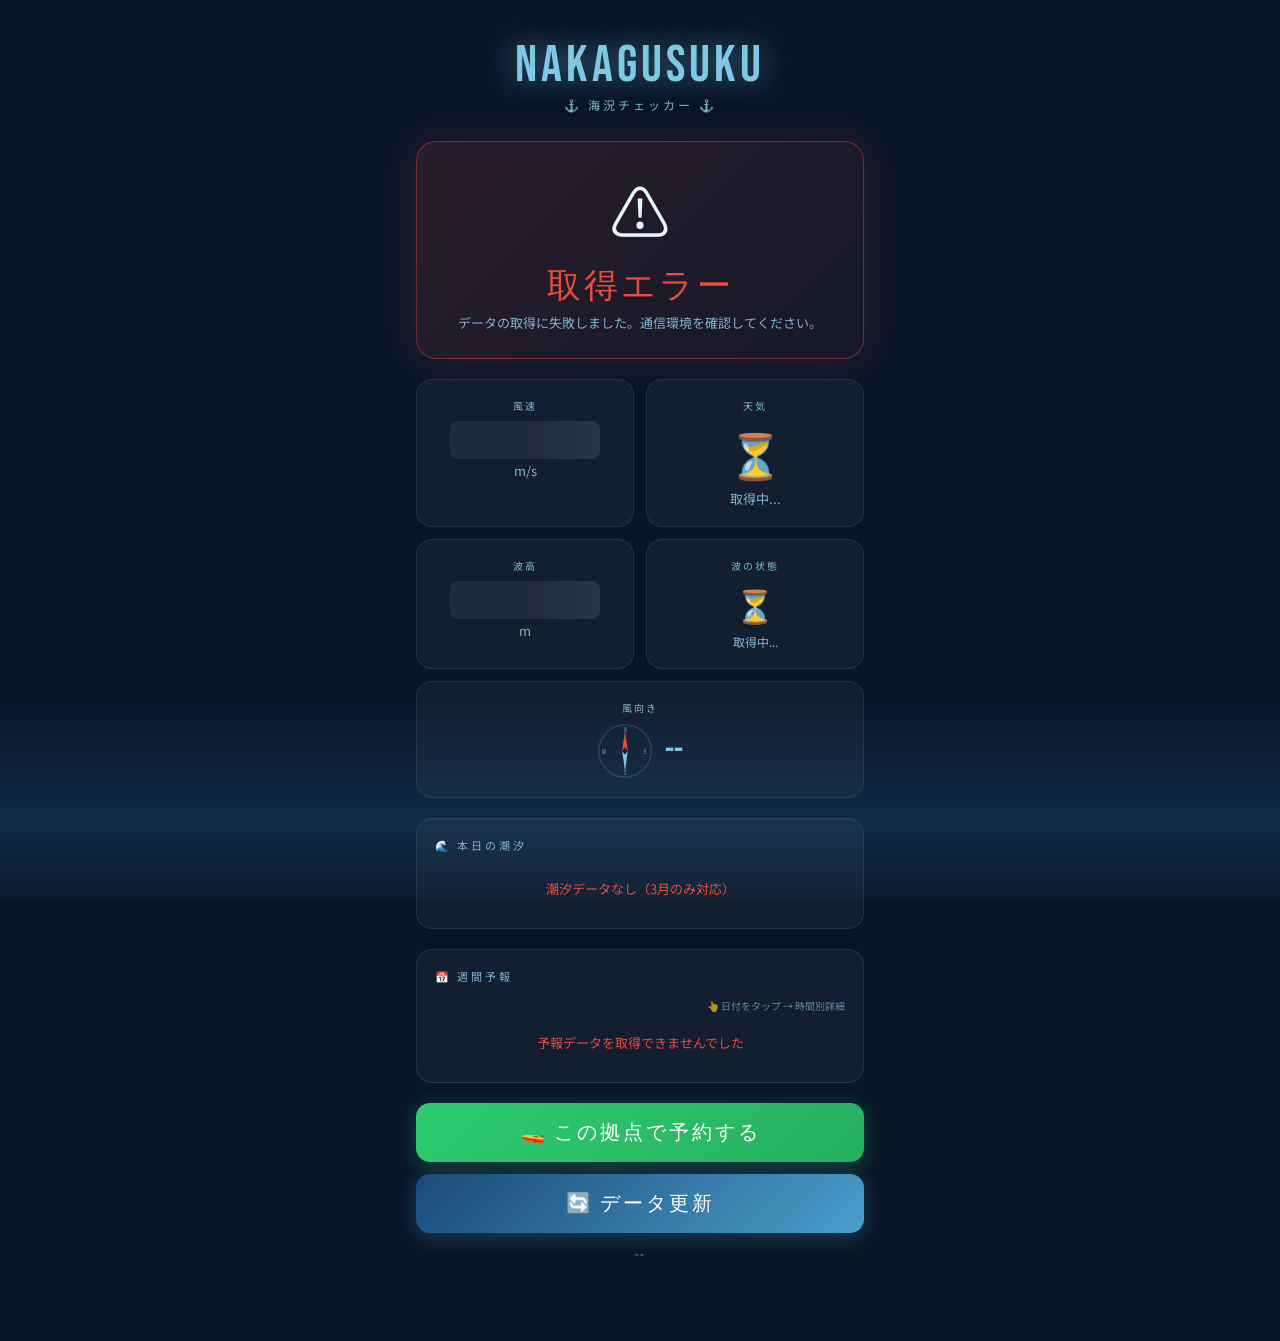
<file: nakagusuku-weather.html>
<!DOCTYPE html>
<html lang="ja">
<head>
<meta charset="UTF-8">
<meta name="viewport" content="width=device-width, initial-scale=1.0">
<title>中城 海況チェッカー</title>
<link href="https://fonts.googleapis.com/css2?family=Bebas+Neue&family=Noto+Sans+JP:wght@300;400;700&display=swap" rel="stylesheet">
<style>
  :root {
    --ocean:#0a1628;--deep:#0d2137;--wave:#1a4a7a;--foam:#4a9eca;--sky:#7ec8e3;
    --go:#2ecc71;--warn:#f39c12;--stop:#e74c3c;--text:#e8f4fd;--muted:#7fb3cc;
  }
  *{margin:0;padding:0;box-sizing:border-box}
  body{background:var(--ocean);color:var(--text);font-family:'Noto Sans JP',sans-serif;min-height:100vh;overflow-x:hidden}
  body::before{content:'';position:fixed;bottom:0;left:0;right:0;height:200px;background:linear-gradient(180deg,transparent,var(--wave) 60%,var(--deep));opacity:0.4;animation:wavePulse 4s ease-in-out infinite;pointer-events:none;z-index:0}
  @keyframes wavePulse{0%,100%{transform:translateY(0)}50%{transform:translateY(-15px)}}
  @keyframes float{0%,100%{transform:translateY(0)}50%{transform:translateY(-8px)}}
  .container{max-width:480px;margin:0 auto;padding:24px 16px 80px;position:relative;z-index:1}
  header{text-align:center;margin-bottom:28px;padding-top:16px}
  .title{font-family:'Bebas Neue',cursive;font-size:52px;letter-spacing:4px;color:var(--sky);line-height:1;text-shadow:0 0 30px rgba(126,200,227,0.5)}
  .subtitle{font-size:12px;color:var(--muted);letter-spacing:3px;margin-top:4px}
  .verdict-card{border-radius:20px;padding:24px;margin-bottom:20px;text-align:center;border:1px solid rgba(255,255,255,0.1);transition:all 0.5s}
  .verdict-card.go{background:linear-gradient(135deg,rgba(46,204,113,0.15),rgba(46,204,113,0.05));border-color:rgba(46,204,113,0.4);box-shadow:0 0 40px rgba(46,204,113,0.15)}
  .verdict-card.warn{background:linear-gradient(135deg,rgba(243,156,18,0.15),rgba(243,156,18,0.05));border-color:rgba(243,156,18,0.4);box-shadow:0 0 40px rgba(243,156,18,0.15)}
  .verdict-card.stop{background:linear-gradient(135deg,rgba(231,76,60,0.15),rgba(231,76,60,0.05));border-color:rgba(231,76,60,0.4);box-shadow:0 0 40px rgba(231,76,60,0.15)}
  .verdict-card.loading{background:linear-gradient(135deg,rgba(74,158,202,0.1),rgba(74,158,202,0.05));border-color:rgba(74,158,202,0.3)}
  .verdict-emoji{font-size:60px;display:block;margin-bottom:10px;animation:float 3s ease-in-out infinite}
  .verdict-text{font-family:'Bebas Neue',cursive;font-size:34px;letter-spacing:3px;margin-bottom:4px}
  .verdict-text.go{color:var(--go)}.verdict-text.warn{color:var(--warn)}.verdict-text.stop{color:var(--stop)}
  .verdict-sub{font-size:13px;color:var(--muted);line-height:1.6}
  .data-grid{display:grid;grid-template-columns:1fr 1fr;gap:12px;margin-bottom:20px}
  .data-card{background:rgba(255,255,255,0.04);border:1px solid rgba(255,255,255,0.08);border-radius:16px;padding:18px 14px;text-align:center}
  .data-card.full-width{grid-column:1/-1}
  .data-label{font-size:10px;letter-spacing:2px;text-transform:uppercase;color:var(--muted);margin-bottom:8px}
  .data-value{font-family:'Bebas Neue',cursive;font-size:40px;line-height:1;color:var(--sky)}
  .data-unit{font-size:13px;color:var(--muted);margin-top:2px}
  .weather-icon{font-size:44px;display:block;margin-bottom:4px}
  .weather-desc{font-size:13px;color:var(--muted)}
  .wind-direction-display{display:flex;align-items:center;justify-content:center;gap:12px;margin-top:4px}
  .compass{width:56px;height:56px}
  .compass svg{width:100%;height:100%}
  .direction-name{font-family:'Bebas Neue',cursive;font-size:34px;color:var(--sky)}
  .section{background:rgba(255,255,255,0.04);border:1px solid rgba(255,255,255,0.08);border-radius:16px;padding:18px;margin-bottom:20px}
  .section-title{font-size:11px;letter-spacing:3px;text-transform:uppercase;color:var(--muted);margin-bottom:14px}
  .tide-row{display:flex;align-items:center;justify-content:space-between;padding:9px 0;border-bottom:1px solid rgba(255,255,255,0.05)}
  .tide-row:last-child{border-bottom:none}
  .tide-row.past{opacity:0.35}
  .tide-row.next{background:rgba(126,200,227,0.07);border-radius:10px;padding:9px 8px;margin:0 -8px}
  .tide-time{font-family:'Bebas Neue',cursive;font-size:22px;width:70px;display:flex;align-items:center;gap:5px}
  .next-badge{font-size:10px;background:var(--foam);color:var(--ocean);border-radius:4px;padding:1px 5px;font-family:'Noto Sans JP',sans-serif;font-weight:700}
  .tide-type{font-size:13px;font-weight:700;flex:1;text-align:center}
  .tide-type.high{color:var(--foam)}.tide-type.low{color:var(--muted)}
  .tide-height{font-family:'Bebas Neue',cursive;font-size:24px;color:var(--sky)}
  .tide-unit{font-size:12px;color:var(--muted)}
  .tap-hint{font-size:10px;color:var(--muted);text-align:right;margin-bottom:8px;opacity:0.7}
  .forecast-row{display:flex;align-items:center;padding:11px 10px;border-radius:12px;border-bottom:1px solid rgba(255,255,255,0.05);cursor:pointer;transition:background 0.2s;gap:8px}
  .forecast-row:last-child{border-bottom:none}
  .forecast-row:active,.forecast-row.active{background:rgba(126,200,227,0.1)}
  .forecast-day{font-size:13px;color:var(--text);width:52px;flex-shrink:0;line-height:1.4}
  .forecast-day span{display:block;font-size:10px;color:var(--muted)}
  .forecast-icon{font-size:20px;flex-shrink:0}
  .forecast-winds{flex:1;text-align:center}
  .wind-range{font-family:'Bebas Neue',cursive;font-size:15px;white-space:nowrap}
  .wind-min{color:var(--go)}.wind-max{color:var(--warn)}
  .wind-range-label{font-size:9px;color:var(--muted);margin-top:1px}
  .forecast-badge{font-size:10px;padding:3px 7px;border-radius:20px;font-weight:700;letter-spacing:1px;flex-shrink:0}
  .badge-go{background:rgba(46,204,113,0.2);color:var(--go);border:1px solid rgba(46,204,113,0.3)}
  .badge-warn{background:rgba(243,156,18,0.2);color:var(--warn);border:1px solid rgba(243,156,18,0.3)}
  .badge-stop{background:rgba(231,76,60,0.2);color:var(--stop);border:1px solid rgba(231,76,60,0.3)}
  .modal-overlay{display:none;position:fixed;inset:0;background:rgba(0,0,0,0.75);z-index:100;align-items:flex-end;justify-content:center;backdrop-filter:blur(4px)}
  .modal-overlay.open{display:flex}
  .modal{background:linear-gradient(180deg,#0d2137,#0a1628);border:1px solid rgba(126,200,227,0.2);border-radius:24px 24px 0 0;width:100%;max-width:480px;max-height:85vh;overflow-y:auto;padding:24px 20px 40px;animation:slideUp 0.3s ease}
  @keyframes slideUp{from{transform:translateY(100%)}to{transform:translateY(0)}}
  .modal-header{display:flex;justify-content:space-between;align-items:center;margin-bottom:20px}
  .modal-title{font-family:'Bebas Neue',cursive;font-size:28px;color:var(--sky);letter-spacing:2px}
  .modal-close{font-size:20px;cursor:pointer;color:var(--muted);background:rgba(255,255,255,0.08);border:none;border-radius:50%;width:36px;height:36px;display:flex;align-items:center;justify-content:center}
  .modal-section-title{font-size:10px;letter-spacing:3px;color:var(--muted);text-transform:uppercase;margin:16px 0 10px}
  .hourly-grid{display:grid;grid-template-columns:repeat(4,1fr);gap:8px}
  .hourly-item{background:rgba(255,255,255,0.05);border-radius:10px;padding:8px 4px;text-align:center}
  .hourly-item.ok{border:1px solid rgba(46,204,113,0.35)}
  .hourly-item.caution{border:1px solid rgba(243,156,18,0.35)}
  .hourly-item.ng{border:1px solid rgba(231,76,60,0.35)}
  .hourly-time{font-size:10px;color:var(--muted);margin-bottom:3px}
  .hourly-wind{font-family:'Bebas Neue',cursive;font-size:18px}
  .hourly-wind.ok{color:var(--go)}.hourly-wind.caution{color:var(--warn)}.hourly-wind.ng{color:var(--stop)}
  .reserve-btn{width:100%;background:linear-gradient(135deg,#2ecc71,#27ae60);border:none;border-radius:14px;padding:16px;color:white;font-family:'Bebas Neue',cursive;font-size:20px;letter-spacing:3px;cursor:pointer;transition:all 0.3s;box-shadow:0 4px 20px rgba(46,204,113,0.3);margin-bottom:12px;display:block;text-align:center;text-decoration:none}
  .reserve-btn:hover{transform:translateY(-2px);box-shadow:0 8px 30px rgba(46,204,113,0.4)}
  .refresh-btn{width:100%;background:linear-gradient(135deg,var(--wave),var(--foam));border:none;border-radius:14px;padding:16px;color:white;font-family:'Bebas Neue',cursive;font-size:20px;letter-spacing:3px;cursor:pointer;transition:all 0.3s;box-shadow:0 4px 20px rgba(74,158,202,0.3)}
  .refresh-btn:hover{transform:translateY(-2px);box-shadow:0 8px 30px rgba(74,158,202,0.4)}
  .last-update{text-align:center;font-size:11px;color:var(--muted);margin-top:12px;letter-spacing:1px}
  .loading-dots::after{content:'';animation:dots 1.5s infinite}
  @keyframes dots{0%{content:''}33%{content:'.'}66%{content:'..'}100%{content:'...'}}
  .skeleton{background:linear-gradient(90deg,rgba(255,255,255,0.05) 25%,rgba(255,255,255,0.1) 50%,rgba(255,255,255,0.05) 75%);background-size:200% 100%;animation:shimmer 1.5s infinite;border-radius:8px;height:38px;width:80%;margin:0 auto}
  @keyframes shimmer{0%{background-position:200% 0}100%{background-position:-200% 0}}
  .error-msg{text-align:center;color:var(--stop);font-size:13px;padding:12px}
</style>
</head>
<body>
<div class="container">
  <header>
    <div class="title">NAKAGUSUKU</div>
    <div class="subtitle">⚓ 海況チェッカー ⚓</div>
  </header>
  <div class="verdict-card loading" id="verdictCard">
    <span class="verdict-emoji" id="verdictEmoji">🌊</span>
    <div class="verdict-text" id="verdictText" style="color:var(--sky)">読み込み中<span class="loading-dots"></span></div>
    <div class="verdict-sub" id="verdictSub">気象データを取得しています</div>
  </div>
  <div class="data-grid">
    <div class="data-card">
      <div class="data-label">風速</div>
      <div class="data-value" id="windSpeed"><div class="skeleton"></div></div>
      <div class="data-unit">m/s</div>
    </div>
    <div class="data-card">
      <div class="data-label">天気</div>
      <span class="weather-icon" id="weatherIcon">⏳</span>
      <div class="weather-desc" id="weatherDesc">取得中...</div>
    </div>
    <div class="data-card">
      <div class="data-label">波高</div>
      <div class="data-value" id="waveHeight"><div class="skeleton"></div></div>
      <div class="data-unit">m</div>
    </div>
    <div class="data-card">
      <div class="data-label">波の状態</div>
      <div style="font-size:32px;margin:6px 0" id="waveIcon">⏳</div>
      <div class="data-unit" id="waveDesc" style="font-size:12px">取得中...</div>
    </div>
    <div class="data-card full-width">
      <div class="data-label">風向き</div>
      <div class="wind-direction-display">
        <div class="compass">
          <svg viewBox="0 0 60 60">
            <circle cx="30" cy="30" r="28" fill="none" stroke="rgba(126,200,227,0.2)" stroke-width="1.5"/>
            <text x="30" y="10" text-anchor="middle" fill="rgba(126,200,227,0.5)" font-size="7" font-family="Bebas Neue">N</text>
            <text x="30" y="56" text-anchor="middle" fill="rgba(126,200,227,0.5)" font-size="7" font-family="Bebas Neue">S</text>
            <text x="8" y="33" text-anchor="middle" fill="rgba(126,200,227,0.5)" font-size="7" font-family="Bebas Neue">W</text>
            <text x="52" y="33" text-anchor="middle" fill="rgba(126,200,227,0.5)" font-size="7" font-family="Bebas Neue">E</text>
            <g id="compassArrow" transform="rotate(0,30,30)">
              <polygon points="30,8 33,30 30,26 27,30" fill="var(--stop)"/>
              <polygon points="30,52 33,30 30,34 27,30" fill="var(--sky)"/>
            </g>
          </svg>
        </div>
        <div class="direction-name" id="windDir">--</div>
      </div>
    </div>
  </div>
  <div class="section">
    <div class="section-title">🌊 本日の潮汐</div>
    <div id="tideList"><div style="text-align:center;color:var(--muted);font-size:13px;padding:16px;">計算中...</div></div>
  </div>
  <div class="section">
    <div class="section-title">📅 週間予報</div>
    <div class="tap-hint">👆 日付をタップ → 時間別詳細</div>
    <div id="forecastList"><div style="text-align:center;color:var(--muted);font-size:13px;padding:16px;">読み込み中<span class="loading-dots"></span></div></div>
  </div>
  <a class="reserve-btn" href="https://sea-style-m.yamaha-motor.co.jp/Member/Login/" target="_blank">🚤 この拠点で予約する</a>
  <button class="refresh-btn" onclick="fetchWeather()">🔄 データ更新</button>
  <div class="last-update" id="lastUpdate">--</div>
</div>

<div class="modal-overlay" id="modalOverlay" onclick="closeModal(event)">
  <div class="modal">
    <div class="modal-header">
      <div class="modal-title" id="modalTitle">詳細</div>
      <button class="modal-close" onclick="closeModalDirect()">✕</button>
    </div>
    <div id="modalContent"></div>
  </div>
</div>

<script>
const LAT=26.3190, LON=127.8290;
const DAYS_JP=['日','月','火','水','木','金','土'];
const WIND_DIR_JP=['北','北北東','北東','東北東','東','東南東','南東','南南東','南','南南西','南西','西南西','西','西北西','北西','北北西'];
const WMO={
  0:['☀️','快晴'],1:['🌤️','ほぼ晴れ'],2:['⛅','曇り時々晴れ'],3:['☁️','曇り'],
  45:['🌫️','霧'],48:['🌫️','霧'],51:['🌦️','霧雨'],53:['🌧️','霧雨'],55:['🌧️','強霧雨'],
  61:['🌦️','小雨'],63:['🌧️','雨'],65:['🌧️','大雨'],71:['🌨️','小雪'],73:['❄️','雪'],75:['❄️','大雪'],
  80:['🌦️','にわか雨'],81:['🌧️','にわか雨'],82:['⛈️','強にわか雨'],95:['⛈️','雷雨'],96:['⛈️','雷雨'],99:['⛈️','激しい雷雨']
};
const TIDES={
  '2026-03-01':[{t:'04:54',h:1.3,y:'high'},{t:'10:12',h:0.8,y:'low'},{t:'15:10',h:1.2,y:'high'},{t:'22:12',h:0.1,y:'low'}],
  '2026-03-02':[{t:'05:05',h:1.3,y:'high'},{t:'10:34',h:0.7,y:'low'},{t:'15:56',h:1.3,y:'high'},{t:'22:42',h:0.1,y:'low'}],
  '2026-03-03':[{t:'05:17',h:1.3,y:'high'},{t:'10:56',h:0.6,y:'low'},{t:'16:36',h:1.3,y:'high'},{t:'23:09',h:0.2,y:'low'}],
  '2026-03-04':[{t:'05:30',h:1.3,y:'high'},{t:'11:19',h:0.5,y:'low'},{t:'17:13',h:1.4,y:'high'},{t:'23:33',h:0.2,y:'low'}],
  '2026-03-05':[{t:'05:46',h:1.4,y:'high'},{t:'11:46',h:0.3,y:'low'},{t:'17:51',h:1.4,y:'high'},{t:'23:56',h:0.3,y:'low'}],
  '2026-03-06':[{t:'06:04',h:1.4,y:'high'},{t:'12:16',h:0.3,y:'low'},{t:'18:29',h:1.3,y:'high'}],
  '2026-03-07':[{t:'00:19',h:0.4,y:'low'},{t:'06:26',h:1.4,y:'high'},{t:'12:50',h:0.2,y:'low'},{t:'19:11',h:1.3,y:'high'}],
  '2026-03-08':[{t:'00:42',h:0.5,y:'low'},{t:'06:50',h:1.4,y:'high'},{t:'13:29',h:0.2,y:'low'},{t:'19:58',h:1.2,y:'high'}],
  '2026-03-09':[{t:'01:03',h:0.7,y:'low'},{t:'07:16',h:1.4,y:'high'},{t:'14:15',h:0.2,y:'low'},{t:'20:57',h:1.0,y:'high'}],
  '2026-03-10':[{t:'01:18',h:0.8,y:'low'},{t:'07:43',h:1.3,y:'high'},{t:'15:15',h:0.3,y:'low'},{t:'22:35',h:0.9,y:'high'}],
  '2026-03-11':[{t:'01:07',h:0.9,y:'low'},{t:'08:11',h:1.3,y:'high'},{t:'16:49',h:0.3,y:'low'}],
  '2026-03-12':[{t:'08:41',h:1.2,y:'high'},{t:'18:47',h:0.3,y:'low'}],
  '2026-03-13':[{t:'04:20',h:1.1,y:'high'},{t:'10:55',h:1.1,y:'high'},{t:'20:08',h:0.3,y:'low'}],
  '2026-03-14':[{t:'04:12',h:1.2,y:'high'},{t:'09:25',h:0.9,y:'low'},{t:'13:32',h:1.1,y:'high'},{t:'21:02',h:0.2,y:'low'}],
  '2026-03-15':[{t:'04:21',h:1.2,y:'high'},{t:'09:49',h:0.8,y:'low'},{t:'14:48',h:1.2,y:'high'},{t:'21:42',h:0.2,y:'low'}],
  '2026-03-16':[{t:'04:32',h:1.3,y:'high'},{t:'10:11',h:0.7,y:'low'},{t:'15:37',h:1.2,y:'high'},{t:'22:15',h:0.2,y:'low'}],
  '2026-03-17':[{t:'04:45',h:1.3,y:'high'},{t:'10:32',h:0.5,y:'low'},{t:'16:18',h:1.3,y:'high'},{t:'22:43',h:0.2,y:'low'}],
  '2026-03-18':[{t:'04:57',h:1.3,y:'high'},{t:'10:55',h:0.4,y:'low'},{t:'16:55',h:1.4,y:'high'},{t:'23:07',h:0.3,y:'low'}],
  '2026-03-19':[{t:'05:12',h:1.3,y:'high'},{t:'11:20',h:0.3,y:'low'},{t:'17:31',h:1.4,y:'high'},{t:'23:30',h:0.4,y:'low'}],
  '2026-03-20':[{t:'05:29',h:1.4,y:'high'},{t:'11:47',h:0.2,y:'low'},{t:'18:08',h:1.4,y:'high'},{t:'23:52',h:0.5,y:'low'}],
  '2026-03-21':[{t:'05:50',h:1.4,y:'high'},{t:'12:19',h:0.1,y:'low'},{t:'18:47',h:1.3,y:'high'}],
  '2026-03-22':[{t:'00:14',h:0.6,y:'low'},{t:'06:13',h:1.4,y:'high'},{t:'12:54',h:0.1,y:'low'},{t:'19:30',h:1.2,y:'high'}],
  '2026-03-23':[{t:'00:35',h:0.7,y:'low'},{t:'06:38',h:1.4,y:'high'},{t:'13:35',h:0.1,y:'low'},{t:'20:21',h:1.1,y:'high'}],
  '2026-03-24':[{t:'00:55',h:0.8,y:'low'},{t:'07:05',h:1.4,y:'high'},{t:'14:24',h:0.2,y:'low'},{t:'21:33',h:1.0,y:'high'}],
  '2026-03-25':[{t:'01:05',h:0.9,y:'low'},{t:'07:32',h:1.3,y:'high'},{t:'15:33',h:0.3,y:'low'}],
  '2026-03-26':[{t:'07:59',h:1.2,y:'high'},{t:'17:24',h:0.3,y:'low'}],
  '2026-03-27':[{t:'04:01',h:1.1,y:'high'},{t:'19:10',h:0.3,y:'low'}],
  '2026-03-28':[{t:'03:35',h:1.2,y:'high'},{t:'08:57',h:0.9,y:'low'},{t:'12:38',h:1.0,y:'high'},{t:'20:19',h:0.3,y:'low'}],
  '2026-03-29':[{t:'03:43',h:1.2,y:'high'},{t:'09:21',h:0.8,y:'low'},{t:'14:18',h:1.1,y:'high'},{t:'21:07',h:0.3,y:'low'}],
  '2026-03-30':[{t:'03:57',h:1.2,y:'high'},{t:'09:45',h:0.6,y:'low'},{t:'15:16',h:1.2,y:'high'},{t:'21:45',h:0.3,y:'low'}],
  '2026-03-31':[{t:'04:10',h:1.3,y:'high'},{t:'10:08',h:0.5,y:'low'},{t:'15:59',h:1.3,y:'high'},{t:'22:15',h:0.3,y:'low'}],
};

let hourlyCache={};

function dk(d){return `${d.getFullYear()}-${String(d.getMonth()+1).padStart(2,'0')}-${String(d.getDate()).padStart(2,'0')}`}
function todayKey(){return dk(new Date())}
function wClass(s){return s<=3?'ok':s<=6?'caution':'ng'}

function wJudge(s){
  if(s<=3) return {cls:'go',badge:'badge-go',label:'出航OK',emoji:'⛵',text:'出航OK！',sub:`風速${s.toFixed(1)}m/s — 凪いでます。最高の一日を！`};
  if(s<=6) return {cls:'warn',badge:'badge-warn',label:'要判断',emoji:'🤔',text:'要注意',sub:`風速${s.toFixed(1)}m/s — やや風あり。経験と判断次第です。`};
  return {cls:'stop',badge:'badge-stop',label:'出航NG',emoji:'🚫',text:'出航NG',sub:`風速${s.toFixed(1)}m/s — 今日は陸でのんびりしましょう。`};
}

function waveJudge(h){
  if(h<=0.5) return {cls:'go',label:'穏やか',icon:'🌊'};
  if(h<=1.0) return {cls:'warn',label:'やや波あり',icon:'🌊'};
  return {cls:'stop',label:'高波注意',icon:'⚠️'};
}

function combinedJudge(wind, wave){
  const wj=wJudge(wind);
  if(wave===null) return wj;
  const vj=waveJudge(wave);
  const rank={go:0,warn:1,stop:2};
  if(rank[vj.cls]>rank[wj.cls]){
    return {
      cls:vj.cls, badge:'badge-'+vj.cls,
      label:vj.cls==='stop'?'出航NG':vj.cls==='warn'?'要判断':'出航OK',
      emoji:vj.cls==='stop'?'🚫':vj.cls==='warn'?'🤔':'⛵',
      text:vj.cls==='stop'?'出航NG':vj.cls==='warn'?'要注意':'出航OK！',
      sub:`風速${wind.toFixed(1)}m/s・波高${wave.toFixed(1)}m — ${vj.cls==='stop'?'高波警報！今日は陸でのんびりしましょう。':'波がやや高め。経験と判断次第です。'}`
    };
  }
  return {...wj, sub:`風速${wind.toFixed(1)}m/s・波高${wave.toFixed(1)}m — ${wj.cls==='go'?'凪いでます。最高の一日を！':wj.cls==='warn'?'やや風あり。経験と判断次第です。':'今日は陸でのんびりしましょう。'}`};
}

function renderTodayTides(){
  const key=todayKey(), tides=TIDES[key], el=document.getElementById('tideList');
  if(!tides){el.innerHTML='<div class="error-msg">潮汐データなし（3月のみ対応）</div>';return;}
  const now=new Date(), nowMin=now.getHours()*60+now.getMinutes();
  let next=null;
  for(const t of tides){const[h,m]=t.t.split(':').map(Number);if(h*60+m>nowMin){next=t;break;}}
  el.innerHTML=tides.map(tide=>{
    const[h,m]=tide.t.split(':').map(Number),tMin=h*60+m;
    const past=tMin<nowMin,isNext=next&&tide.t===next.t,hi=tide.y==='high';
    return `<div class="tide-row ${past?'past':''} ${isNext?'next':''}">
      <div class="tide-time">${tide.t}${isNext?'<span class="next-badge">次</span>':''}</div>
      <div class="tide-type ${hi?'high':'low'}">${hi?'▲ 満潮':'▽ 干潮'}</div>
      <div class="tide-height">${tide.h.toFixed(1)}<span class="tide-unit">m</span></div>
    </div>`;
  }).join('');
}

function openDetail(dateStr,label){
  document.getElementById('modalTitle').textContent=label;
  let html='';
  const hourly=hourlyCache[dateStr];
  if(hourly&&hourly.length){
    html+=`<div class="modal-section-title">💨 時間ごとの風速</div><div class="hourly-grid">`;
    html+=hourly.map(item=>{
      const cls=wClass(item.w), w=WMO[item.c]||['🌡️',''];
      return `<div class="hourly-item ${cls}">
        <div class="hourly-time">${item.h}時</div>
        <div style="font-size:14px">${w[0]}</div>
        <div class="hourly-wind ${cls}">${item.w.toFixed(1)}</div>
        <div style="font-size:9px;color:var(--muted)">m/s</div>
      </div>`;
    }).join('');
    html+='</div>';
  } else {
    html+='<div class="modal-section-title">💨 時間ごとの風速</div><div class="error-msg">データなし</div>';
  }
  const tides=TIDES[dateStr];
  if(tides){
    html+='<div class="modal-section-title">🌊 潮汐</div>';
    html+=tides.map(tide=>{
      const hi=tide.y==='high';
      return `<div class="tide-row">
        <div class="tide-time">${tide.t}</div>
        <div class="tide-type ${hi?'high':'low'}">${hi?'▲ 満潮':'▽ 干潮'}</div>
        <div class="tide-height">${tide.h.toFixed(1)}<span class="tide-unit">m</span></div>
      </div>`;
    }).join('');
  } else {
    html+='<div class="modal-section-title">🌊 潮汐</div><div class="error-msg">潮汐データなし（3月のみ対応）</div>';
  }
  document.getElementById('modalContent').innerHTML=html;
  document.getElementById('modalOverlay').classList.add('open');
}

function selectDay(el,dateStr,label){
  document.querySelectorAll('.forecast-row.active').forEach(r=>r.classList.remove('active'));
  el.classList.add('active');
  openDetail(dateStr,label);
}
function closeModal(e){if(e.target===document.getElementById('modalOverlay'))closeModalDirect();}
function closeModalDirect(){
  document.getElementById('modalOverlay').classList.remove('open');
  document.querySelectorAll('.forecast-row.active').forEach(r=>r.classList.remove('active'));
}

async function fetchWeather(){
  const btn=document.querySelector('.refresh-btn');
  btn.disabled=true; btn.textContent='取得中...';
  const now=new Date();
  try{
    // 天気API
    const res=await fetch(`https://api.open-meteo.com/v1/forecast?latitude=${LAT}&longitude=${LON}&current=wind_speed_10m,wind_direction_10m,weather_code&hourly=wind_speed_10m,wind_direction_10m,weather_code&wind_speed_unit=ms&forecast_days=7&timezone=Asia%2FTokyo`);
    if(!res.ok) throw new Error('weather API error');
    const data=await res.json();

    // 波高API（現在値＋週間データ、失敗してもOK）
    let waveH=null;
    let waveByDay={};
    try{
      const ctrl=new AbortController();
      const tid=setTimeout(()=>ctrl.abort(),5000);
      const mRes=await fetch(`https://marine-api.open-meteo.com/v1/marine?latitude=${LAT}&longitude=${LON}&current=wave_height&hourly=wave_height&forecast_days=7&timezone=Asia%2FTokyo`,{signal:ctrl.signal});
      clearTimeout(tid);
      if(mRes.ok){
        const mData=await mRes.json();
        waveH=mData.current?.wave_height??null;
        // 日ごとの最大波高を集計
        if(mData.hourly){
          const mht=mData.hourly.time, mhw=mData.hourly.wave_height;
          for(let i=0;i<mht.length;i++){
            const d=dk(new Date(mht[i]));
            if(mhw[i]!==null){
              if(!waveByDay[d]) waveByDay[d]=[];
              waveByDay[d].push(mhw[i]);
            }
          }
        }
      }
    }catch(e){waveH=null;}

    const cur=data.current;
    const j=combinedJudge(cur.wind_speed_10m, waveH);
    const dirIdx=Math.round(cur.wind_direction_10m/22.5)%16;
    const w=WMO[cur.weather_code]||['🌡️','不明'];
    const wv=waveH!==null?waveJudge(waveH):null;

    document.getElementById('verdictCard').className=`verdict-card ${j.cls}`;
    document.getElementById('verdictEmoji').textContent=j.emoji;
    const vt=document.getElementById('verdictText'); vt.textContent=j.text; vt.className=`verdict-text ${j.cls}`;
    document.getElementById('verdictSub').textContent=j.sub;
    document.getElementById('windSpeed').textContent=cur.wind_speed_10m.toFixed(1);
    document.getElementById('weatherIcon').textContent=w[0];
    document.getElementById('weatherDesc').textContent=w[1];
    document.getElementById('compassArrow').setAttribute('transform',`rotate(${cur.wind_direction_10m},30,30)`);
    document.getElementById('windDir').textContent=WIND_DIR_JP[dirIdx];
    document.getElementById('waveHeight').textContent=waveH!==null?waveH.toFixed(1):'--';
    document.getElementById('waveIcon').textContent=wv?wv.icon:'🌊';
    document.getElementById('waveDesc').textContent=wv?wv.label:'取得できず';

    // 時間別キャッシュ
    hourlyCache={};
    const ht=data.hourly.time, hw=data.hourly.wind_speed_10m, hc=data.hourly.weather_code;
    for(let i=0;i<ht.length;i++){
      const t=new Date(ht[i]), d=dk(t);
      if(!hourlyCache[d]) hourlyCache[d]=[];
      hourlyCache[d].push({h:t.getHours(),w:hw[i],c:hc[i]});
    }

    // 週間予報
    const dayMap={};
    for(let i=0;i<ht.length;i++){
      const t=new Date(ht[i]), d=dk(t);
      if(!dayMap[d]) dayMap[d]={date:t,winds:[],codes:[]};
      dayMap[d].winds.push(hw[i]); dayMap[d].codes.push(hc[i]);
    }

    const fHtml=Object.entries(dayMap).map(([d,val])=>{
      const minW=Math.min(...val.winds), maxW=Math.max(...val.winds);
      const domC=val.codes.sort((a,b)=>val.codes.filter(v=>v===b).length-val.codes.filter(v=>v===a).length)[0];
      const ww=WMO[domC]||['🌡️',''];
      // 波高データがあれば最大波高で複合判定
      const dayWaves=waveByDay[d];
      const maxWave=dayWaves&&dayWaves.length?Math.max(...dayWaves):null;
      const jj=combinedJudge(maxW, maxWave);
      const dd=val.date;
      const isToday=d===todayKey();
      const dow=isToday?'今日':DAYS_JP[dd.getDay()]+'曜';
      const label=`${dd.getMonth()+1}/${dd.getDate()}（${dow}）`;
      const waveStr=maxWave!==null?` 波${maxWave.toFixed(1)}m`:'';
      return `<div class="forecast-row" onclick="selectDay(this,'${d}','${label}')">
        <div class="forecast-day">${dd.getMonth()+1}/${dd.getDate()}<span>${dow}</span></div>
        <div class="forecast-icon">${ww[0]}</div>
        <div class="forecast-winds">
          <div class="wind-range"><span class="wind-min">${minW.toFixed(1)}</span><span style="color:var(--muted);font-size:11px"> ～ </span><span class="wind-max">${maxW.toFixed(1)} m/s</span></div>
          <div class="wind-range-label">風速最小～最大${waveStr}</div>
        </div>
        <div class="forecast-badge ${jj.badge}">${jj.label}</div>
      </div>`;
    }).join('');

    document.getElementById('forecastList').innerHTML=fHtml||'<div class="error-msg">予報データなし</div>';
    document.getElementById('lastUpdate').textContent=`最終更新: ${now.toLocaleTimeString('ja-JP',{hour:'2-digit',minute:'2-digit'})}`;

  }catch(e){
    document.getElementById('verdictCard').className='verdict-card stop';
    document.getElementById('verdictEmoji').textContent='⚠️';
    const vt=document.getElementById('verdictText'); vt.textContent='取得エラー'; vt.style.color='var(--stop)';
    document.getElementById('verdictSub').textContent='データの取得に失敗しました。通信環境を確認してください。';
    document.getElementById('forecastList').innerHTML='<div class="error-msg">予報データを取得できませんでした</div>';
  }
  btn.disabled=false; btn.textContent='🔄 データ更新';
}

fetchWeather();
renderTodayTides();
setInterval(fetchWeather,10*60*1000);
</script>
</body>
</html>
</file>
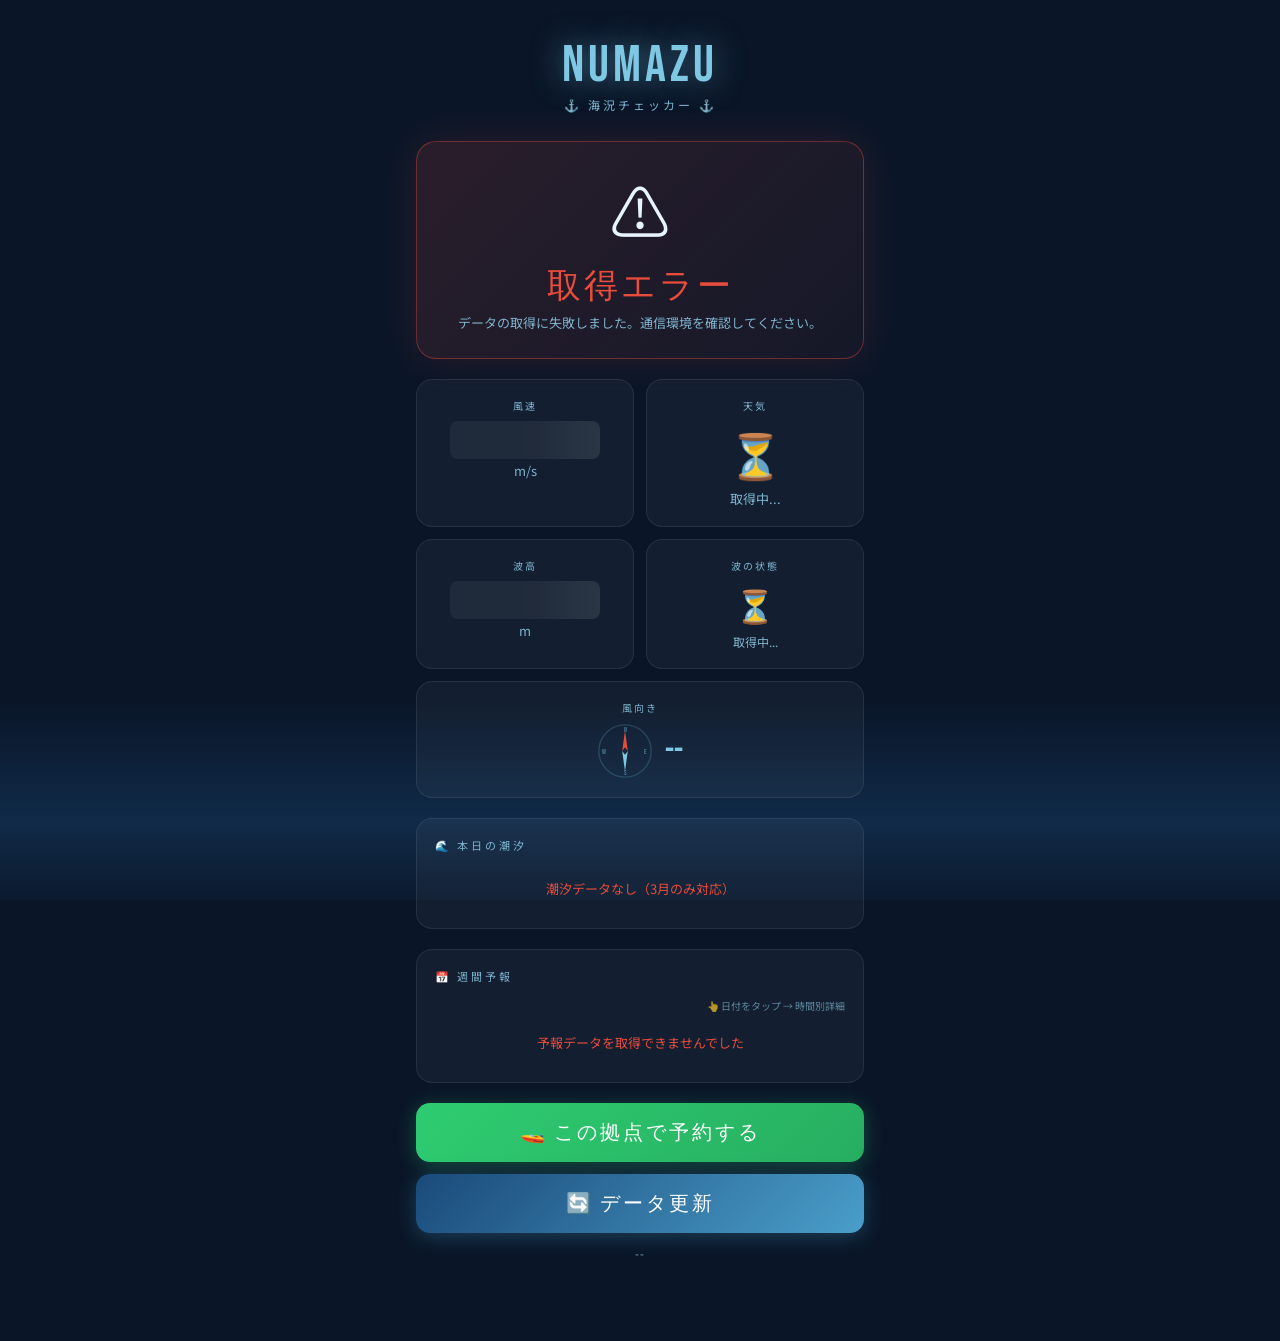
<file: numazu-weather.html>
<!DOCTYPE html>
<html lang="ja">
<head>
<meta charset="UTF-8">
<meta name="viewport" content="width=device-width, initial-scale=1.0">
<title>沼津 海況チェッカー</title>
<link href="https://fonts.googleapis.com/css2?family=Bebas+Neue&family=Noto+Sans+JP:wght@300;400;700&display=swap" rel="stylesheet">
<style>
  :root {
    --ocean:#0a1628;--deep:#0d2137;--wave:#1a4a7a;--foam:#4a9eca;--sky:#7ec8e3;
    --go:#2ecc71;--warn:#f39c12;--stop:#e74c3c;--text:#e8f4fd;--muted:#7fb3cc;
  }
  *{margin:0;padding:0;box-sizing:border-box}
  body{background:var(--ocean);color:var(--text);font-family:'Noto Sans JP',sans-serif;min-height:100vh;overflow-x:hidden}
  body::before{content:'';position:fixed;bottom:0;left:0;right:0;height:200px;background:linear-gradient(180deg,transparent,var(--wave) 60%,var(--deep));opacity:0.4;animation:wavePulse 4s ease-in-out infinite;pointer-events:none;z-index:0}
  @keyframes wavePulse{0%,100%{transform:translateY(0)}50%{transform:translateY(-15px)}}
  @keyframes float{0%,100%{transform:translateY(0)}50%{transform:translateY(-8px)}}
  .container{max-width:480px;margin:0 auto;padding:24px 16px 80px;position:relative;z-index:1}
  header{text-align:center;margin-bottom:28px;padding-top:16px}
  .title{font-family:'Bebas Neue',cursive;font-size:52px;letter-spacing:4px;color:var(--sky);line-height:1;text-shadow:0 0 30px rgba(126,200,227,0.5)}
  .subtitle{font-size:12px;color:var(--muted);letter-spacing:3px;margin-top:4px}
  .verdict-card{border-radius:20px;padding:24px;margin-bottom:20px;text-align:center;border:1px solid rgba(255,255,255,0.1);transition:all 0.5s}
  .verdict-card.go{background:linear-gradient(135deg,rgba(46,204,113,0.15),rgba(46,204,113,0.05));border-color:rgba(46,204,113,0.4);box-shadow:0 0 40px rgba(46,204,113,0.15)}
  .verdict-card.warn{background:linear-gradient(135deg,rgba(243,156,18,0.15),rgba(243,156,18,0.05));border-color:rgba(243,156,18,0.4);box-shadow:0 0 40px rgba(243,156,18,0.15)}
  .verdict-card.stop{background:linear-gradient(135deg,rgba(231,76,60,0.15),rgba(231,76,60,0.05));border-color:rgba(231,76,60,0.4);box-shadow:0 0 40px rgba(231,76,60,0.15)}
  .verdict-card.loading{background:linear-gradient(135deg,rgba(74,158,202,0.1),rgba(74,158,202,0.05));border-color:rgba(74,158,202,0.3)}
  .verdict-emoji{font-size:60px;display:block;margin-bottom:10px;animation:float 3s ease-in-out infinite}
  .verdict-text{font-family:'Bebas Neue',cursive;font-size:34px;letter-spacing:3px;margin-bottom:4px}
  .verdict-text.go{color:var(--go)}.verdict-text.warn{color:var(--warn)}.verdict-text.stop{color:var(--stop)}
  .verdict-sub{font-size:13px;color:var(--muted);line-height:1.6}
  .data-grid{display:grid;grid-template-columns:1fr 1fr;gap:12px;margin-bottom:20px}
  .data-card{background:rgba(255,255,255,0.04);border:1px solid rgba(255,255,255,0.08);border-radius:16px;padding:18px 14px;text-align:center}
  .data-card.full-width{grid-column:1/-1}
  .data-label{font-size:10px;letter-spacing:2px;text-transform:uppercase;color:var(--muted);margin-bottom:8px}
  .data-value{font-family:'Bebas Neue',cursive;font-size:40px;line-height:1;color:var(--sky)}
  .data-unit{font-size:13px;color:var(--muted);margin-top:2px}
  .weather-icon{font-size:44px;display:block;margin-bottom:4px}
  .weather-desc{font-size:13px;color:var(--muted)}
  .wind-direction-display{display:flex;align-items:center;justify-content:center;gap:12px;margin-top:4px}
  .compass{width:56px;height:56px}
  .compass svg{width:100%;height:100%}
  .direction-name{font-family:'Bebas Neue',cursive;font-size:34px;color:var(--sky)}
  .section{background:rgba(255,255,255,0.04);border:1px solid rgba(255,255,255,0.08);border-radius:16px;padding:18px;margin-bottom:20px}
  .section-title{font-size:11px;letter-spacing:3px;text-transform:uppercase;color:var(--muted);margin-bottom:14px}
  .tide-row{display:flex;align-items:center;justify-content:space-between;padding:9px 0;border-bottom:1px solid rgba(255,255,255,0.05)}
  .tide-row:last-child{border-bottom:none}
  .tide-row.past{opacity:0.35}
  .tide-row.next{background:rgba(126,200,227,0.07);border-radius:10px;padding:9px 8px;margin:0 -8px}
  .tide-time{font-family:'Bebas Neue',cursive;font-size:22px;width:70px;display:flex;align-items:center;gap:5px}
  .next-badge{font-size:10px;background:var(--foam);color:var(--ocean);border-radius:4px;padding:1px 5px;font-family:'Noto Sans JP',sans-serif;font-weight:700}
  .tide-type{font-size:13px;font-weight:700;flex:1;text-align:center}
  .tide-type.high{color:var(--foam)}.tide-type.low{color:var(--muted)}
  .tide-height{font-family:'Bebas Neue',cursive;font-size:24px;color:var(--sky)}
  .tide-unit{font-size:12px;color:var(--muted)}
  .tap-hint{font-size:10px;color:var(--muted);text-align:right;margin-bottom:8px;opacity:0.7}
  .forecast-row{display:flex;align-items:center;padding:11px 10px;border-radius:12px;border-bottom:1px solid rgba(255,255,255,0.05);cursor:pointer;transition:background 0.2s;gap:8px}
  .forecast-row:last-child{border-bottom:none}
  .forecast-row:active,.forecast-row.active{background:rgba(126,200,227,0.1)}
  .forecast-day{font-size:13px;color:var(--text);width:52px;flex-shrink:0;line-height:1.4}
  .forecast-day span{display:block;font-size:10px;color:var(--muted)}
  .forecast-icon{font-size:20px;flex-shrink:0}
  .forecast-winds{flex:1;text-align:center}
  .wind-range{font-family:'Bebas Neue',cursive;font-size:15px;white-space:nowrap}
  .wind-min{color:var(--go)}.wind-max{color:var(--warn)}
  .wind-range-label{font-size:9px;color:var(--muted);margin-top:1px}
  .forecast-badge{font-size:10px;padding:3px 7px;border-radius:20px;font-weight:700;letter-spacing:1px;flex-shrink:0}
  .badge-go{background:rgba(46,204,113,0.2);color:var(--go);border:1px solid rgba(46,204,113,0.3)}
  .badge-warn{background:rgba(243,156,18,0.2);color:var(--warn);border:1px solid rgba(243,156,18,0.3)}
  .badge-stop{background:rgba(231,76,60,0.2);color:var(--stop);border:1px solid rgba(231,76,60,0.3)}
  .modal-overlay{display:none;position:fixed;inset:0;background:rgba(0,0,0,0.75);z-index:100;align-items:flex-end;justify-content:center;backdrop-filter:blur(4px)}
  .modal-overlay.open{display:flex}
  .modal{background:linear-gradient(180deg,#0d2137,#0a1628);border:1px solid rgba(126,200,227,0.2);border-radius:24px 24px 0 0;width:100%;max-width:480px;max-height:85vh;overflow-y:auto;padding:24px 20px 40px;animation:slideUp 0.3s ease}
  @keyframes slideUp{from{transform:translateY(100%)}to{transform:translateY(0)}}
  .modal-header{display:flex;justify-content:space-between;align-items:center;margin-bottom:20px}
  .modal-title{font-family:'Bebas Neue',cursive;font-size:28px;color:var(--sky);letter-spacing:2px}
  .modal-close{font-size:20px;cursor:pointer;color:var(--muted);background:rgba(255,255,255,0.08);border:none;border-radius:50%;width:36px;height:36px;display:flex;align-items:center;justify-content:center}
  .modal-section-title{font-size:10px;letter-spacing:3px;color:var(--muted);text-transform:uppercase;margin:16px 0 10px}
  .hourly-grid{display:grid;grid-template-columns:repeat(4,1fr);gap:8px}
  .hourly-item{background:rgba(255,255,255,0.05);border-radius:10px;padding:8px 4px;text-align:center}
  .hourly-item.ok{border:1px solid rgba(46,204,113,0.35)}
  .hourly-item.caution{border:1px solid rgba(243,156,18,0.35)}
  .hourly-item.ng{border:1px solid rgba(231,76,60,0.35)}
  .hourly-time{font-size:10px;color:var(--muted);margin-bottom:3px}
  .hourly-wind{font-family:'Bebas Neue',cursive;font-size:18px}
  .hourly-wind.ok{color:var(--go)}.hourly-wind.caution{color:var(--warn)}.hourly-wind.ng{color:var(--stop)}
  .reserve-btn{width:100%;background:linear-gradient(135deg,#2ecc71,#27ae60);border:none;border-radius:14px;padding:16px;color:white;font-family:'Bebas Neue',cursive;font-size:20px;letter-spacing:3px;cursor:pointer;transition:all 0.3s;box-shadow:0 4px 20px rgba(46,204,113,0.3);margin-bottom:12px;display:block;text-align:center;text-decoration:none}
  .reserve-btn:hover{transform:translateY(-2px);box-shadow:0 8px 30px rgba(46,204,113,0.4)}
  .refresh-btn{width:100%;background:linear-gradient(135deg,var(--wave),var(--foam));border:none;border-radius:14px;padding:16px;color:white;font-family:'Bebas Neue',cursive;font-size:20px;letter-spacing:3px;cursor:pointer;transition:all 0.3s;box-shadow:0 4px 20px rgba(74,158,202,0.3)}
  .refresh-btn:hover{transform:translateY(-2px);box-shadow:0 8px 30px rgba(74,158,202,0.4)}
  .last-update{text-align:center;font-size:11px;color:var(--muted);margin-top:12px;letter-spacing:1px}
  .loading-dots::after{content:'';animation:dots 1.5s infinite}
  @keyframes dots{0%{content:''}33%{content:'.'}66%{content:'..'}100%{content:'...'}}
  .skeleton{background:linear-gradient(90deg,rgba(255,255,255,0.05) 25%,rgba(255,255,255,0.1) 50%,rgba(255,255,255,0.05) 75%);background-size:200% 100%;animation:shimmer 1.5s infinite;border-radius:8px;height:38px;width:80%;margin:0 auto}
  @keyframes shimmer{0%{background-position:200% 0}100%{background-position:-200% 0}}
  .error-msg{text-align:center;color:var(--stop);font-size:13px;padding:12px}
</style>
</head>
<body>
<div class="container">
  <header>
    <div class="title">NUMAZU</div>
    <div class="subtitle">⚓ 海況チェッカー ⚓</div>
  </header>
  <div class="verdict-card loading" id="verdictCard">
    <span class="verdict-emoji" id="verdictEmoji">🌊</span>
    <div class="verdict-text" id="verdictText" style="color:var(--sky)">読み込み中<span class="loading-dots"></span></div>
    <div class="verdict-sub" id="verdictSub">気象データを取得しています</div>
  </div>
  <div class="data-grid">
    <div class="data-card">
      <div class="data-label">風速</div>
      <div class="data-value" id="windSpeed"><div class="skeleton"></div></div>
      <div class="data-unit">m/s</div>
    </div>
    <div class="data-card">
      <div class="data-label">天気</div>
      <span class="weather-icon" id="weatherIcon">⏳</span>
      <div class="weather-desc" id="weatherDesc">取得中...</div>
    </div>
    <div class="data-card">
      <div class="data-label">波高</div>
      <div class="data-value" id="waveHeight"><div class="skeleton"></div></div>
      <div class="data-unit">m</div>
    </div>
    <div class="data-card">
      <div class="data-label">波の状態</div>
      <div style="font-size:32px;margin:6px 0" id="waveIcon">⏳</div>
      <div class="data-unit" id="waveDesc" style="font-size:12px">取得中...</div>
    </div>
    <div class="data-card full-width">
      <div class="data-label">風向き</div>
      <div class="wind-direction-display">
        <div class="compass">
          <svg viewBox="0 0 60 60">
            <circle cx="30" cy="30" r="28" fill="none" stroke="rgba(126,200,227,0.2)" stroke-width="1.5"/>
            <text x="30" y="10" text-anchor="middle" fill="rgba(126,200,227,0.5)" font-size="7" font-family="Bebas Neue">N</text>
            <text x="30" y="56" text-anchor="middle" fill="rgba(126,200,227,0.5)" font-size="7" font-family="Bebas Neue">S</text>
            <text x="8" y="33" text-anchor="middle" fill="rgba(126,200,227,0.5)" font-size="7" font-family="Bebas Neue">W</text>
            <text x="52" y="33" text-anchor="middle" fill="rgba(126,200,227,0.5)" font-size="7" font-family="Bebas Neue">E</text>
            <g id="compassArrow" transform="rotate(0,30,30)">
              <polygon points="30,8 33,30 30,26 27,30" fill="var(--stop)"/>
              <polygon points="30,52 33,30 30,34 27,30" fill="var(--sky)"/>
            </g>
          </svg>
        </div>
        <div class="direction-name" id="windDir">--</div>
      </div>
    </div>
  </div>
  <div class="section">
    <div class="section-title">🌊 本日の潮汐</div>
    <div id="tideList"><div style="text-align:center;color:var(--muted);font-size:13px;padding:16px;">計算中...</div></div>
  </div>
  <div class="section">
    <div class="section-title">📅 週間予報</div>
    <div class="tap-hint">👆 日付をタップ → 時間別詳細</div>
    <div id="forecastList"><div style="text-align:center;color:var(--muted);font-size:13px;padding:16px;">読み込み中<span class="loading-dots"></span></div></div>
  </div>
  <a class="reserve-btn" href="https://sea-style-m.yamaha-motor.co.jp/Member/Login/" target="_blank">🚤 この拠点で予約する</a>
  <button class="refresh-btn" onclick="fetchWeather()">🔄 データ更新</button>
  <div class="last-update" id="lastUpdate">--</div>
</div>

<div class="modal-overlay" id="modalOverlay" onclick="closeModal(event)">
  <div class="modal">
    <div class="modal-header">
      <div class="modal-title" id="modalTitle">詳細</div>
      <button class="modal-close" onclick="closeModalDirect()">✕</button>
    </div>
    <div id="modalContent"></div>
  </div>
</div>

<script>
const LAT=35.0158, LON=138.8782;
const DAYS_JP=['日','月','火','水','木','金','土'];
const WIND_DIR_JP=['北','北北東','北東','東北東','東','東南東','南東','南南東','南','南南西','南西','西南西','西','西北西','北西','北北西'];
const WMO={
  0:['☀️','快晴'],1:['🌤️','ほぼ晴れ'],2:['⛅','曇り時々晴れ'],3:['☁️','曇り'],
  45:['🌫️','霧'],48:['🌫️','霧'],51:['🌦️','霧雨'],53:['🌧️','霧雨'],55:['🌧️','強霧雨'],
  61:['🌦️','小雨'],63:['🌧️','雨'],65:['🌧️','大雨'],71:['🌨️','小雪'],73:['❄️','雪'],75:['❄️','大雪'],
  80:['🌦️','にわか雨'],81:['🌧️','にわか雨'],82:['⛈️','強にわか雨'],95:['⛈️','雷雨'],96:['⛈️','雷雨'],99:['⛈️','激しい雷雨']
};
const TIDES={
  '2026-03-01':[{t:'04:54',h:1.3,y:'high'},{t:'10:12',h:0.8,y:'low'},{t:'15:10',h:1.2,y:'high'},{t:'22:12',h:0.1,y:'low'}],
  '2026-03-02':[{t:'05:05',h:1.3,y:'high'},{t:'10:34',h:0.7,y:'low'},{t:'15:56',h:1.3,y:'high'},{t:'22:42',h:0.1,y:'low'}],
  '2026-03-03':[{t:'05:17',h:1.3,y:'high'},{t:'10:56',h:0.6,y:'low'},{t:'16:36',h:1.3,y:'high'},{t:'23:09',h:0.2,y:'low'}],
  '2026-03-04':[{t:'05:30',h:1.3,y:'high'},{t:'11:19',h:0.5,y:'low'},{t:'17:13',h:1.4,y:'high'},{t:'23:33',h:0.2,y:'low'}],
  '2026-03-05':[{t:'05:46',h:1.4,y:'high'},{t:'11:46',h:0.3,y:'low'},{t:'17:51',h:1.4,y:'high'},{t:'23:56',h:0.3,y:'low'}],
  '2026-03-06':[{t:'06:04',h:1.4,y:'high'},{t:'12:16',h:0.3,y:'low'},{t:'18:29',h:1.3,y:'high'}],
  '2026-03-07':[{t:'00:19',h:0.4,y:'low'},{t:'06:26',h:1.4,y:'high'},{t:'12:50',h:0.2,y:'low'},{t:'19:11',h:1.3,y:'high'}],
  '2026-03-08':[{t:'00:42',h:0.5,y:'low'},{t:'06:50',h:1.4,y:'high'},{t:'13:29',h:0.2,y:'low'},{t:'19:58',h:1.2,y:'high'}],
  '2026-03-09':[{t:'01:03',h:0.7,y:'low'},{t:'07:16',h:1.4,y:'high'},{t:'14:15',h:0.2,y:'low'},{t:'20:57',h:1.0,y:'high'}],
  '2026-03-10':[{t:'01:18',h:0.8,y:'low'},{t:'07:43',h:1.3,y:'high'},{t:'15:15',h:0.3,y:'low'},{t:'22:35',h:0.9,y:'high'}],
  '2026-03-11':[{t:'01:07',h:0.9,y:'low'},{t:'08:11',h:1.3,y:'high'},{t:'16:49',h:0.3,y:'low'}],
  '2026-03-12':[{t:'08:41',h:1.2,y:'high'},{t:'18:47',h:0.3,y:'low'}],
  '2026-03-13':[{t:'04:20',h:1.1,y:'high'},{t:'10:55',h:1.1,y:'high'},{t:'20:08',h:0.3,y:'low'}],
  '2026-03-14':[{t:'04:12',h:1.2,y:'high'},{t:'09:25',h:0.9,y:'low'},{t:'13:32',h:1.1,y:'high'},{t:'21:02',h:0.2,y:'low'}],
  '2026-03-15':[{t:'04:21',h:1.2,y:'high'},{t:'09:49',h:0.8,y:'low'},{t:'14:48',h:1.2,y:'high'},{t:'21:42',h:0.2,y:'low'}],
  '2026-03-16':[{t:'04:32',h:1.3,y:'high'},{t:'10:11',h:0.7,y:'low'},{t:'15:37',h:1.2,y:'high'},{t:'22:15',h:0.2,y:'low'}],
  '2026-03-17':[{t:'04:45',h:1.3,y:'high'},{t:'10:32',h:0.5,y:'low'},{t:'16:18',h:1.3,y:'high'},{t:'22:43',h:0.2,y:'low'}],
  '2026-03-18':[{t:'04:57',h:1.3,y:'high'},{t:'10:55',h:0.4,y:'low'},{t:'16:55',h:1.4,y:'high'},{t:'23:07',h:0.3,y:'low'}],
  '2026-03-19':[{t:'05:12',h:1.3,y:'high'},{t:'11:20',h:0.3,y:'low'},{t:'17:31',h:1.4,y:'high'},{t:'23:30',h:0.4,y:'low'}],
  '2026-03-20':[{t:'05:29',h:1.4,y:'high'},{t:'11:47',h:0.2,y:'low'},{t:'18:08',h:1.4,y:'high'},{t:'23:52',h:0.5,y:'low'}],
  '2026-03-21':[{t:'05:50',h:1.4,y:'high'},{t:'12:19',h:0.1,y:'low'},{t:'18:47',h:1.3,y:'high'}],
  '2026-03-22':[{t:'00:14',h:0.6,y:'low'},{t:'06:13',h:1.4,y:'high'},{t:'12:54',h:0.1,y:'low'},{t:'19:30',h:1.2,y:'high'}],
  '2026-03-23':[{t:'00:35',h:0.7,y:'low'},{t:'06:38',h:1.4,y:'high'},{t:'13:35',h:0.1,y:'low'},{t:'20:21',h:1.1,y:'high'}],
  '2026-03-24':[{t:'00:55',h:0.8,y:'low'},{t:'07:05',h:1.4,y:'high'},{t:'14:24',h:0.2,y:'low'},{t:'21:33',h:1.0,y:'high'}],
  '2026-03-25':[{t:'01:05',h:0.9,y:'low'},{t:'07:32',h:1.3,y:'high'},{t:'15:33',h:0.3,y:'low'}],
  '2026-03-26':[{t:'07:59',h:1.2,y:'high'},{t:'17:24',h:0.3,y:'low'}],
  '2026-03-27':[{t:'04:01',h:1.1,y:'high'},{t:'19:10',h:0.3,y:'low'}],
  '2026-03-28':[{t:'03:35',h:1.2,y:'high'},{t:'08:57',h:0.9,y:'low'},{t:'12:38',h:1.0,y:'high'},{t:'20:19',h:0.3,y:'low'}],
  '2026-03-29':[{t:'03:43',h:1.2,y:'high'},{t:'09:21',h:0.8,y:'low'},{t:'14:18',h:1.1,y:'high'},{t:'21:07',h:0.3,y:'low'}],
  '2026-03-30':[{t:'03:57',h:1.2,y:'high'},{t:'09:45',h:0.6,y:'low'},{t:'15:16',h:1.2,y:'high'},{t:'21:45',h:0.3,y:'low'}],
  '2026-03-31':[{t:'04:10',h:1.3,y:'high'},{t:'10:08',h:0.5,y:'low'},{t:'15:59',h:1.3,y:'high'},{t:'22:15',h:0.3,y:'low'}],
};

let hourlyCache={};

function dk(d){return `${d.getFullYear()}-${String(d.getMonth()+1).padStart(2,'0')}-${String(d.getDate()).padStart(2,'0')}`}
function todayKey(){return dk(new Date())}
function wClass(s){return s<=3?'ok':s<=6?'caution':'ng'}

function wJudge(s){
  if(s<=3) return {cls:'go',badge:'badge-go',label:'出航OK',emoji:'⛵',text:'出航OK！',sub:`風速${s.toFixed(1)}m/s — 凪いでます。最高の一日を！`};
  if(s<=6) return {cls:'warn',badge:'badge-warn',label:'要判断',emoji:'🤔',text:'要注意',sub:`風速${s.toFixed(1)}m/s — やや風あり。経験と判断次第です。`};
  return {cls:'stop',badge:'badge-stop',label:'出航NG',emoji:'🚫',text:'出航NG',sub:`風速${s.toFixed(1)}m/s — 今日は陸でのんびりしましょう。`};
}

function waveJudge(h){
  if(h<=0.5) return {cls:'go',label:'穏やか',icon:'🌊'};
  if(h<=1.0) return {cls:'warn',label:'やや波あり',icon:'🌊'};
  return {cls:'stop',label:'高波注意',icon:'⚠️'};
}

function combinedJudge(wind, wave){
  const wj=wJudge(wind);
  if(wave===null) return wj;
  const vj=waveJudge(wave);
  const rank={go:0,warn:1,stop:2};
  if(rank[vj.cls]>rank[wj.cls]){
    return {
      cls:vj.cls, badge:'badge-'+vj.cls,
      label:vj.cls==='stop'?'出航NG':vj.cls==='warn'?'要判断':'出航OK',
      emoji:vj.cls==='stop'?'🚫':vj.cls==='warn'?'🤔':'⛵',
      text:vj.cls==='stop'?'出航NG':vj.cls==='warn'?'要注意':'出航OK！',
      sub:`風速${wind.toFixed(1)}m/s・波高${wave.toFixed(1)}m — ${vj.cls==='stop'?'高波警報！今日は陸でのんびりしましょう。':'波がやや高め。経験と判断次第です。'}`
    };
  }
  return {...wj, sub:`風速${wind.toFixed(1)}m/s・波高${wave.toFixed(1)}m — ${wj.cls==='go'?'凪いでます。最高の一日を！':wj.cls==='warn'?'やや風あり。経験と判断次第です。':'今日は陸でのんびりしましょう。'}`};
}

function renderTodayTides(){
  const key=todayKey(), tides=TIDES[key], el=document.getElementById('tideList');
  if(!tides){el.innerHTML='<div class="error-msg">潮汐データなし（3月のみ対応）</div>';return;}
  const now=new Date(), nowMin=now.getHours()*60+now.getMinutes();
  let next=null;
  for(const t of tides){const[h,m]=t.t.split(':').map(Number);if(h*60+m>nowMin){next=t;break;}}
  el.innerHTML=tides.map(tide=>{
    const[h,m]=tide.t.split(':').map(Number),tMin=h*60+m;
    const past=tMin<nowMin,isNext=next&&tide.t===next.t,hi=tide.y==='high';
    return `<div class="tide-row ${past?'past':''} ${isNext?'next':''}">
      <div class="tide-time">${tide.t}${isNext?'<span class="next-badge">次</span>':''}</div>
      <div class="tide-type ${hi?'high':'low'}">${hi?'▲ 満潮':'▽ 干潮'}</div>
      <div class="tide-height">${tide.h.toFixed(1)}<span class="tide-unit">m</span></div>
    </div>`;
  }).join('');
}

function openDetail(dateStr,label){
  document.getElementById('modalTitle').textContent=label;
  let html='';
  const hourly=hourlyCache[dateStr];
  if(hourly&&hourly.length){
    html+=`<div class="modal-section-title">💨 時間ごとの風速</div><div class="hourly-grid">`;
    html+=hourly.map(item=>{
      const cls=wClass(item.w), w=WMO[item.c]||['🌡️',''];
      return `<div class="hourly-item ${cls}">
        <div class="hourly-time">${item.h}時</div>
        <div style="font-size:14px">${w[0]}</div>
        <div class="hourly-wind ${cls}">${item.w.toFixed(1)}</div>
        <div style="font-size:9px;color:var(--muted)">m/s</div>
      </div>`;
    }).join('');
    html+='</div>';
  } else {
    html+='<div class="modal-section-title">💨 時間ごとの風速</div><div class="error-msg">データなし</div>';
  }
  const tides=TIDES[dateStr];
  if(tides){
    html+='<div class="modal-section-title">🌊 潮汐</div>';
    html+=tides.map(tide=>{
      const hi=tide.y==='high';
      return `<div class="tide-row">
        <div class="tide-time">${tide.t}</div>
        <div class="tide-type ${hi?'high':'low'}">${hi?'▲ 満潮':'▽ 干潮'}</div>
        <div class="tide-height">${tide.h.toFixed(1)}<span class="tide-unit">m</span></div>
      </div>`;
    }).join('');
  } else {
    html+='<div class="modal-section-title">🌊 潮汐</div><div class="error-msg">潮汐データなし（3月のみ対応）</div>';
  }
  document.getElementById('modalContent').innerHTML=html;
  document.getElementById('modalOverlay').classList.add('open');
}

function selectDay(el,dateStr,label){
  document.querySelectorAll('.forecast-row.active').forEach(r=>r.classList.remove('active'));
  el.classList.add('active');
  openDetail(dateStr,label);
}
function closeModal(e){if(e.target===document.getElementById('modalOverlay'))closeModalDirect();}
function closeModalDirect(){
  document.getElementById('modalOverlay').classList.remove('open');
  document.querySelectorAll('.forecast-row.active').forEach(r=>r.classList.remove('active'));
}

async function fetchWeather(){
  const btn=document.querySelector('.refresh-btn');
  btn.disabled=true; btn.textContent='取得中...';
  const now=new Date();
  try{
    // 天気API
    const res=await fetch(`https://api.open-meteo.com/v1/forecast?latitude=${LAT}&longitude=${LON}&current=wind_speed_10m,wind_direction_10m,weather_code&hourly=wind_speed_10m,wind_direction_10m,weather_code&wind_speed_unit=ms&forecast_days=7&timezone=Asia%2FTokyo`);
    if(!res.ok) throw new Error('weather API error');
    const data=await res.json();

    // 波高API（現在値＋週間データ、失敗してもOK）
    let waveH=null;
    let waveByDay={};
    try{
      const ctrl=new AbortController();
      const tid=setTimeout(()=>ctrl.abort(),5000);
      const mRes=await fetch(`https://marine-api.open-meteo.com/v1/marine?latitude=${LAT}&longitude=${LON}&current=wave_height&hourly=wave_height&forecast_days=7&timezone=Asia%2FTokyo`,{signal:ctrl.signal});
      clearTimeout(tid);
      if(mRes.ok){
        const mData=await mRes.json();
        waveH=mData.current?.wave_height??null;
        // 日ごとの最大波高を集計
        if(mData.hourly){
          const mht=mData.hourly.time, mhw=mData.hourly.wave_height;
          for(let i=0;i<mht.length;i++){
            const d=dk(new Date(mht[i]));
            if(mhw[i]!==null){
              if(!waveByDay[d]) waveByDay[d]=[];
              waveByDay[d].push(mhw[i]);
            }
          }
        }
      }
    }catch(e){waveH=null;}

    const cur=data.current;
    const j=combinedJudge(cur.wind_speed_10m, waveH);
    const dirIdx=Math.round(cur.wind_direction_10m/22.5)%16;
    const w=WMO[cur.weather_code]||['🌡️','不明'];
    const wv=waveH!==null?waveJudge(waveH):null;

    document.getElementById('verdictCard').className=`verdict-card ${j.cls}`;
    document.getElementById('verdictEmoji').textContent=j.emoji;
    const vt=document.getElementById('verdictText'); vt.textContent=j.text; vt.className=`verdict-text ${j.cls}`;
    document.getElementById('verdictSub').textContent=j.sub;
    document.getElementById('windSpeed').textContent=cur.wind_speed_10m.toFixed(1);
    document.getElementById('weatherIcon').textContent=w[0];
    document.getElementById('weatherDesc').textContent=w[1];
    document.getElementById('compassArrow').setAttribute('transform',`rotate(${cur.wind_direction_10m},30,30)`);
    document.getElementById('windDir').textContent=WIND_DIR_JP[dirIdx];
    document.getElementById('waveHeight').textContent=waveH!==null?waveH.toFixed(1):'--';
    document.getElementById('waveIcon').textContent=wv?wv.icon:'🌊';
    document.getElementById('waveDesc').textContent=wv?wv.label:'取得できず';

    // 時間別キャッシュ
    hourlyCache={};
    const ht=data.hourly.time, hw=data.hourly.wind_speed_10m, hc=data.hourly.weather_code;
    for(let i=0;i<ht.length;i++){
      const t=new Date(ht[i]), d=dk(t);
      if(!hourlyCache[d]) hourlyCache[d]=[];
      hourlyCache[d].push({h:t.getHours(),w:hw[i],c:hc[i]});
    }

    // 週間予報
    const dayMap={};
    for(let i=0;i<ht.length;i++){
      const t=new Date(ht[i]), d=dk(t);
      if(!dayMap[d]) dayMap[d]={date:t,winds:[],codes:[]};
      dayMap[d].winds.push(hw[i]); dayMap[d].codes.push(hc[i]);
    }

    const fHtml=Object.entries(dayMap).map(([d,val])=>{
      const minW=Math.min(...val.winds), maxW=Math.max(...val.winds);
      const domC=val.codes.sort((a,b)=>val.codes.filter(v=>v===b).length-val.codes.filter(v=>v===a).length)[0];
      const ww=WMO[domC]||['🌡️',''];
      // 波高データがあれば最大波高で複合判定
      const dayWaves=waveByDay[d];
      const maxWave=dayWaves&&dayWaves.length?Math.max(...dayWaves):null;
      const jj=combinedJudge(maxW, maxWave);
      const dd=val.date;
      const isToday=d===todayKey();
      const dow=isToday?'今日':DAYS_JP[dd.getDay()]+'曜';
      const label=`${dd.getMonth()+1}/${dd.getDate()}（${dow}）`;
      const waveStr=maxWave!==null?` 波${maxWave.toFixed(1)}m`:'';
      return `<div class="forecast-row" onclick="selectDay(this,'${d}','${label}')">
        <div class="forecast-day">${dd.getMonth()+1}/${dd.getDate()}<span>${dow}</span></div>
        <div class="forecast-icon">${ww[0]}</div>
        <div class="forecast-winds">
          <div class="wind-range"><span class="wind-min">${minW.toFixed(1)}</span><span style="color:var(--muted);font-size:11px"> ～ </span><span class="wind-max">${maxW.toFixed(1)} m/s</span></div>
          <div class="wind-range-label">風速最小～最大${waveStr}</div>
        </div>
        <div class="forecast-badge ${jj.badge}">${jj.label}</div>
      </div>`;
    }).join('');

    document.getElementById('forecastList').innerHTML=fHtml||'<div class="error-msg">予報データなし</div>';
    document.getElementById('lastUpdate').textContent=`最終更新: ${now.toLocaleTimeString('ja-JP',{hour:'2-digit',minute:'2-digit'})}`;

  }catch(e){
    document.getElementById('verdictCard').className='verdict-card stop';
    document.getElementById('verdictEmoji').textContent='⚠️';
    const vt=document.getElementById('verdictText'); vt.textContent='取得エラー'; vt.style.color='var(--stop)';
    document.getElementById('verdictSub').textContent='データの取得に失敗しました。通信環境を確認してください。';
    document.getElementById('forecastList').innerHTML='<div class="error-msg">予報データを取得できませんでした</div>';
  }
  btn.disabled=false; btn.textContent='🔄 データ更新';
}

fetchWeather();
renderTodayTides();
setInterval(fetchWeather,10*60*1000);
</script>
</body>
</html>
</file>
